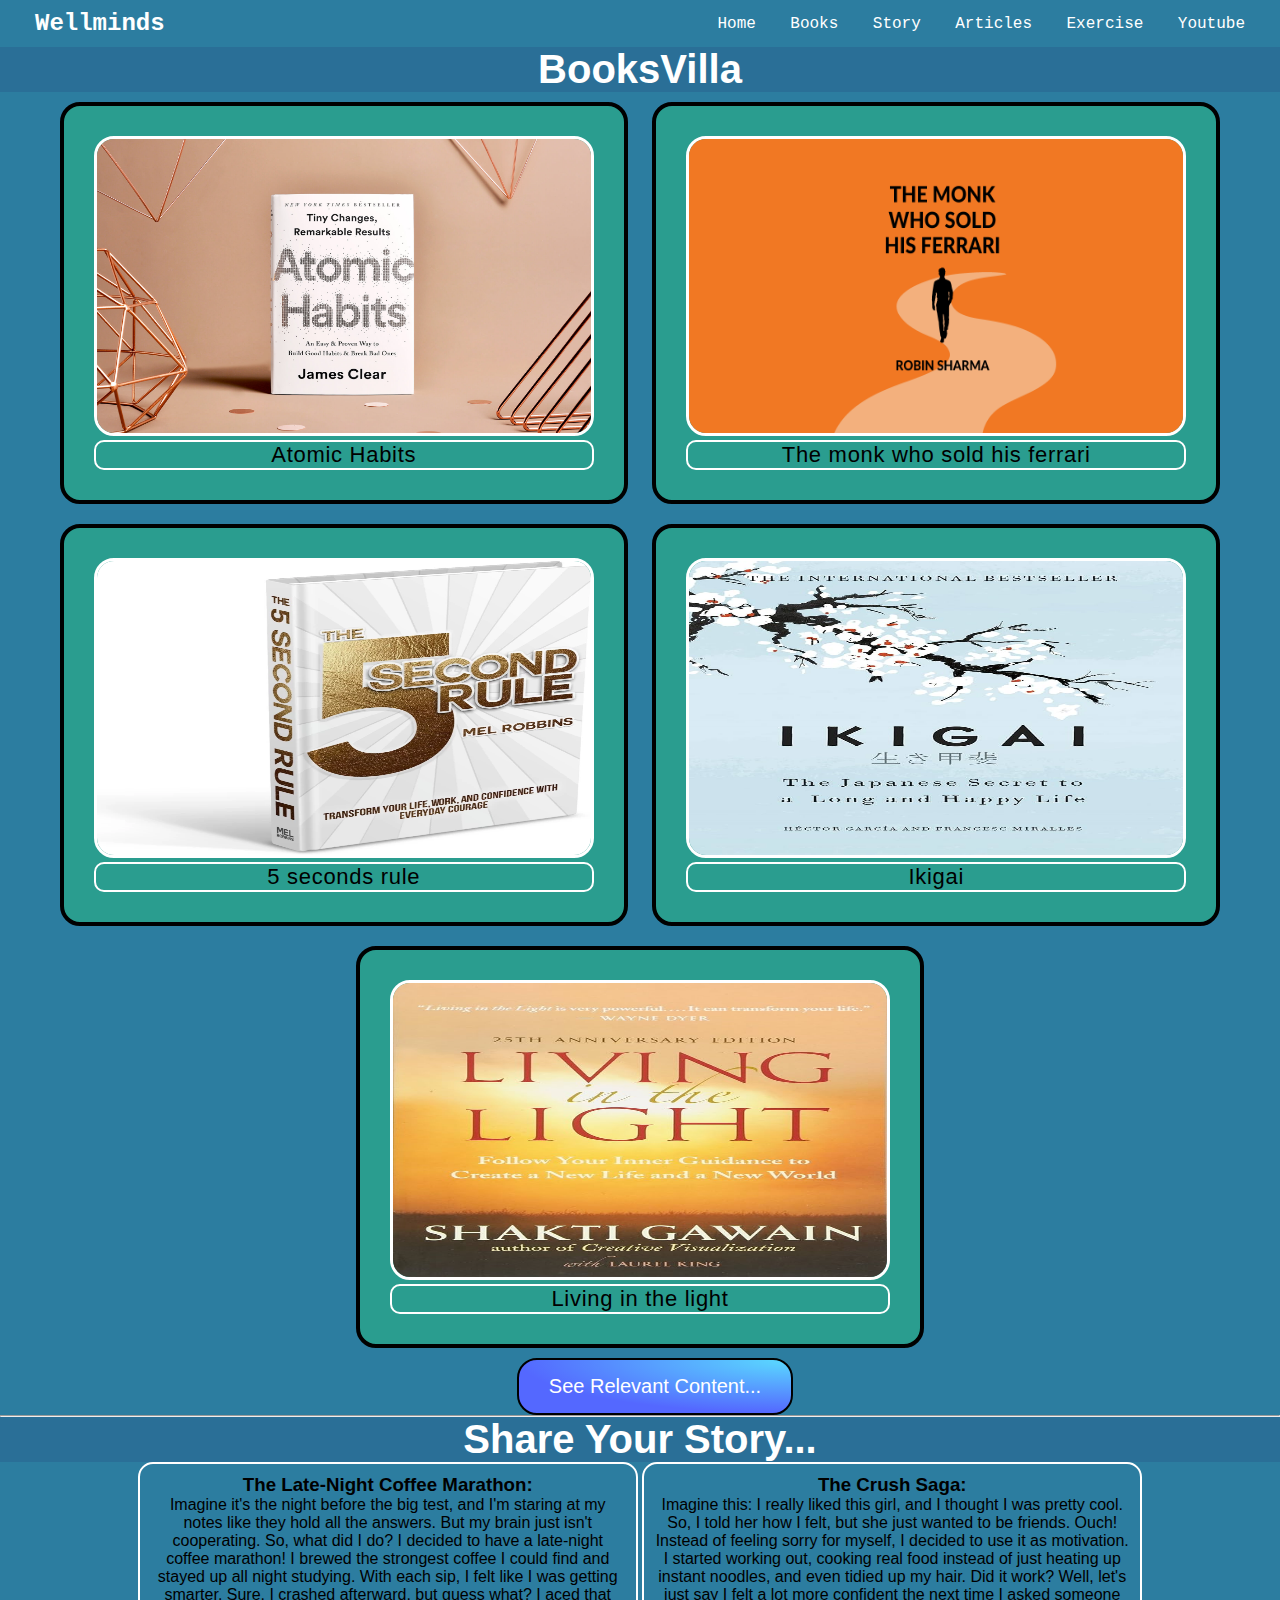
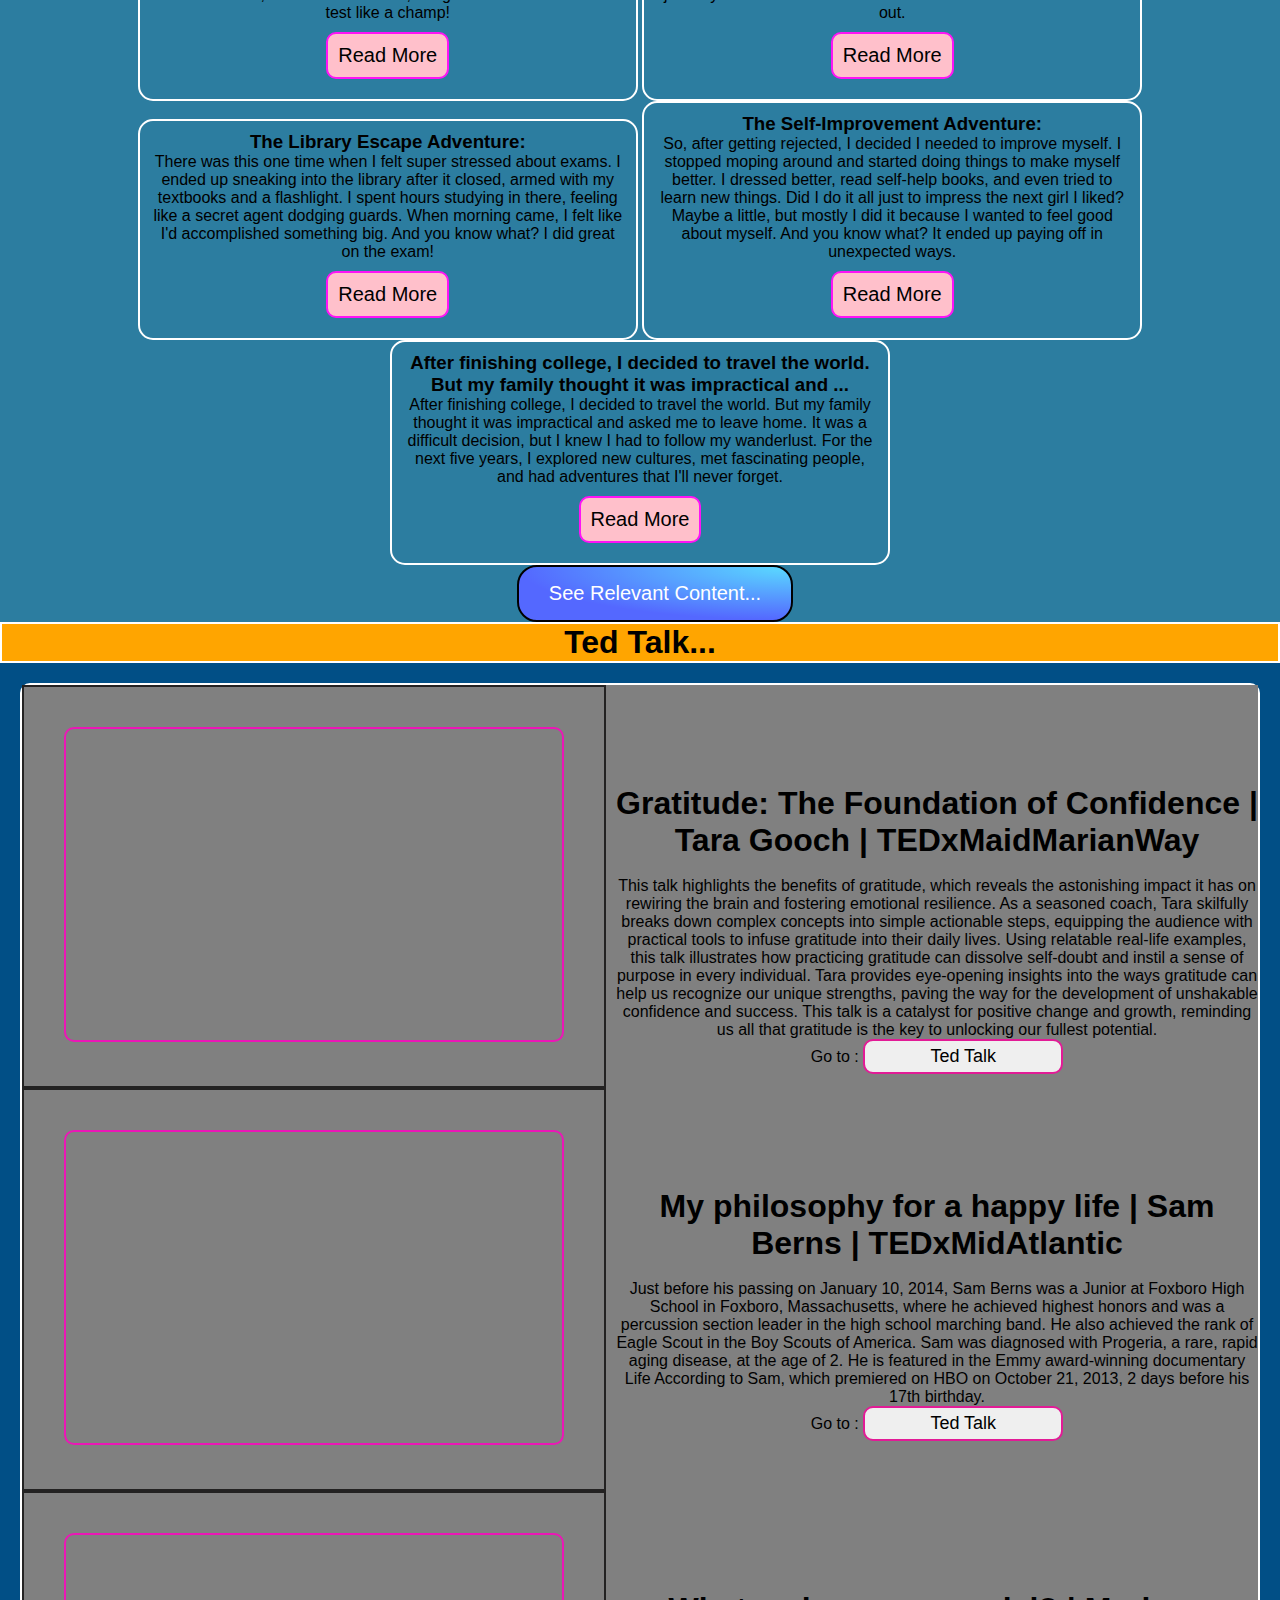
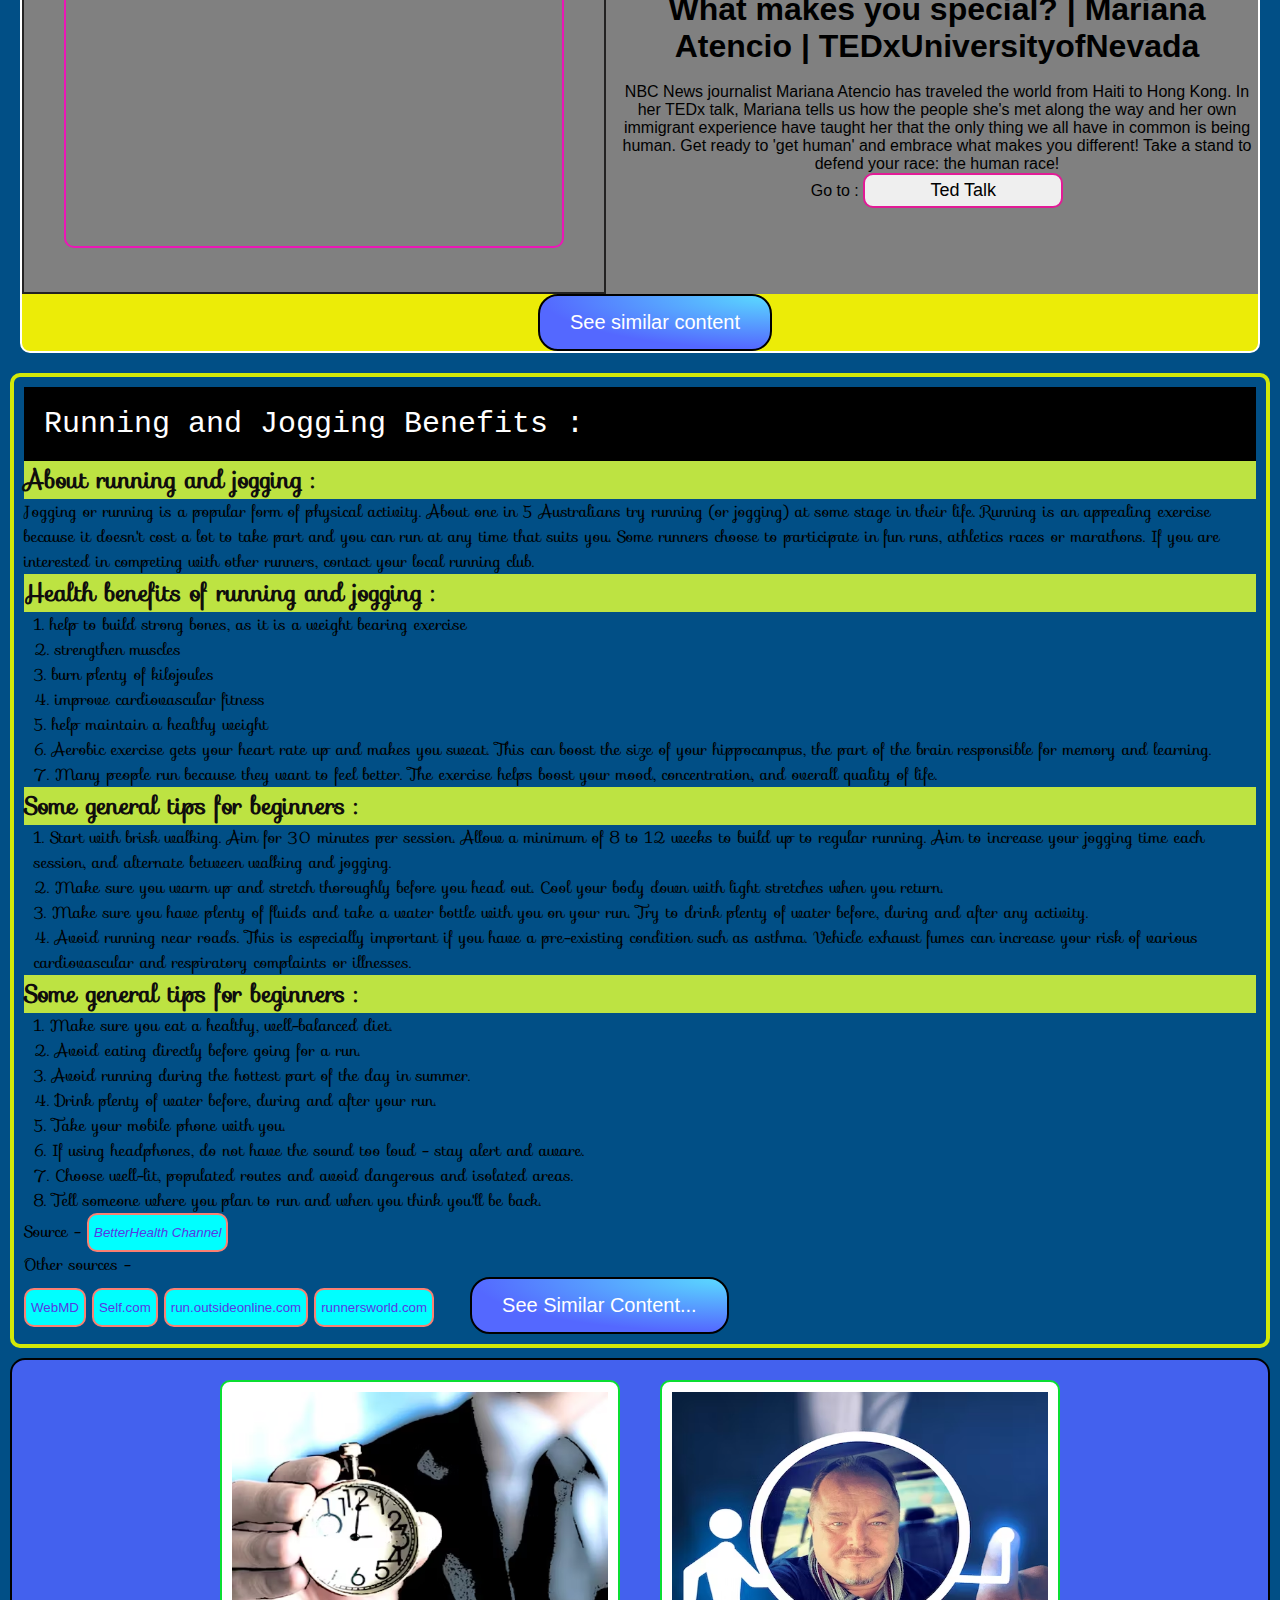
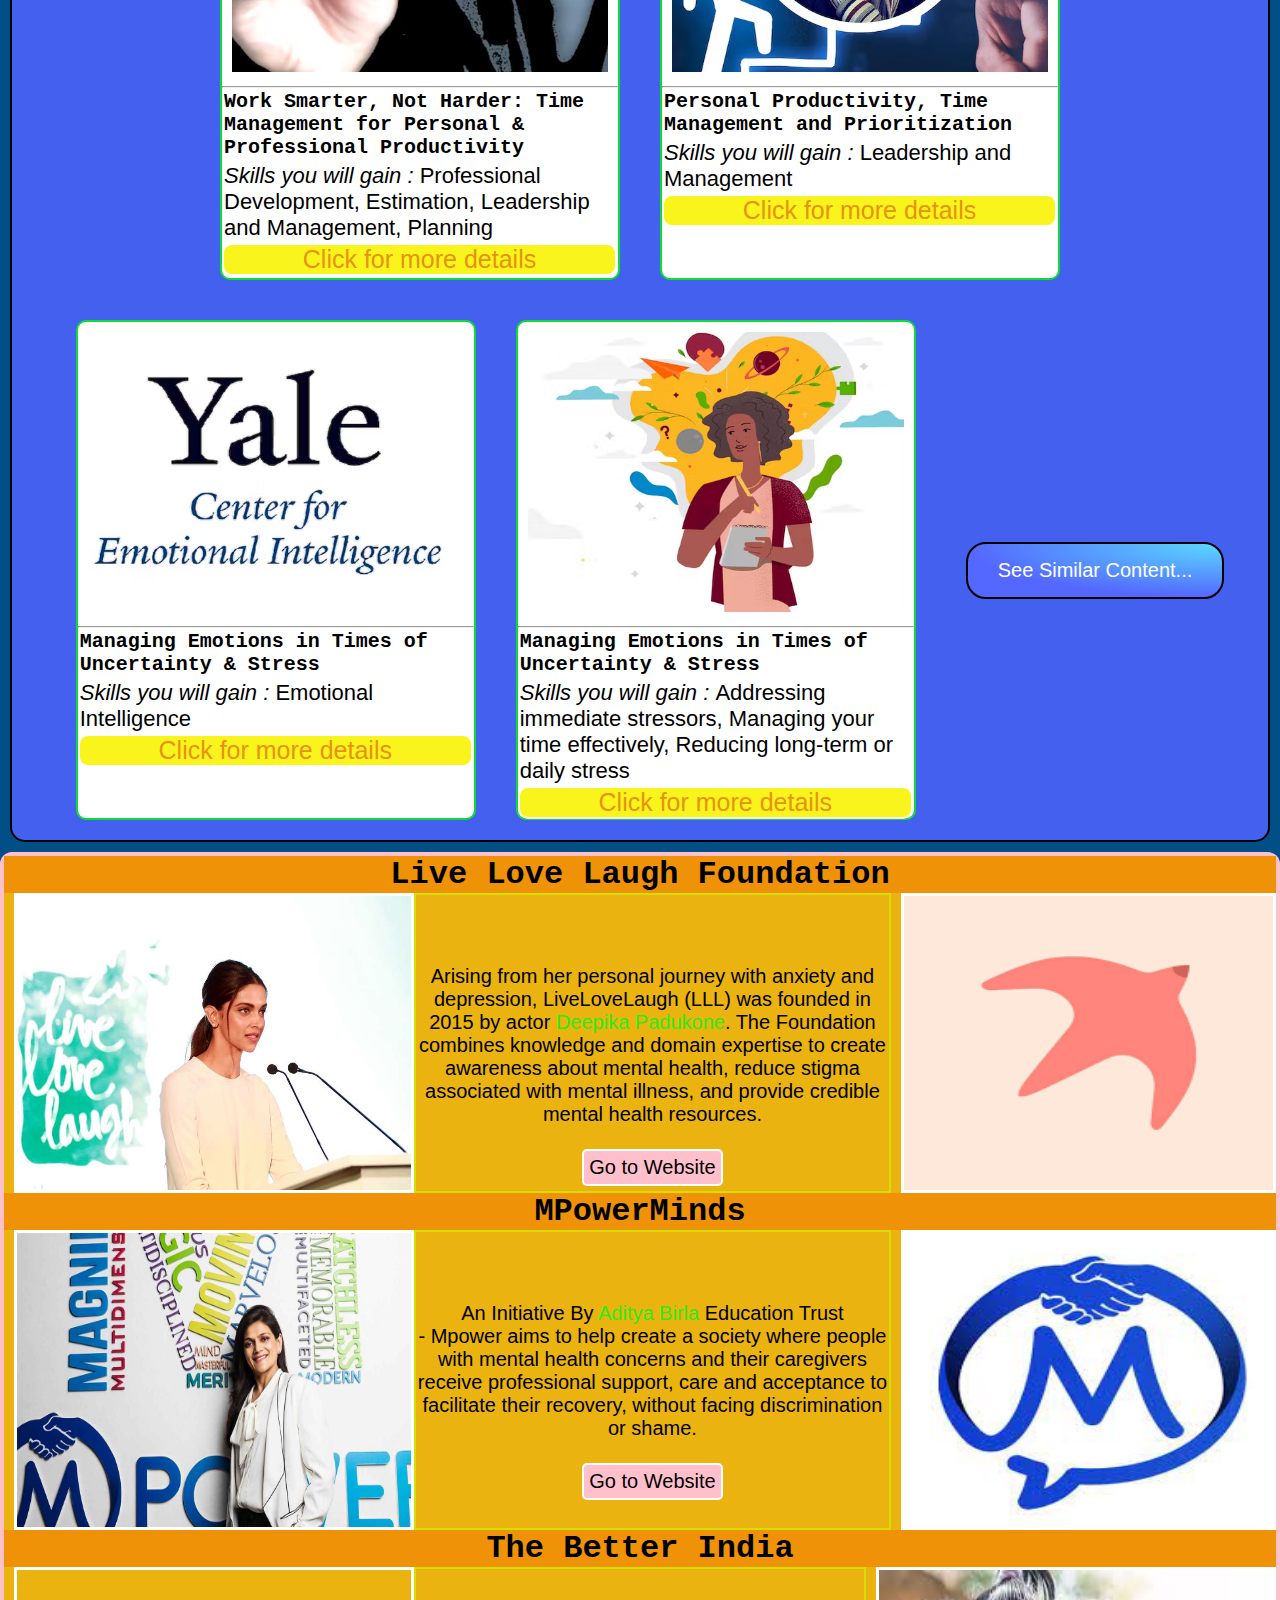
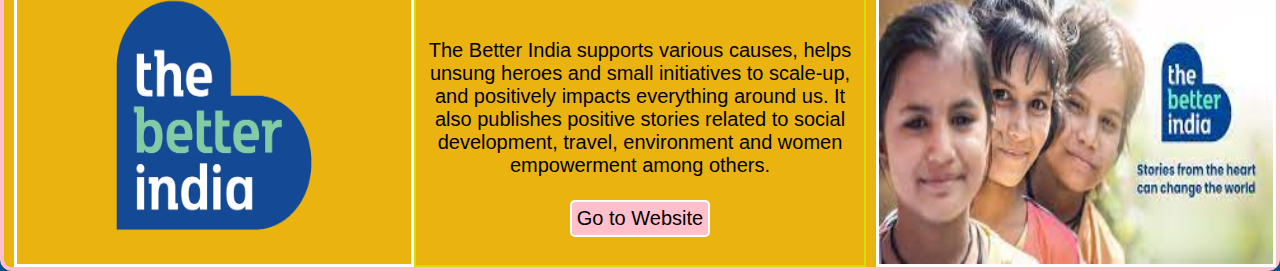
<file: index.html>
<!DOCTYPE html>
<html lang="en">
<head>
    <meta charset="UTF-8">
    <meta name="viewport" content="width=device-width, initial-scale=1.0">
    <title>Wellminds</title>
    <link rel="stylesheet" href="./styles/index.css">
<link rel="stylesheet" href="https://fonts.googleapis.com/css?family=Sofia&effect=fire">
</head>
<body>

    <!--Header Section Begins -->
    <div class="navbar">
        <p class="logo">Wellminds</p>
        <nav>
            <a href="index.html"><p>Home</p></a>
            <a href="books.html" ><p>Books</p></a>
            <a href="story.html" ><p>Story</p></a>
            <a href="articles.html" ><p>Articles</p></a>
            <a href="exercise.html" ><p>Exercise</p></a>
            <a href="youtube.html" ><p>Youtube</p></a>
        </nav>
    </div>
    <!-- Header Section Ends -->

    <!-- Books Section -->
    <div class="container" id="#Book">
    <a href="/Book.html" style="text-decoration: none;"><h1 class="Book_Header">BooksVilla</h1></a>
    <div class="Section_01">
        <div class="Book_Images">
            <a href="https://drive.google.com/file/d/1URWxEuLdFiRDvE5aaz0aENNU5XQ3g_mj/view?usp=drive_link" target="_blank"><img src="./images/Atomic Habits.jpeg" width="500px" height="300px" ></a>
            <p class="Book_Heading">Atomic Habits</p>
        </div>
        <div class="Book_Images">
            <a href="https://drive.google.com/file/d/1eBRNIz6HZnlWg3HPE60-om9QnyN0DNZw/view?usp=drive_link" target="_blank"><img src="./images/TheMonk.webp" width="500px" height="300px"></a>
            <p class="Book_Heading">The monk who sold his ferrari</p>
        </div>
        <div class="Book_Images">
            <a href="https://drive.google.com/file/d/1_wgImA2ObLiQQekksBLWP6S3Df6arzdn/view?usp=drive_link" target="_blank"><img src="./images/5SecondsRule.webp" width="500px" ></a>
            <p class="Book_Heading">5 seconds rule</p>
        </div>
        <div class="Book_Images">
            <a href="https://drive.google.com/file/d/11tJAy9Ji2hKU7uFgMa5s0LJ4Hq3rhPtG/view?usp=drive_link" target="_blank"><img src="./images/Ikigai.jpg" width="500px" ></a>
            <p class="Book_Heading">Ikigai</p>
        </div>
        <div class="Book_Images">
            <a href="https://drive.google.com/file/d/1zoNwwrT6aYhUopwZjQowEY0Xh40WQUf1/view?usp=drive_link" target="_blank"><img src="./images/Living.jpg" width="500px" ></a>
            <p class="Book_Heading">Living in the light</p>
        </div>
        <br>
        <a href="/Book.html" target="_blank"><button class="Book_links">See Relevant Content...</button></a>
    </div>
    </div>
    <hr>
    <!-- Book Section ends -->


    <!-- Share your Story-->
    <div class="container container_story">
    <a href="/Story.html" style="text-decoration: none;"><h1 class="Book_Header">Share Your Story...</h1></a>
    <div class="Story">
        <h3 id="story2">The Late-Night Coffee Marathon:</h3>
        <p>Imagine it's the night before the big test, and I'm staring at my notes like they hold all the answers. But my 
            brain just isn't cooperating. So, what did I do? I decided to have a late-night coffee marathon! I brewed the 
            strongest coffee I could find and stayed up all night studying. With each sip, I felt like I was getting smarter.
             Sure, I crashed afterward, but guess what? I aced that test like a champ!</p>
             <a href="/Story.html#story2" target="_blank"><button class="Read_btn">Read More</button></a>
    </div>
    <div class="Story">
        <h3 id="story3">The Crush Saga:</h3>
        <p>Imagine this: I really liked this girl, and I thought I was pretty cool. So, I told her how I felt, but she just 
            wanted to be friends. Ouch! Instead of feeling sorry for myself, I decided to use it as motivation. I started 
            working out, cooking real food instead of just heating up instant noodles, and even tidied up my hair. 
            Did it work? Well, let's just say I felt a lot more confident the next time I asked someone out.</p>
            <a href="/Story.html#story3" target="_blank"><button  class="Read_btn">Read More</button></a>
    </div>
    <div class="Story">
        <h3 id="story4">The Library Escape Adventure:</h3>
        <p>
            There was this one time when I felt super stressed about exams. I ended up sneaking into the library after it closed, 
            armed with my textbooks and a flashlight. I spent hours studying in there, feeling like a secret agent dodging guards. 
            When morning came, I felt like I'd accomplished something big. And you know what? I did great on the exam!
        </p>
        <a href="/Story.html#story4" target="_blank"><button  class="Read_btn">Read More</button></a>
    </div>
    <div class="Story">
        <h3 id="story5">The Self-Improvement Adventure:</h3>
        <p>So, after getting rejected, I decided I needed to improve myself. I stopped moping around and started doing things
             to make myself better. I dressed better, read self-help books, and even tried to learn new things. Did I do it all 
             just to impress the next girl I liked? Maybe a little, but mostly I did it because I wanted to feel good about
              myself. And you know what? It ended up paying off in unexpected ways.
        </p>
        <a href="/Story.html#story5" target="_blank"><button  class="Read_btn">Read More</button></a>
    </div>
    <div class="Story">
        <h3 id="story12">After finishing college, I decided to travel the world. But my family thought it was impractical and ...</h3>
        <p>After finishing college, I decided to travel the world. But my family thought it was impractical and asked me to leave home. It was a difficult decision, but I knew I had to follow my wanderlust.

            For the next five years, I explored new cultures, met fascinating people, and had adventures that I'll never forget. 
            </p>
            <a href="/Story.html#story12" target="_blank"><button  class="Read_btn">Read More</button></a>
    </div>
    <br>
    <a href="/Story.html" target="_blank"><button class="Book_links">See Relevant Content...</button></a>
    </div>
    <!-- Share your story section ends-->

<!-- Ted talk section begins-->
    <h1 class = "Ted-Talk-Heading">Ted Talk...</h1>
    <div class="Ted-Talk">
        <div class="Ted-content">
        <div class="videos">
        <iframe width="560" height="315" src="https://www.youtube.com/embed/Vuq-HJb_Qds?si=038oqFXigfzWy-P1" title="YouTube video player" frameborder="0" allow="accelerometer; autoplay; clipboard-write; encrypted-media; gyroscope; picture-in-picture; web-share" allowfullscreen></iframe>
        </div>
        <div class="text1">
        <h1>Gratitude: The Foundation of Confidence | Tara Gooch | TEDxMaidMarianWay</h1><br>
        <p>This talk highlights the benefits of gratitude, which reveals the astonishing impact it has on rewiring the brain and fostering emotional resilience. As a seasoned coach, Tara skilfully breaks down complex concepts into simple actionable steps, equipping the audience with practical tools to infuse gratitude into their daily lives. Using relatable real-life examples, this talk illustrates how practicing gratitude can dissolve self-doubt and instil a sense of purpose in every individual. Tara provides eye-opening insights into the ways gratitude can help us recognize our unique strengths, paving the way for the development of unshakable confidence and success. This talk is a catalyst for positive change and growth, reminding us all that gratitude is the key to unlocking our fullest potential.</p>
        <p>Go to :     <a href="https://www.ted.com/watch/tedx-talks" target="_blank"><button class="ted-btn">Ted Talk</button></a></p>
        </div>
        </div>

        <div class="Ted-content">
        <div class="videos">
            <iframe width="560" height="315" src="https://www.youtube.com/embed/36m1o-tM05g?si=g9N-DjZ29kFmZT3D" title="YouTube video player" frameborder="0" allow="accelerometer; autoplay; clipboard-write; encrypted-media; gyroscope; picture-in-picture; web-share" allowfullscreen></iframe>
        </div>
        <div class="text1">
        <h1>My philosophy for a happy life | Sam Berns | TEDxMidAtlantic</h1><br>
        <p>Just before his passing on January 10, 2014, Sam Berns was a Junior at Foxboro High School in Foxboro, Massachusetts, where he achieved highest honors and was a percussion section leader in the high school marching band. He also achieved the rank of Eagle Scout in the Boy Scouts of America. Sam was diagnosed with Progeria, a rare, rapid aging disease, at the age of 2. He is featured in the Emmy award-winning documentary Life According to Sam, which premiered on HBO on October 21, 2013, 2 days before his 17th birthday.</p>
        <p>Go to :     <a href="https://www.ted.com/watch/tedx-talks" target="_blank"><button class="ted-btn">Ted Talk</button></a></p>
        </div>
        </div>

        <div class="Ted-content">
        <div class="videos">
            <iframe width="560" height="315" src="https://www.youtube.com/embed/MY5SatbZMAo?si=I27pM_EnYlRwJJXN" title="YouTube video player" frameborder="0" allow="accelerometer; autoplay; clipboard-write; encrypted-media; gyroscope; picture-in-picture; web-share" allowfullscreen></iframe>
        </div>
        <div class="text1">
        <h1>What makes you special? | Mariana Atencio | TEDxUniversityofNevada</h1><br>
        <p>NBC News journalist Mariana Atencio has traveled the world from Haiti to Hong Kong. In her TEDx talk, Mariana tells us how the people she's met along the way and her own immigrant experience have taught her that the only thing we all have in common is being human. Get ready to 'get human' and embrace what makes you different! Take a stand to defend your race: the human race!</p>
        <p>Go to :     <a href="https://www.ted.com/watch/tedx-talks" target="_blank"><button class="ted-btn">Ted Talk</button></a></p>
        </div>
        </div>
        <br>
    <a href="/youtube.html#tedtalk" target="_blank"><button class="Book_links">See similar content</button></a>  
    </div>


    <!--ted talk section ends-->

    <!--Exercise section begins-->

    <div class="exercise">
    <p class="Article_Heading">Running and Jogging Benefits : </p>
    <h2 class="Article-subheading">About running and jogging : </h2>
    <p>Jogging or running is a popular form of physical activity. About one in 5 Australians try running
         (or jogging) at some stage in their life. Running is an appealing exercise because it doesn't cost
          a lot to take part and you can run at any time that suits you.
    Some runners choose to participate in fun runs, athletics races or marathons. If you are interested 
    in competing with other runners, contact your local running club.
    </p>
    <h2 class="Article-subheading">Health benefits of running and jogging : </h2>
    <ul>
        <li>1. help to build strong bones, as it is a weight bearing exercise</li>
        <li>2. strengthen muscles</li>
        <li>3. burn plenty of kilojoules</li>
        <li>4. improve cardiovascular fitness</li>
        <li>5. help maintain a healthy weight</li>
        <li>6. Aerobic exercise gets your heart rate up and makes you sweat. This can boost the size of your hippocampus, the part of the brain responsible for memory and learning.</li>
        <li>7. Many people run because they want to feel better. The exercise helps boost your mood, concentration, and overall quality of life.</li>
    </ul>
    <h2 class="Article-subheading">Some general tips for beginners : </h2>
    <ul>
        <li>1. Start with brisk walking. Aim for 30 minutes per session. Allow a minimum of 8 to 12 weeks to build up to regular running. Aim to increase your jogging time each session, and alternate between walking and jogging.</li>
        <li>2. Make sure you warm up and stretch thoroughly before you head out. Cool your body down with light stretches when you return.</li>
        <li>3. Make sure you have plenty of fluids and take a water bottle with you on your run. Try to drink plenty of water before, during and after any activity.</li>
        <li>4. Avoid running near roads. This is especially important if you have a pre-existing condition such as asthma. Vehicle exhaust fumes can increase your risk of various cardiovascular and respiratory complaints or illnesses.</li>
    </ul>
    <h2 class="Article-subheading">Some general tips for beginners : </h2>
    <ul>
        <li>1. Make sure you eat a healthy, well-balanced diet.</li>
        <li>2. Avoid eating directly before going for a run.</li>
        <li>3. Avoid running during the hottest part of the day in summer.</li>
        <li>4. Drink plenty of water before, during and after your run.</li>
        <li>5. Take your mobile phone with you.</li>
        <li>6. If using headphones, do not have the sound too loud - stay alert and aware.</li>
        <li>7. Choose well-lit, populated routes and avoid dangerous and isolated areas.</li>
        <li>8. Tell someone where you plan to run and when you think you'll be back.</li>
    </ul>
    <p>Source - <a href="https://www.betterhealth.vic.gov.au/health/healthyliving/running-and-jogging-health-benefits"><button class="exercise-btn"><i>BetterHealth Channel</i></button></a></p>
    <p>Other sources - </p>
    <a href="https://www.webmd.com/fitness-exercise/health-benefits-running"><button class="exercise-btn">WebMD</button></a>
    <a href="https://www.self.com/story/benefits-of-running"><button class="exercise-btn">Self.com</button></a>
    <a href="https://run.outsideonline.com/training/getting-started/10-amazing-benefits-running-might-not-known/"><button class="exercise-btn">run.outsideonline.com</button></a>
    <a href="https://www.runnersworld.com/uk/health/a40162605/benefits-of-running/"><button class="exercise-btn">runnersworld.com</button></a>
    <a href="/exercise.html" target="_blank"><button class="Book_links">See Similar Content...</button></a>
</div>

</div>

    <!--Exercise section ends-->



    <!--Courses section begins-->
    <div class="Course-container">
        <div class="course">
            <img src="./images/Work.png"><hr>
            <p class="course-heading">Work Smarter, Not Harder: Time Management for Personal & Professional Productivity</p>
            <p class="skills"><i>Skills you will gain : </i>Professional Development, Estimation, Leadership and Management, Planning</p>
            <a href="https://www.coursera.org/learn/work-smarter-not-harder" target="_blank"><button class="btn">Click for more details</button></a>
        </div>
        <div class="course">
            <img src="./images/PersonalProductivity.png"><hr>
            <p class="course-heading">Personal Productivity, Time Management and Prioritization</p>
            <p class="skills"><i>Skills you will gain : </i>Leadership and Management</p>
            <a href="https://www.coursera.org/learn/personal-productivity-time-management-and-prioritization" target="_blank"><button class="btn">Click for more details</button></a>
        </div>
        <div class="course">
            <img src="./images/Yale.png"><hr>
            <p class="course-heading">Managing Emotions in Times of Uncertainty & Stress</p>
            <p class="skills"><i>Skills you will gain : </i>Emotional Intelligence</p>
            <a href="https://www.coursera.org/learn/managing-emotions-uncertainty-stress" target="_blank"><button class="btn">Click for more details</button></a>
        </div>
        <div class="course">
            <img src="./images/ManagingStress.png"><hr>
            <p class="course-heading">Managing Emotions in Times of Uncertainty & Stress</p>
            <p class="skills"><i>Skills you will gain : </i>Addressing immediate stressors, Managing your time effectively, Reducing long-term or daily stress</p>
            <a href="https://www.coursera.org/learn/managingstressandtime" target="_blank"><button class="btn">Click for more details</button></a>
        </div>
        <div>
            <a href="/courses.html" target="_blank"><button class="Book_links">See Similar Content...</button></a>
        </div>
    </div>
    <!--Courses section ends-->



    <!--Help-Line Section Starts-->



    <div class="Helpline">
        <h1 class="help-heading">Live Love Laugh Foundation</h1>
        <div class="source-01">
            <img src="./images/Live_01.jpeg">
            <p>Arising from her personal journey with anxiety and depression, LiveLoveLaugh (LLL) was founded
                in 2015 by actor   <span> Deepika Padukone</span>. The Foundation combines knowledge and domain expertise to
                 create awareness about mental health, reduce stigma associated with mental illness, and 
                 provide credible mental health resources.
                 <br>
                 <br>
                 <a href="https://www.thelivelovelaughfoundation.org/" target="_blank"><button class="help-btn">Go to Website</button></a>
               </p>
            <img src="./images/Live_02.png">
        </div>
        <h1 class="help-heading">MPowerMinds</h1>
        <div class="source-01">
            <img src="./images/Mpowerminds_01.jpeg">
            <p>An Initiative By <span>Aditya Birla</span> Education Trust<br>
            - Mpower aims to help create a society where people with mental health concerns and their caregivers receive professional support, care and acceptance to facilitate their recovery, without facing discrimination or shame.
                 <br>
                 <br>
                 <a href="https://mpowerminds.com" target="_blank"><button class="help-btn">Go to Website</button></a>
               </p>
            <img src="./images/MpowerMinds_02.jpeg">
        </div>
        <h1 class="help-heading">The Better India </h1>
        <div class="source-01">
            <img src="./images/BetterIndia_01.webp">
            <p>The Better India supports various causes, helps unsung heroes and small initiatives to scale-up, and positively impacts everything around us.
                It also publishes positive stories related to social development, travel, environment and women empowerment among others.
                 <br>
                 <br>
                 <a href="https://www.thebetterindia.com/" target="_blank"><button class="help-btn">Go to Website</button></a>
               </p>
            <img src="./images/TheBetterIndia_02.jpeg">
        </div>
    </div>




    <!--Help-Line Section Ends-->
</body>
</html>
</file>
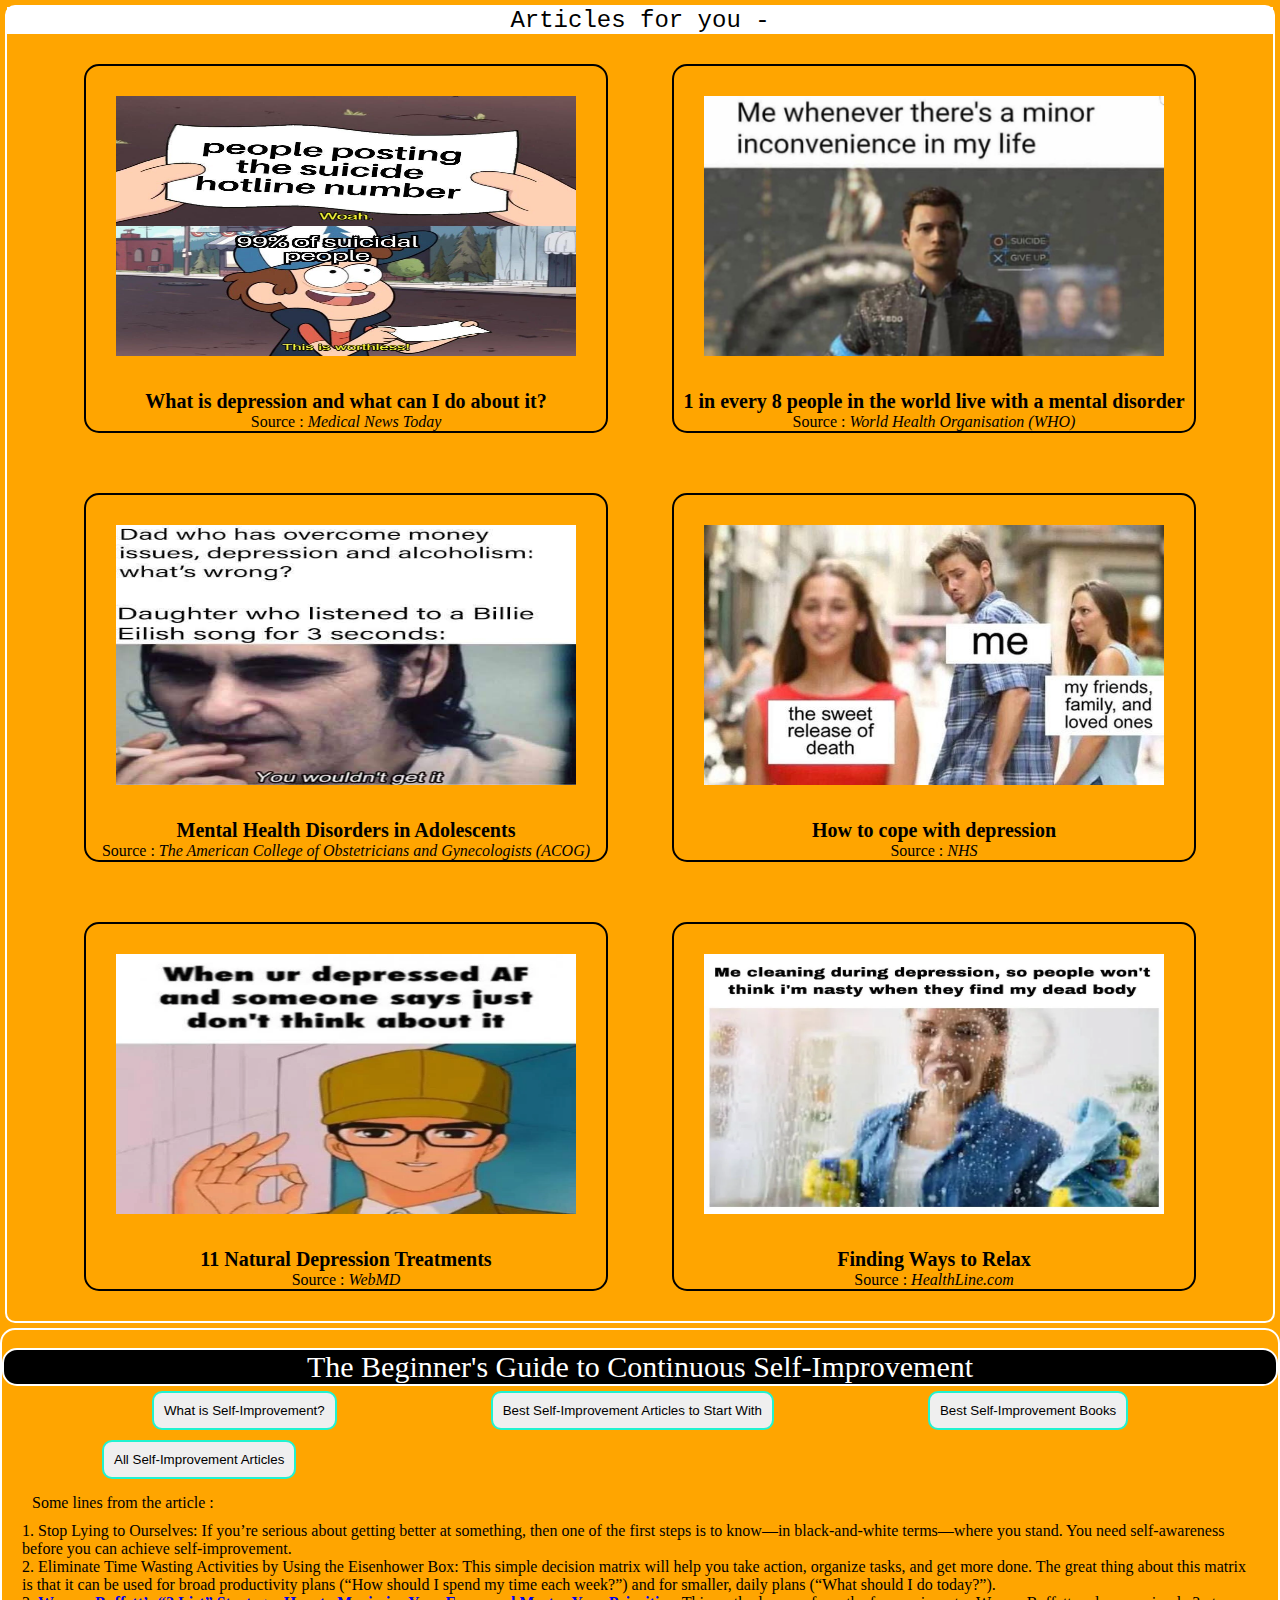
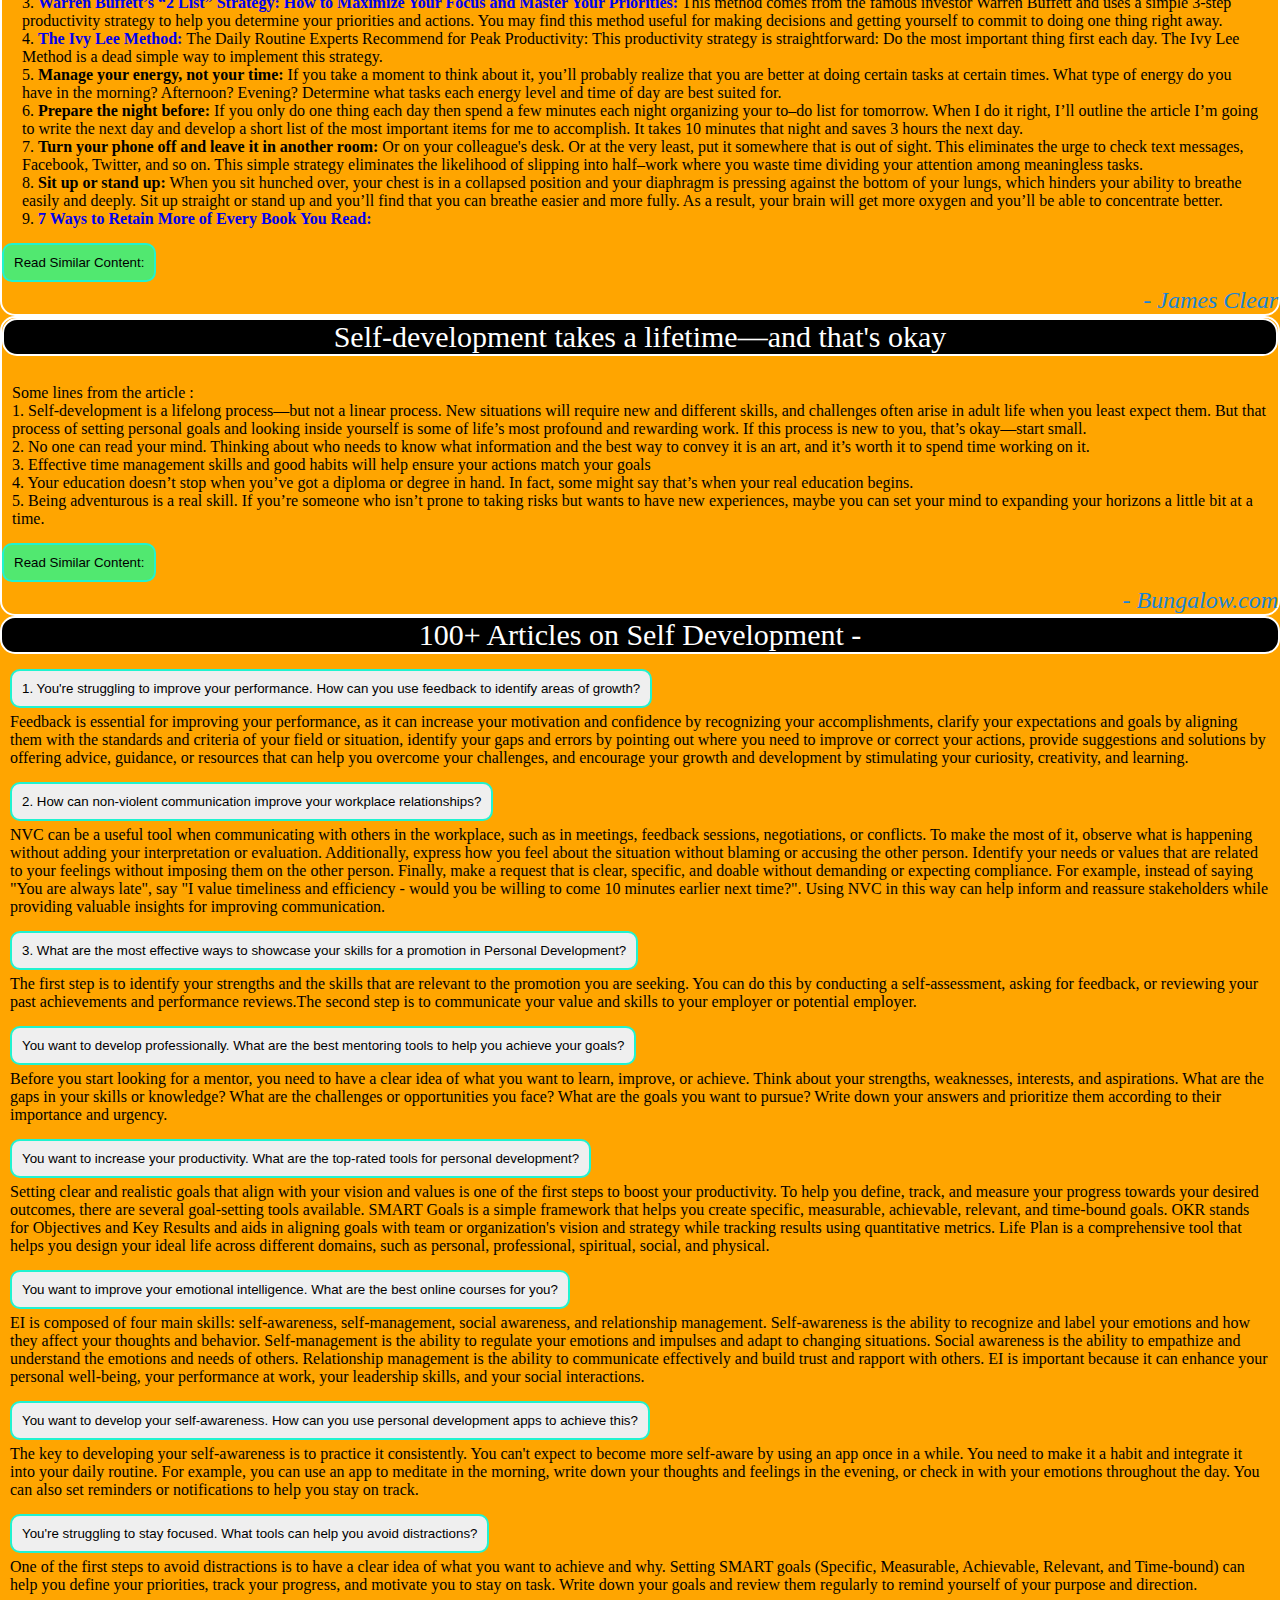
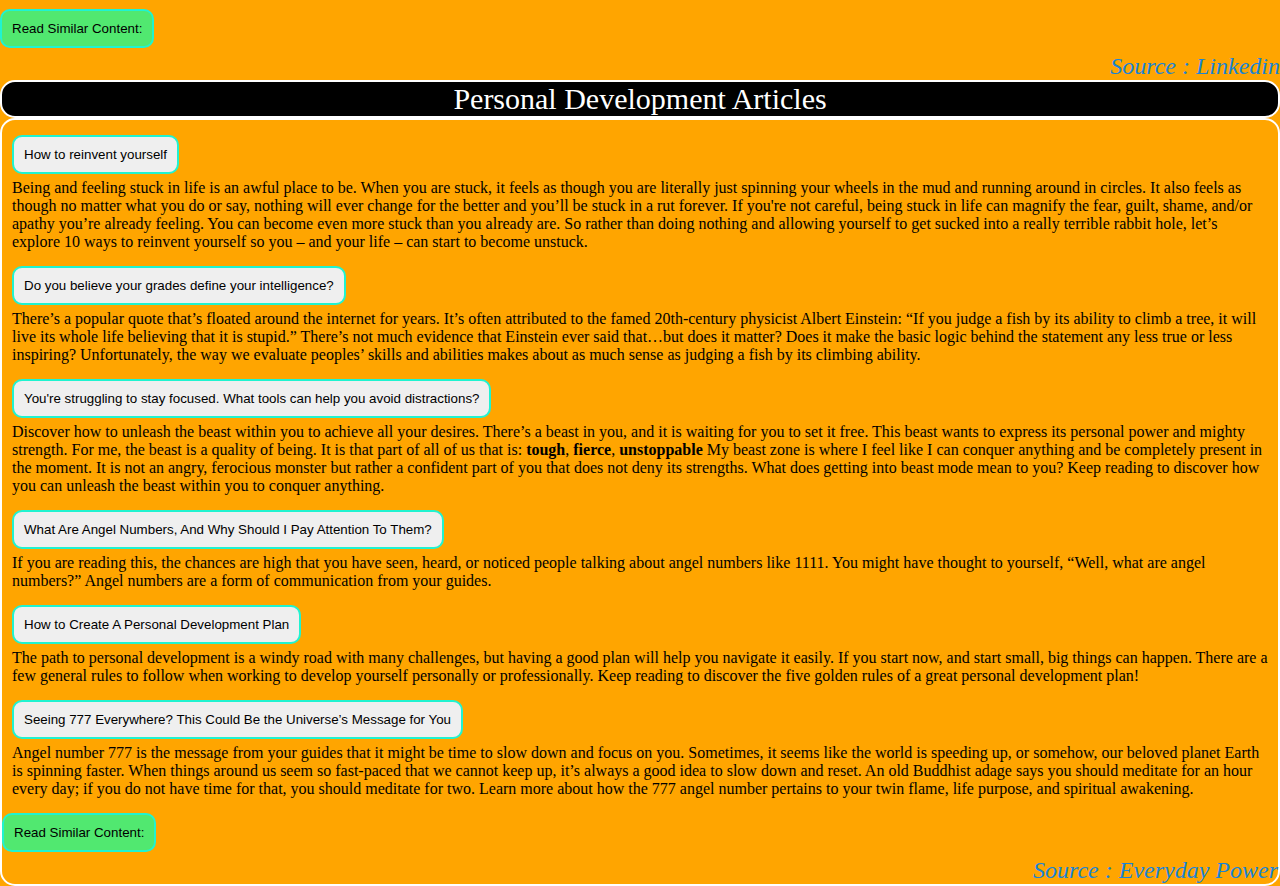
<file: articles.html>
<!DOCTYPE html>
<html>
  <head>
    <meta charset="UTF-8" />
    <meta name="viewport" content="width=device-width, initial-scale=1.0" />
    <link rel="stylesheet" href="./styles/articles.css" />
    <body>
      <div class="container">
        <p class="ArticleHeading">Articles for you -</p>
        <div class="Article">
          <a
            href="https://www.medicalnewstoday.com/articles/8933"
            target="_blank"
            ><img src="./images/Meme01.jpeg"
          /></a>
          <p class="heading">What is depression and what can I do about it?</p>
          <p>Source : <i>Medical News Today</i></p>
        </div>
        <div class="Article">
          <a
            href="https://www.who.int/news-room/fact-sheets/detail/mental-disorders"
            target="_blank"
            ><img src="./images/Meme02.png"
          /></a>
          <p class="heading">
            1 in every 8 people in the world live with a mental disorder
          </p>
          <p>Source : <i>World Health Organisation (WHO) </i></p>
        </div>
        <div class="Article">
          <a
            href="https://www.acog.org/clinical/clinical-guidance/committee-opinion/articles/2017/07/mental-health-disorders-in-adolescents"
            target="_blank"
            ><img src="./images/Meme03.jpeg"
          /></a>
          <p class="heading">Mental Health Disorders in Adolescents</p>
          <p>
            Source :
            <i
              >The American College of Obstetricians and Gynecologists (ACOG)
            </i>
          </p>
        </div>
        <div class="Article">
          <a
            href="https://www.nhs.uk/mental-health/self-help/tips-and-support/cope-with-depression/"
            target="_blank"
            ><img src="./images/Meme04.jpeg"
          /></a>
          <p class="heading">How to cope with depression</p>
          <p>Source : <i>NHS</i></p>
        </div>
        <div class="Article">
          <a
            href="https://www.webmd.com/depression/features/natural-treatments"
            target="_blank"
            ><img src="./images/Meme05.webp"
          /></a>
          <p class="heading">11 Natural Depression Treatments</p>
          <p>Source : <i>WebMD</i></p>
        </div>
        <div class="Article">
          <a
            href="https://www.healthline.com/health/beating-depression-naturally#ways-to-relax"
            target="_blank"
            ><img src="./images/Meme06.webp"
          /></a>
          <p class="heading">Finding Ways to Relax</p>
          <p>Source : <i>HealthLine.com</i></p>
        </div>
      </div>
      <div class="Webs">
        <div class="links">
          <a href="https://jamesclear.com/self-improvement" target="_blank"
            ><p class="WebsHeading">
              The Beginner's Guide to Continuous Self-Improvement
            </p></a
          >
          <a
            href="https://jamesclear.com/self-improvement#title_0"
            target="_blank"
            ><button class="btn">What is Self-Improvement?</button></a
          >
          <a
            href="https://jamesclear.com/self-improvement#title_1"
            target="_blank"
            ><button class="btn">
              Best Self-Improvement Articles to Start With
            </button></a
          >
          <a
            href="https://jamesclear.com/self-improvement#title_2"
            target="_blank"
            ><button class="btn">Best Self-Improvement Books</button></a
          >
          <a
            href="https://jamesclear.com/self-improvement#title_3"
            target="_blank"
            ><button class="btn">All Self-Improvement Articles</button></a
          >
        </div>
        <div class="content">
          <ul>
            <ul>
              Some lines from the article :
            </ul>
            <li>
              1. Stop Lying to Ourselves: If you’re serious about getting better
              at something, then one of the first steps is to know—in
              black-and-white terms—where you stand. You need self-awareness
              before you can achieve self-improvement.
            </li>
            <li>
              2. Eliminate Time Wasting Activities by Using the Eisenhower Box:
              This simple decision matrix will help you take action, organize
              tasks, and get more done. The great thing about this matrix is
              that it can be used for broad productivity plans (“How should I
              spend my time each week?”) and for smaller, daily plans (“What
              should I do today?”).
            </li>
            <li>
              3.
              <a href="https://jamesclear.com/buffett-focus" target="_blank"
                ><b
                  >Warren Buffett’s “2 List” Strategy: How to Maximize Your
                  Focus and Master Your Priorities:</b
                ></a
              >
              This method comes from the famous investor Warren Buffett and uses
              a simple 3-step productivity strategy to help you determine your
              priorities and actions. You may find this method useful for making
              decisions and getting yourself to commit to doing one thing right
              away.
            </li>
            <li>
              4.
              <a href="https://jamesclear.com/ivy-lee" target="_blank"
                ><b>The Ivy Lee Method:</b></a
              >
              The Daily Routine Experts Recommend for Peak Productivity: This
              productivity strategy is straightforward: Do the most important
              thing first each day. The Ivy Lee Method is a dead simple way to
              implement this strategy.
            </li>
            <li>
              5. <b>Manage your energy, not your time:</b> If you take a moment
              to think about it, you’ll probably realize that you are better at
              doing certain tasks at certain times. What type of energy do you
              have in the morning? Afternoon? Evening? Determine what tasks each
              energy level and time of day are best suited for.
            </li>
            <li>
              6. <b> Prepare the night before:</b> If you only do one thing each
              day then spend a few minutes each night organizing your to–do list
              for tomorrow. When I do it right, I’ll outline the article I’m
              going to write the next day and develop a short list of the most
              important items for me to accomplish. It takes 10 minutes that
              night and saves 3 hours the next day.
            </li>
            <li>
              7. <b> Turn your phone off and leave it in another room:</b> Or on
              your colleague's desk. Or at the very least, put it somewhere that
              is out of sight. This eliminates the urge to check text messages,
              Facebook, Twitter, and so on. This simple strategy eliminates the
              likelihood of slipping into half–work where you waste time
              dividing your attention among meaningless tasks.
            </li>
            <li>
              8. <b> Sit up or stand up:</b> When you sit hunched over, your
              chest is in a collapsed position and your diaphragm is pressing
              against the bottom of your lungs, which hinders your ability to
              breathe easily and deeply. Sit up straight or stand up and you’ll
              find that you can breathe easier and more fully. As a result, your
              brain will get more oxygen and you’ll be able to concentrate
              better.
            </li>
            <li>
              9.
              <a
                href="https://jamesclear.com/reading-comprehension-strategies"
                target="_blank"
                ><b>7 Ways to Retain More of Every Book You Read:</b></a
              >
            </li>
          </ul>
        </div>
        <a href="https://jamesclear.com/self-improvement" target="_blank"
          ><button class="btn btn-2">Read Similar Content:</button></a
        ><br />
        <p class="credit"><i> - James Clear</i></p>
      </div>
      <div class="Webs">
        <a
          href="https://bungalow.com/articles/self-development-takes-a-lifetime-and-thats-okay"
          target="_blank"
          ><p class="WebsHeading">
            Self-development takes a lifetime—and that's okay
          </p></a
        >
        <br />

        <ul>
          <li>Some lines from the article :</li>
          <li>
            1. Self-development is a lifelong process—but not a linear process.
            New situations will require new and different skills, and challenges
            often arise in adult life when you least expect them. But that
            process of setting personal goals and looking inside yourself is
            some of life’s most profound and rewarding work. If this process is
            new to you, that’s okay—start small.
          </li>
          <li>
            2. No one can read your mind. Thinking about who needs to know what
            information and the best way to convey it is an art, and it’s worth
            it to spend time working on it.
          </li>
          <li>
            3. Effective time management skills and good habits will help ensure
            your actions match your goals
          </li>
          <li>
            4. Your education doesn’t stop when you’ve got a diploma or degree
            in hand. In fact, some might say that’s when your real education
            begins.
          </li>
          <li>
            5. Being adventurous is a real skill. If you’re someone who isn’t
            prone to taking risks but wants to have new experiences, maybe you
            can set your mind to expanding your horizons a little bit at a time.
          </li>
        </ul>
        <a
          href="https://bungalow.com/articles/self-development-takes-a-lifetime-and-thats-okay"
          target="_blank"
          ><button class="btn btn-2">Read Similar Content:</button></a
        ><br />

        <p class="credit"><i> - Bungalow.com</i></p>
      </div>

      <a
        href="https://www.linkedin.com/pulse/topics/education-s124/personal-development-s1278/"
        target="_blank"
        ><p class="WebsHeading">100+ Articles on Self Development -</p></a
      >
      <div class="Linkedin">
        <div class="content">
          <a
            href="https://www.linkedin.com/advice/3/youre-struggling-improve-your-performance-1xo7f?trk=cah2"
            target="_blank"
            ><button class="btn">
              1. You're struggling to improve your performance. How can you use
              feedback to identify areas of growth?
            </button></a
          >
          <p>
            Feedback is essential for improving your performance, as it can
            increase your motivation and confidence by recognizing your
            accomplishments, clarify your expectations and goals by aligning
            them with the standards and criteria of your field or situation,
            identify your gaps and errors by pointing out where you need to
            improve or correct your actions, provide suggestions and solutions
            by offering advice, guidance, or resources that can help you
            overcome your challenges, and encourage your growth and development
            by stimulating your curiosity, creativity, and learning.
          </p>
        </div>
        <div class="content">
          <a
            href="https://www.linkedin.com/advice/0/how-can-non-violent-communication-improve-b4hnf?trk=cah2"
            target="_blank"
            ><button class="btn">
              2. How can non-violent communication improve your workplace
              relationships?
            </button></a
          ><br />
          <p>
            NVC can be a useful tool when communicating with others in the
            workplace, such as in meetings, feedback sessions, negotiations, or
            conflicts. To make the most of it, observe what is happening without
            adding your interpretation or evaluation. Additionally, express how
            you feel about the situation without blaming or accusing the other
            person. Identify your needs or values that are related to your
            feelings without imposing them on the other person. Finally, make a
            request that is clear, specific, and doable without demanding or
            expecting compliance. For example, instead of saying "You are always
            late", say "I value timeliness and efficiency - would you be willing
            to come 10 minutes earlier next time?". Using NVC in this way can
            help inform and reassure stakeholders while providing valuable
            insights for improving communication.
          </p>
        </div>
        <div class="content">
          <a
            href="https://www.linkedin.com/advice/0/what-most-effective-ways-showcase-your-skills-4wmvf?trk=cah2"
            target="_blank"
            ><button class="btn">
              3. What are the most effective ways to showcase your skills for a
              promotion in Personal Development?
            </button></a
          ><br />
          <p>
            The first step is to identify your strengths and the skills that are
            relevant to the promotion you are seeking. You can do this by
            conducting a self-assessment, asking for feedback, or reviewing your
            past achievements and performance reviews.The second step is to
            communicate your value and skills to your employer or potential
            employer.
          </p>
        </div>
        <div class="content">
          <a
            href="https://www.linkedin.com/advice/1/you-want-develop-professionally-what-best-prbtc?trk=cah2"
            target="_blank"
            ><button class="btn">
              You want to develop professionally. What are the best mentoring
              tools to help you achieve your goals?
            </button></a
          ><br />
          <p>
            Before you start looking for a mentor, you need to have a clear idea
            of what you want to learn, improve, or achieve. Think about your
            strengths, weaknesses, interests, and aspirations. What are the gaps
            in your skills or knowledge? What are the challenges or
            opportunities you face? What are the goals you want to pursue? Write
            down your answers and prioritize them according to their importance
            and urgency.
          </p>
        </div>
        <div class="content">
          <a
            href="https://www.linkedin.com/advice/1/you-want-increase-your-productivity-what-top-rated-adnfe?trk=cah2"
            target="_blank"
            ><button class="btn">
              You want to increase your productivity. What are the top-rated
              tools for personal development?
            </button></a
          ><br />
          <p>
            Setting clear and realistic goals that align with your vision and
            values is one of the first steps to boost your productivity. To help
            you define, track, and measure your progress towards your desired
            outcomes, there are several goal-setting tools available. SMART
            Goals is a simple framework that helps you create specific,
            measurable, achievable, relevant, and time-bound goals. OKR stands
            for Objectives and Key Results and aids in aligning goals with team
            or organization's vision and strategy while tracking results using
            quantitative metrics. Life Plan is a comprehensive tool that helps
            you design your ideal life across different domains, such as
            personal, professional, spiritual, social, and physical.
          </p>
        </div>
        <div class="content">
          <a
            href="https://www.linkedin.com/advice/3/you-want-improve-your-emotional-intelligence-rqxse?trk=cah2"
            target="_blank"
            ><button class="btn">
              You want to improve your emotional intelligence. What are the best
              online courses for you?
            </button></a
          ><br />
          <p>
            EI is composed of four main skills: self-awareness, self-management,
            social awareness, and relationship management. Self-awareness is the
            ability to recognize and label your emotions and how they affect
            your thoughts and behavior. Self-management is the ability to
            regulate your emotions and impulses and adapt to changing
            situations. Social awareness is the ability to empathize and
            understand the emotions and needs of others. Relationship management
            is the ability to communicate effectively and build trust and
            rapport with others. EI is important because it can enhance your
            personal well-being, your performance at work, your leadership
            skills, and your social interactions.
          </p>
        </div>
        <div class="content">
          <a
            href="https://www.linkedin.com/advice/3/you-want-develop-your-self-awareness-how-can-pxjhf?trk=cah2"
            target="_blank"
            ><button class="btn">
              You want to develop your self-awareness. How can you use personal
              development apps to achieve this?
            </button></a
          ><br />
          <p>
            The key to developing your self-awareness is to practice it
            consistently. You can't expect to become more self-aware by using an
            app once in a while. You need to make it a habit and integrate it
            into your daily routine. For example, you can use an app to meditate
            in the morning, write down your thoughts and feelings in the
            evening, or check in with your emotions throughout the day. You can
            also set reminders or notifications to help you stay on track.
          </p>
        </div>
        <div class="content">
          <a
            href="https://www.linkedin.com/advice/3/youre-struggling-stay-focused-what-tools-can-hguvc?trk=cah2"
            target="_blank"
            ><button class="btn">
              You're struggling to stay focused. What tools can help you avoid
              distractions?
            </button></a
          ><br />
          <p>
            One of the first steps to avoid distractions is to have a clear idea
            of what you want to achieve and why. Setting SMART goals (Specific,
            Measurable, Achievable, Relevant, and Time-bound) can help you
            define your priorities, track your progress, and motivate you to
            stay on task. Write down your goals and review them regularly to
            remind yourself of your purpose and direction.
          </p>
        </div>

        <a
          href="https://www.linkedin.com/pulse/topics/education-s124/personal-development-s1278/"
          target="_blank"
          ><button class="btn btn-2">Read Similar Content:</button></a
        ><br />
        <p class="credit">Source : <i>Linkedin</i></p>
      </div>

      <a
        href="https://everydaypower.com/category/self-improvement/"
        target="_blank"
        ><p class="WebsHeading">Personal Development Articles</p></a
      >
      <div class="Webs">
        <div class="content">
          <a href="https://everydaypower.com/reinvent-yourself/" target="_blank"
            ><button class="btn">How to reinvent yourself</button></a
          ><br />
          <p>
            Being and feeling stuck in life is an awful place to be. When you
            are stuck, it feels as though you are literally just spinning your
            wheels in the mud and running around in circles. It also feels as
            though no matter what you do or say, nothing will ever change for
            the better and you’ll be stuck in a rut forever. If you're not
            careful, being stuck in life can magnify the fear, guilt, shame,
            and/or apathy you’re already feeling. You can become even more stuck
            than you already are. So rather than doing nothing and allowing
            yourself to get sucked into a really terrible rabbit hole, let’s
            explore 10 ways to reinvent yourself so you – and your life – can
            start to become unstuck.
          </p>
        </div>
        <div class="content">
          <a
            href="https://everydaypower.com/grades-dont-define-your-intelligence/"
            target="_blank"
            ><button class="btn">
              Do you believe your grades define your intelligence?
            </button></a
          ><br />
          <p>
            There’s a popular quote that’s floated around the internet for
            years. It’s often attributed to the famed 20th-century physicist
            Albert Einstein: “If you judge a fish by its ability to climb a
            tree, it will live its whole life believing that it is stupid.”
            There’s not much evidence that Einstein ever said that…but does it
            matter? Does it make the basic logic behind the statement any less
            true or less inspiring? Unfortunately, the way we evaluate peoples’
            skills and abilities makes about as much sense as judging a fish by
            its climbing ability.
          </p>
        </div>
        <div class="content">
          <a
            href="https://everydaypower.com/10-ways-unleash-beast/"
            target="_blank"
            ><button class="btn">
              You're struggling to stay focused. What tools can help you avoid
              distractions?
            </button></a
          ><br />
          <p>
            Discover how to unleash the beast within you to achieve all your
            desires. There’s a beast in you, and it is waiting for you to set it
            free. This beast wants to express its personal power and mighty
            strength. For me, the beast is a quality of being. It is that part
            of all of us that is: <b>tough</b>, <b>fierce</b>,
            <b>unstoppable</b>
            My beast zone is where I feel like I can conquer anything and be
            completely present in the moment. It is not an angry, ferocious
            monster but rather a confident part of you that does not deny its
            strengths. What does getting into beast mode mean to you? Keep
            reading to discover how you can unleash the beast within you to
            conquer anything.
          </p>
        </div>
        <div class="content">
          <a
            href="https://everydaypower.com/what-are-angel-numbers/"
            target="_blank"
            ><button class="btn">
              What Are Angel Numbers, And Why Should I Pay Attention To Them?
            </button></a
          ><br />
          <p>
            If you are reading this, the chances are high that you have seen,
            heard, or noticed people talking about angel numbers like 1111. You
            might have thought to yourself, “Well, what are angel numbers?”
            Angel numbers are a form of communication from your guides.
          </p>
        </div>
        <div class="content">
          <a
            href="https://everydaypower.com/personal-development/"
            target="_blank"
            ><button class="btn">
              How to Create A Personal Development Plan
            </button></a
          ><br />
          <p>
            The path to personal development is a windy road with many
            challenges, but having a good plan will help you navigate it easily.
            If you start now, and start small, big things can happen. There are
            a few general rules to follow when working to develop yourself
            personally or professionally. Keep reading to discover the five
            golden rules of a great personal development plan!
          </p>
        </div>
        <div class="content">
          <a href="https://everydaypower.com/angel-number-777/" target="_blank"
            ><button class="btn">
              Seeing 777 Everywhere? This Could Be the Universe’s Message for
              You
            </button></a
          ><br />
          <p>
            Angel number 777 is the message from your guides that it might be
            time to slow down and focus on you. Sometimes, it seems like the
            world is speeding up, or somehow, our beloved planet Earth is
            spinning faster. When things around us seem so fast-paced that we
            cannot keep up, it’s always a good idea to slow down and reset. An
            old Buddhist adage says you should meditate for an hour every day;
            if you do not have time for that, you should meditate for two. Learn
            more about how the 777 angel number pertains to your twin flame,
            life purpose, and spiritual awakening.
          </p>
        </div>
        <a
          href="https://everydaypower.com/category/self-improvement/"
          target="_blank"
          ><button class="btn btn-2">Read Similar Content:</button></a
        ><br />
        <p class="credit">Source : <i>Everyday Power</i></p>
      </div>
    </body>
  </head>
</html>
</file>
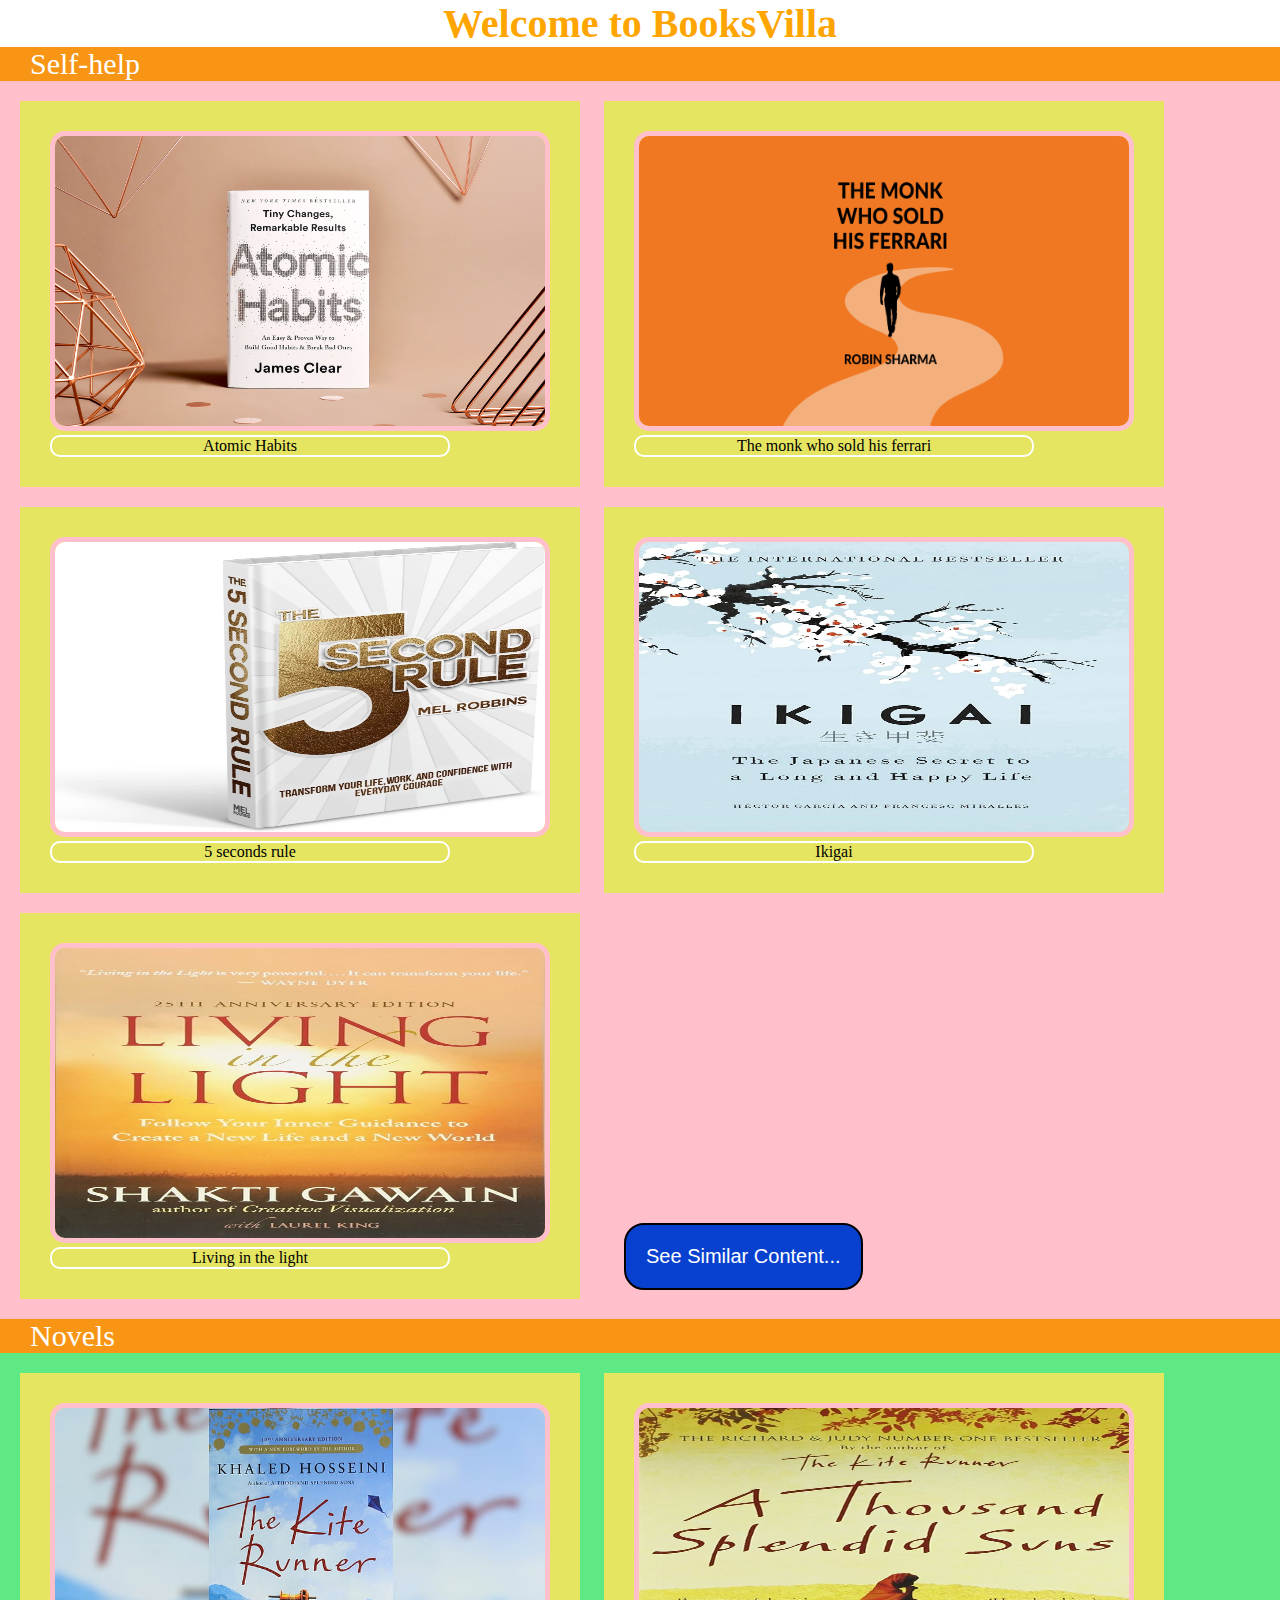
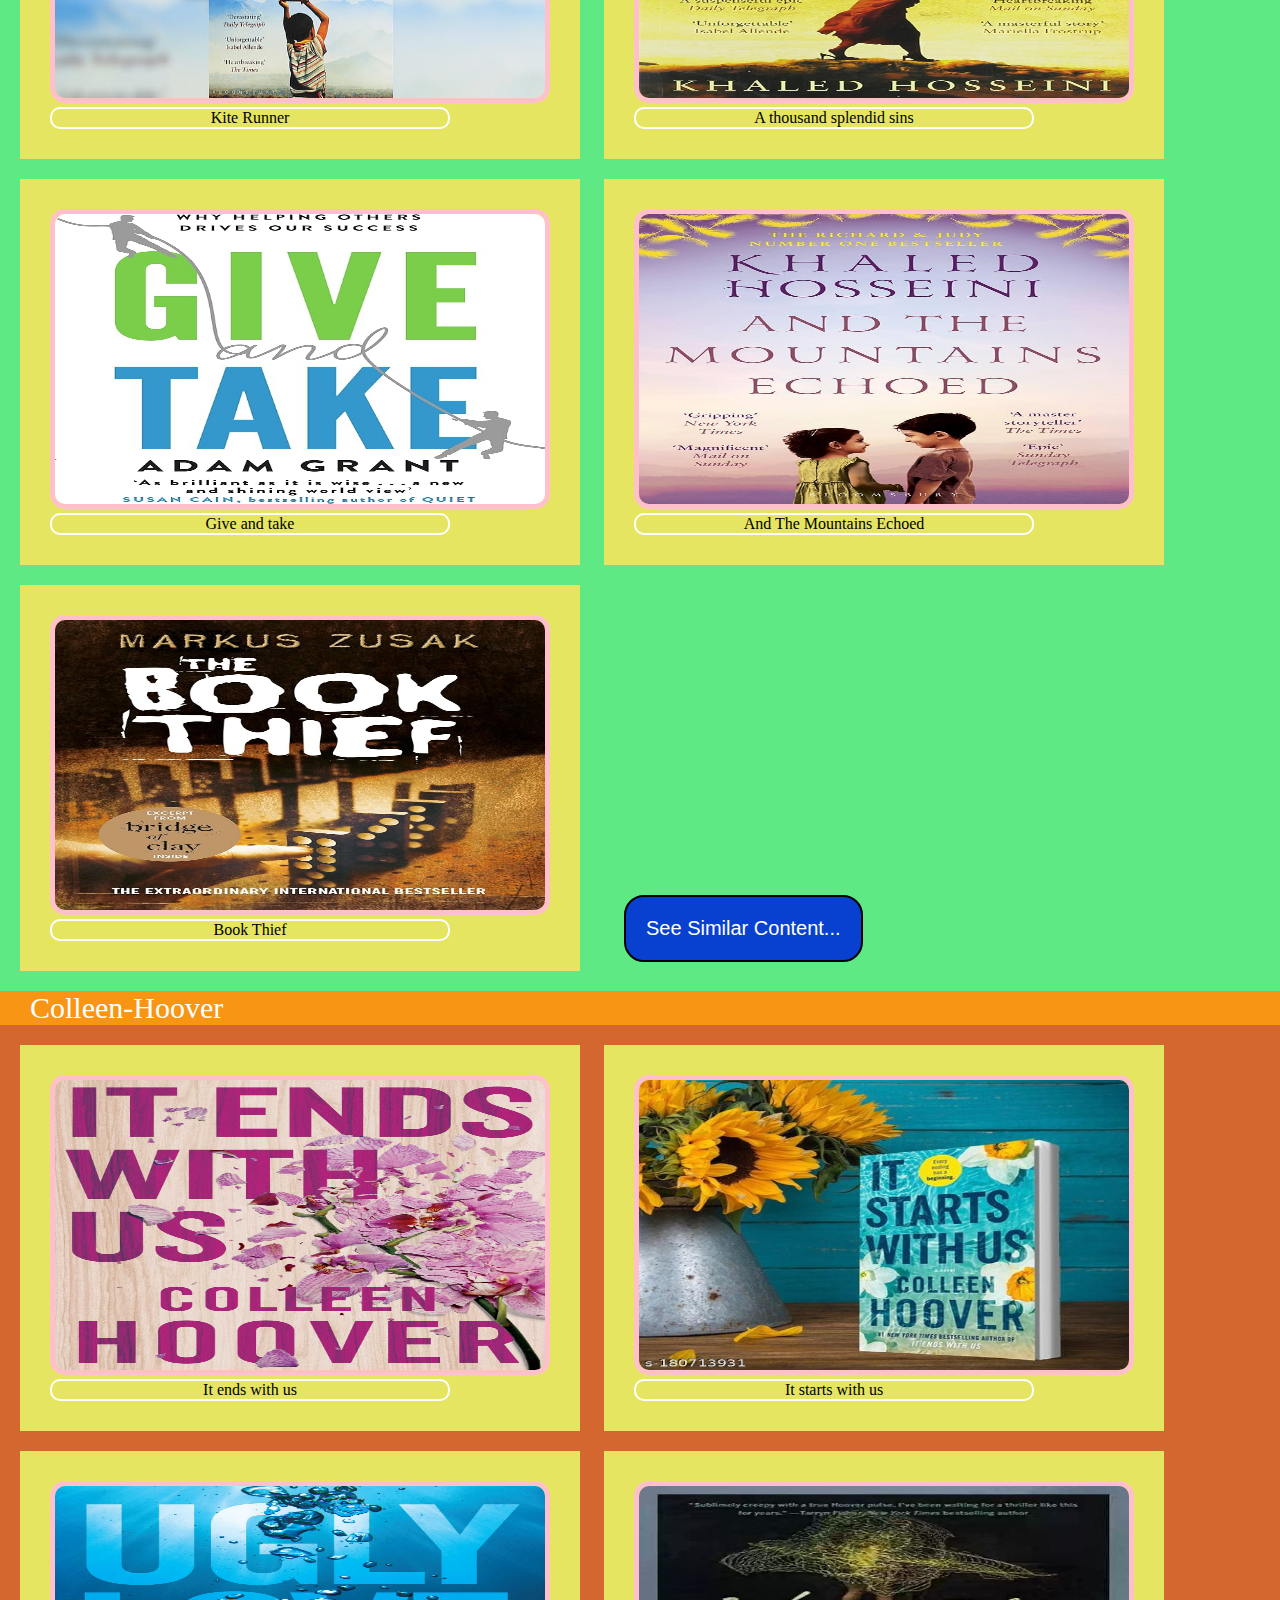
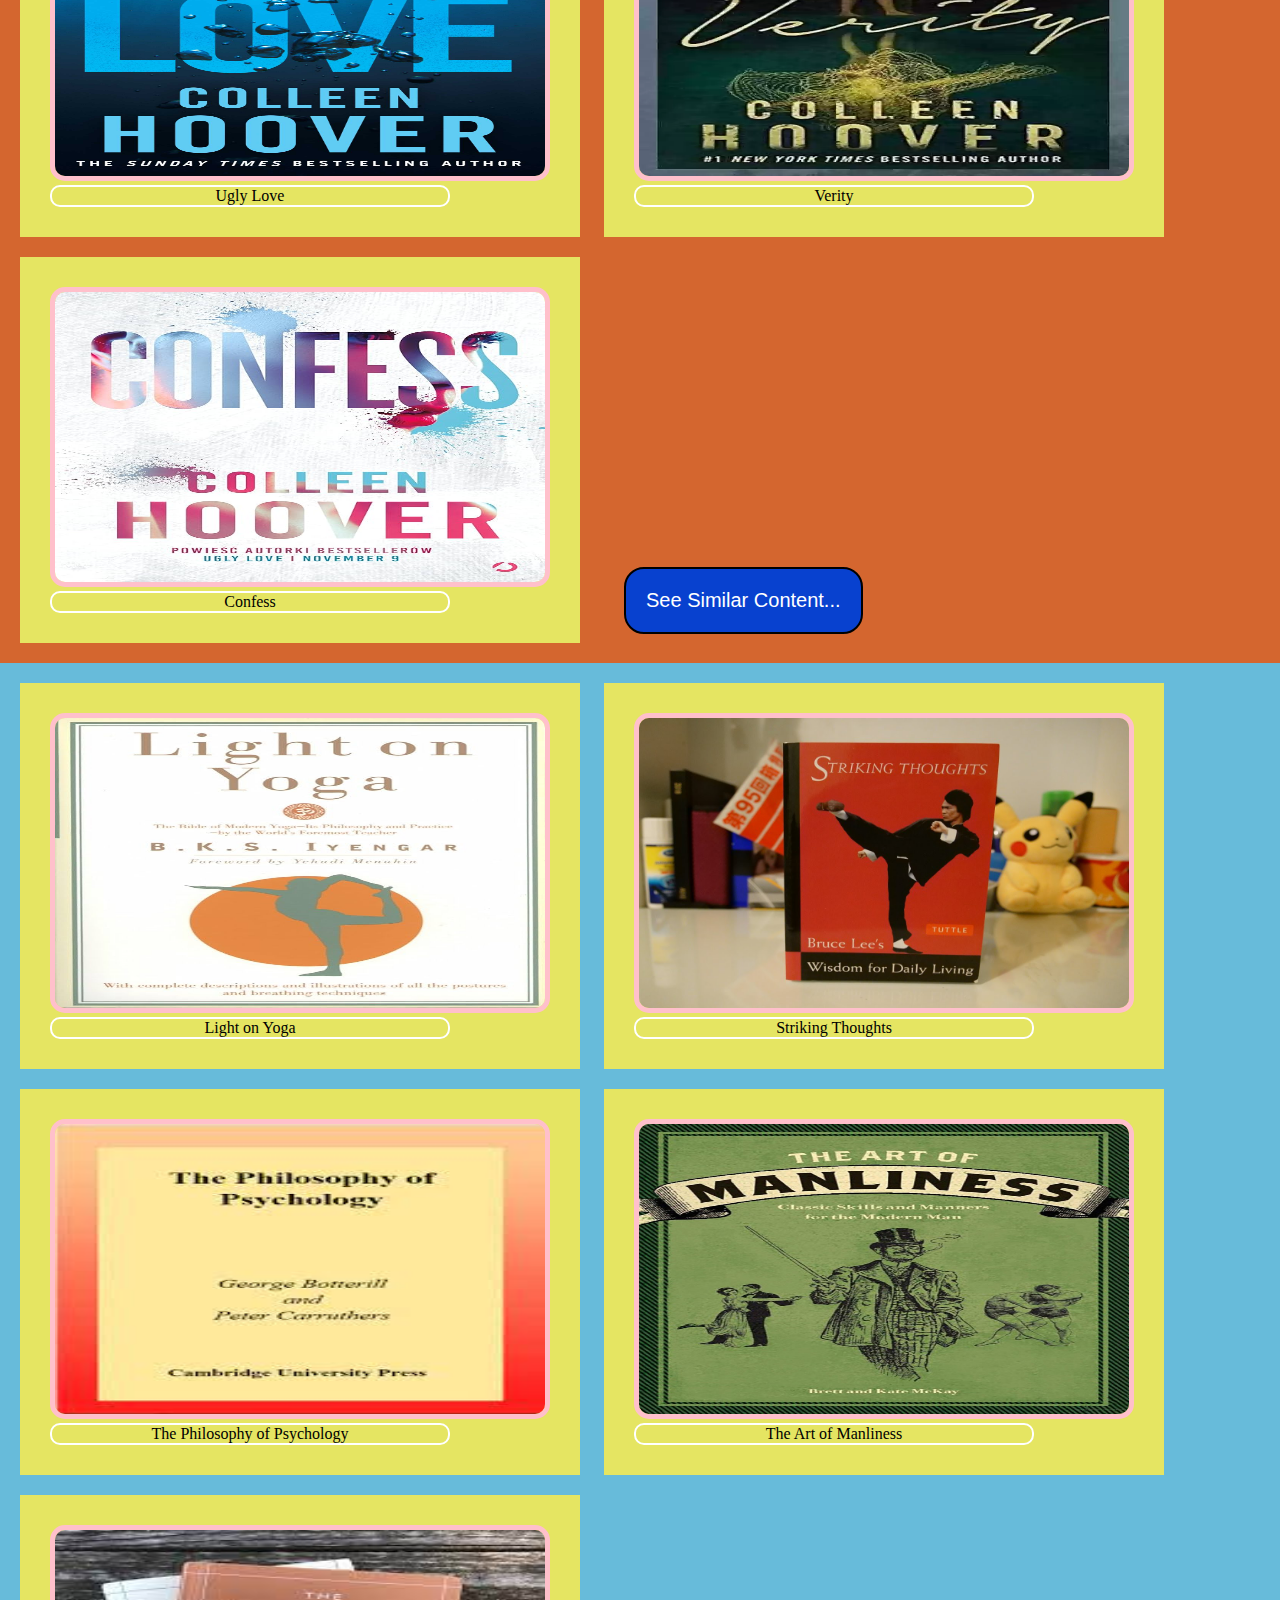
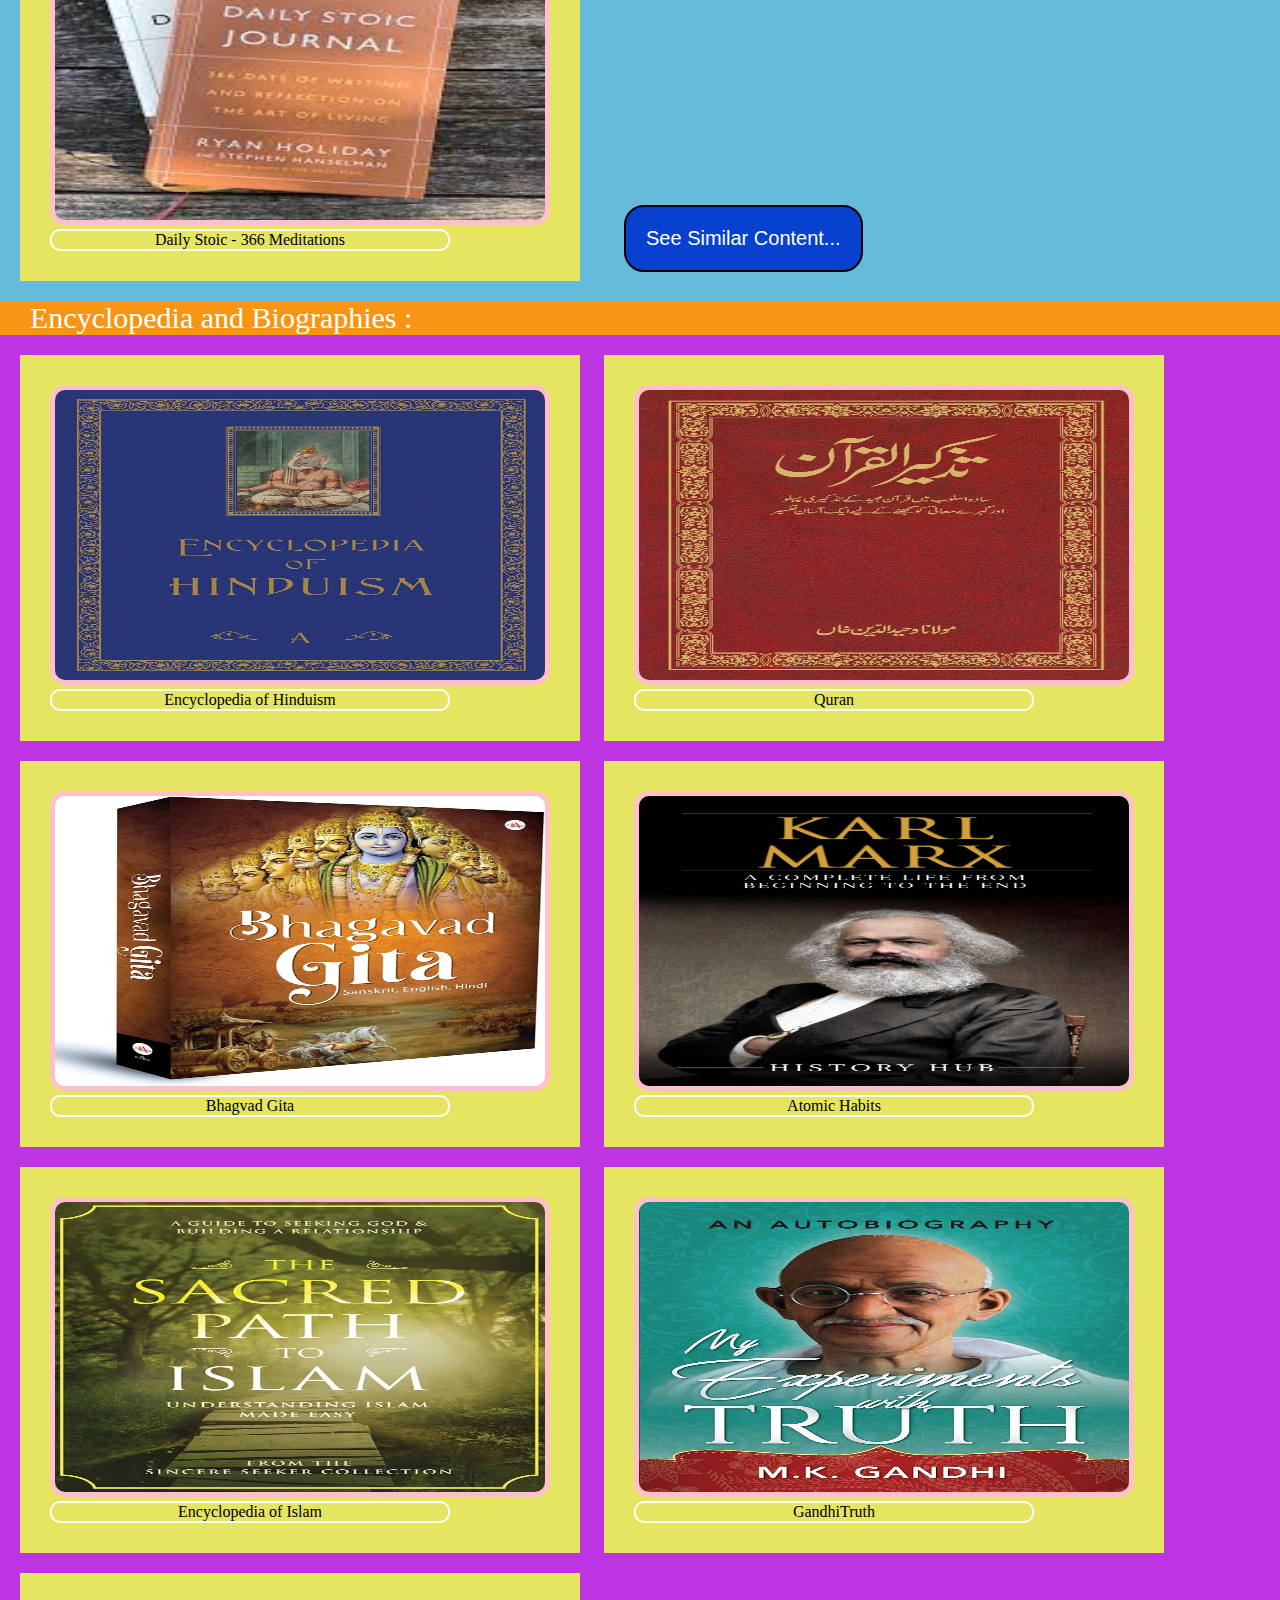
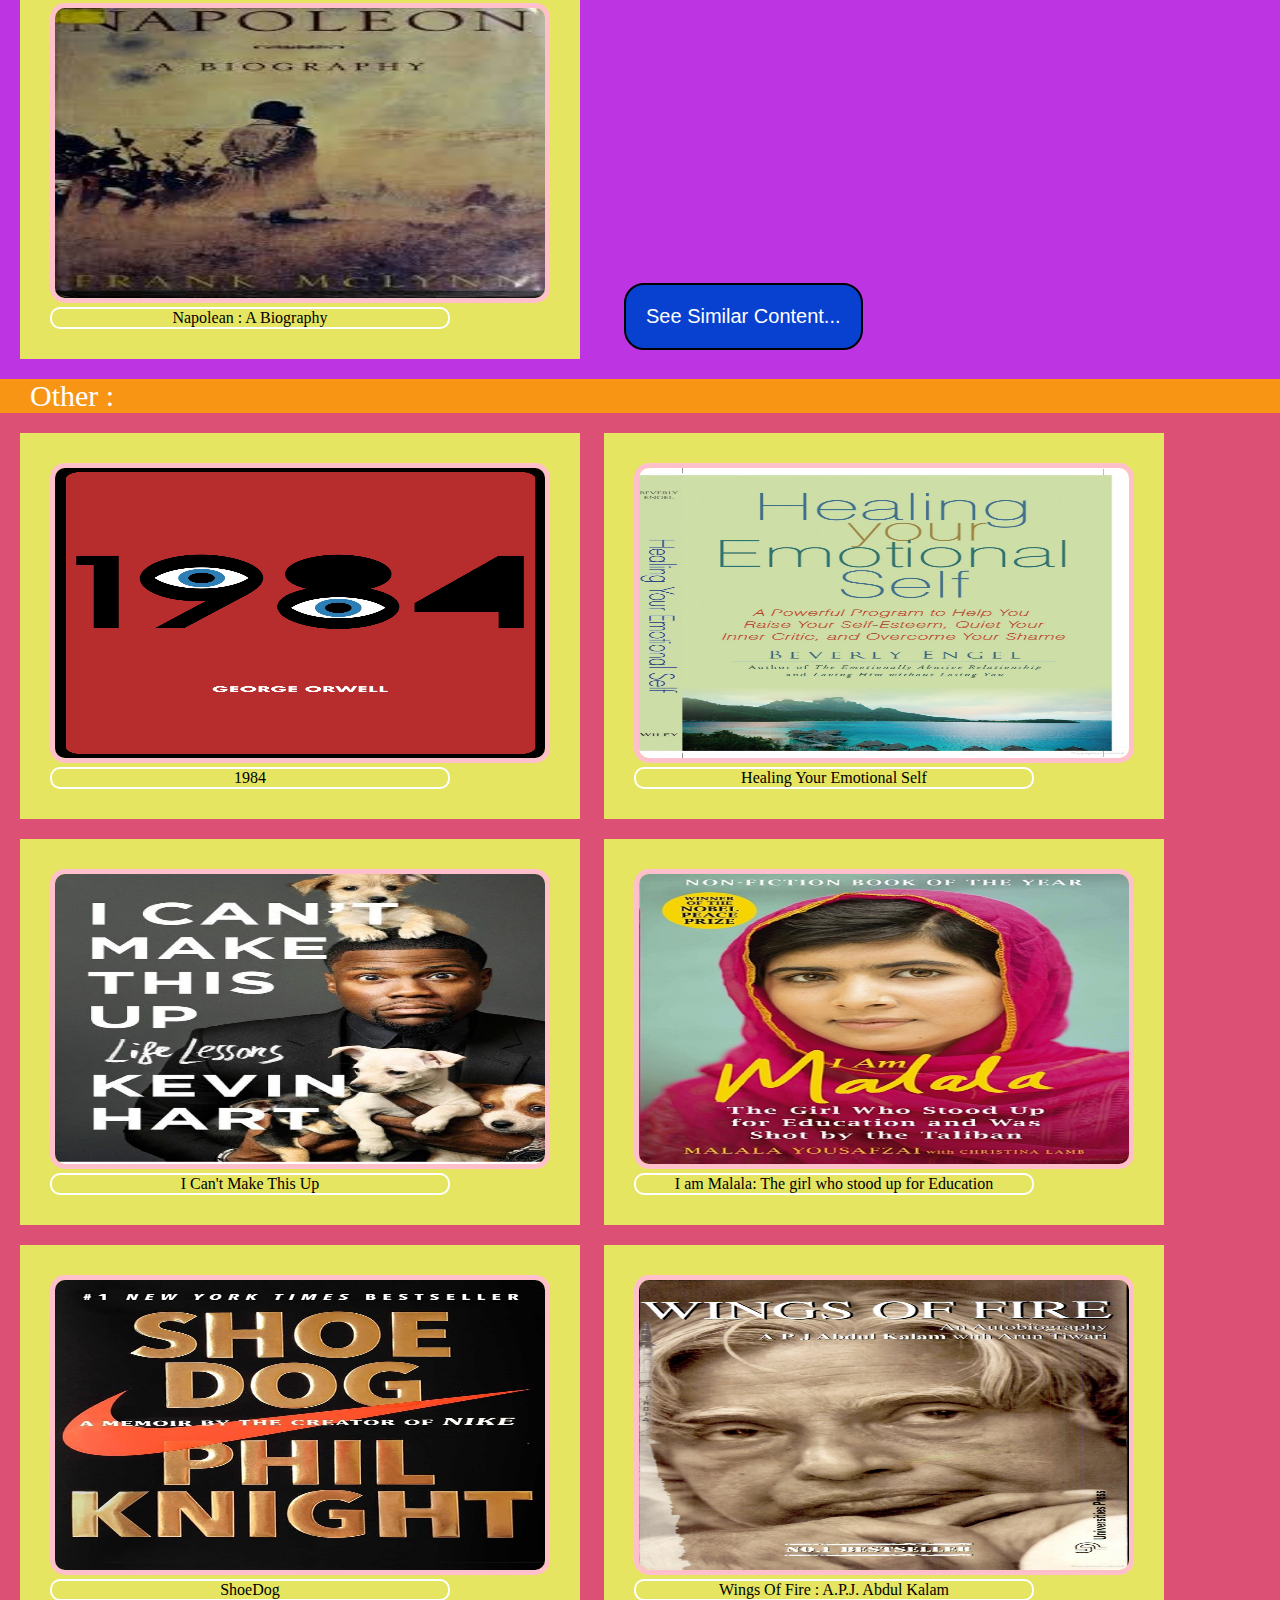
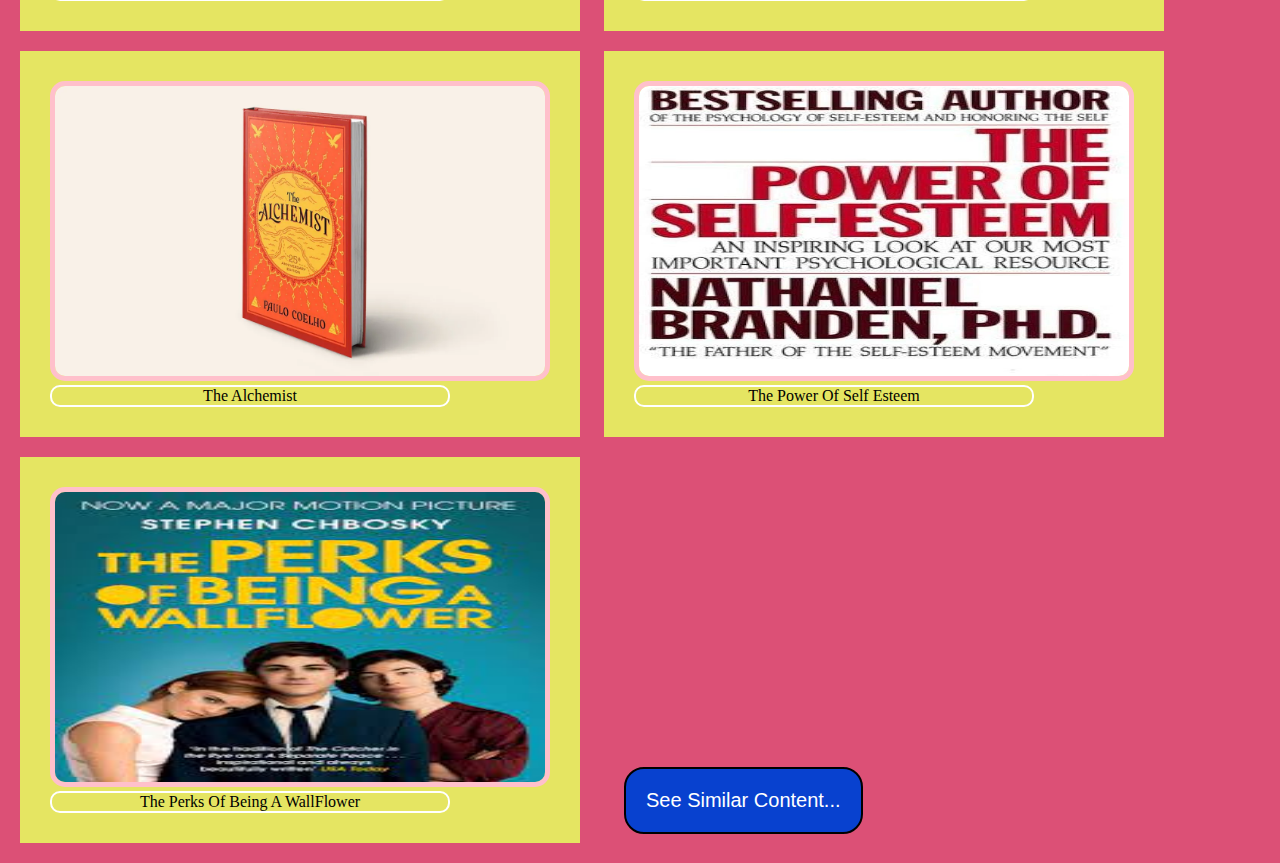
<file: books.html>
<!DOCTYPE html>
<html lang="en">
  <head>
    <meta charset="UTF-8" />
    <meta name="viewport" content="width=device-width, initial-scale=1.0" />
    <title>BooksVilla</title>
    <link rel="stylesheet" href="./styles/books.css" />
  </head>
  <body>
    <h1 class="Book_Header">Welcome to BooksVilla</h1>
    <p class="Heading">Self-help</p>
    <div class="Books_Section_01">
      <div class="Book_Images">
        <a
          href="https://drive.google.com/file/d/1URWxEuLdFiRDvE5aaz0aENNU5XQ3g_mj/view?usp=drive_link"
          target="_blank"
          ><img src="./images/Atomic Habits.jpeg" width="500px" height="300px"
        /></a>
        <p class="Book_Heading">Atomic Habits</p>
      </div>
      <div class="Book_Images">
        <a
          href="https://drive.google.com/file/d/1eBRNIz6HZnlWg3HPE60-om9QnyN0DNZw/view?usp=drive_link"
          target="_blank"
          ><img src="./images/TheMonk.webp" width="500px" height="300px"
        /></a>
        <p class="Book_Heading">The monk who sold his ferrari</p>
      </div>
      <div class="Book_Images">
        <a
          href="https://drive.google.com/file/d/1_wgImA2ObLiQQekksBLWP6S3Df6arzdn/view?usp=drive_link"
          target="_blank"
          ><img src="./images/5SecondsRule.webp" width="500px"
        /></a>
        <p class="Book_Heading">5 seconds rule</p>
      </div>
      <div class="Book_Images">
        <a
          href="https://drive.google.com/file/d/11tJAy9Ji2hKU7uFgMa5s0LJ4Hq3rhPtG/view?usp=drive_link"
          target="_blank"
          ><img src="./images/Ikigai.jpg" width="500px"
        /></a>
        <p class="Book_Heading">Ikigai</p>
      </div>
      <div class="Book_Images">
        <a
          href="https://drive.google.com/file/d/1zoNwwrT6aYhUopwZjQowEY0Xh40WQUf1/view?usp=drive_link"
          target="_blank"
          ><img src="./images/Living.jpg" width="500px"
        /></a>
        <p class="Book_Heading">Living in the light</p>
      </div>
      <a
        href="https://drive.google.com/drive/folders/1pUbtN-eKtoqSxNzHi7w8rrTTrkHgZz5p?usp=sharing"
        target="_blank"
        ><button class="links">See Similar Content...</button></a
      >
    </div>

    <p class="Heading">Novels</p>
    <div class="Books_Section_02">
      <div class="Book_Images">
        <a
          href="https://drive.google.com/file/d/1vTdaUGJ-4Oa5oajy022oJ3xGHkDpyO65/view?usp=drive_link"
          target="_blank"
          ><img src="./images/KiteRunner.jpeg" width="500px"
        /></a>
        <p class="Book_Heading">Kite Runner</p>
      </div>
      <div class="Book_Images">
        <a
          href="https://drive.google.com/file/d/1F2TskMQWa171YxLCh-V7iwS7uQl1lxIM/view?usp=drive_link"
          target="_blank"
          ><img src="./images/AThousand.jpg" width="500px"
        /></a>
        <p class="Book_Heading">A thousand splendid sins</p>
      </div>
      <div class="Book_Images">
        <a
          href="https://drive.google.com/file/d/1LqG2cwvKO9Hvl5URvM1kwvLAZKAb922Z/view?usp=sharing"
          target="_blank"
          ><img src="./images/GiveAndTake.jpg" width="500px"
        /></a>
        <p class="Book_Heading">Give and take</p>
      </div>
      <div class="Book_Images">
        <a
          href="https://drive.google.com/file/d/1GMHNjgDVgiLKKExNx4pj7o4GbVCKvDvI/view?usp=sharing"
          target="_blank"
          ><img src="./images/AndTheMountains.jpg" width="500px"
        /></a>
        <p class="Book_Heading">And The Mountains Echoed</p>
      </div>
      <div class="Book_Images">
        <a
          href="https://drive.google.com/file/d/11tLkc3gRgzI3RdWgG_K7MCuOHFdvLU9a/view?usp=drive_link"
          target="_blank"
          ><img src="./images/BookThief.jpg" width="500px"
        /></a>
        <p class="Book_Heading">Book Thief</p>
      </div>
      <a
        href="https://drive.google.com/drive/folders/1pUbtN-eKtoqSxNzHi7w8rrTTrkHgZz5p?usp=sharing"
        target="_blank"
        ><button class="links">See Similar Content...</button></a
      >
    </div>

    <p class="Heading">Colleen-Hoover</p>
    <div class="Books_Section_03">
      <div class="Book_Images">
        <a
          href="https://drive.google.com/file/d/1O1k5YoPuSHUhDDphLbH3fEsr-PdIRzAe/view?usp=sharing"
          target="_blank"
          ><img src="./images/ItEndsWithUs.jpeg" width="500px"
        /></a>
        <p class="Book_Heading">It ends with us</p>
      </div>
      <div class="Book_Images">
        <a
          href="https://drive.google.com/file/d/1cDAKtgXLLpXkwFXVKoLauC4Y3s3njM30/view?usp=drive_link"
          target="_blank"
          ><img src="./images/ItStartsWithUs.jpeg" width="500px"
        /></a>
        <p class="Book_Heading">It starts with us</p>
      </div>
      <div class="Book_Images">
        <a
          href="https://drive.google.com/file/d/1qazytsXNauFN-TSZyUyBOJOun-8r70zE/view?usp=sharing"
          target="_blank"
          ><img src="./images/UglyLove.jpeg" width="500px"
        /></a>
        <p class="Book_Heading">Ugly Love</p>
      </div>
      <div class="Book_Images">
        <a
          href="https://drive.google.com/file/d/1eld_u1FFIpbffkZL7YGJNID4b34QcRk8/view?usp=sharing"
          target="_blank"
          ><img src="./images/Verity.webp" width="500px"
        /></a>
        <p class="Book_Heading">Verity</p>
      </div>
      <div class="Book_Images">
        <a
          href="https://drive.google.com/file/d/16RdM5xrmwYy02IHkV7zx7vFvm09p-2HV/view?usp=sharing"
          target="_blank"
          ><img src="./images/Confess.jpg" width="500px"
        /></a>
        <p class="Book_Heading">Confess</p>
      </div>
      <a
        href="https://drive.google.com/drive/folders/1pUbtN-eKtoqSxNzHi7w8rrTTrkHgZz5p?usp=sharing"
        target="_blank"
        ><button class="links">See Similar Content...</button></a
      >
    </div>

    <p class="Heading"></p>
    <div class="Books_Section_04">
      <div class="Book_Images">
        <a
          href="https://drive.google.com/file/d/1d9jGgU81ELYBwcVm0yeoiGDm7vHOUO3e/view?usp=sharing"
          target="_blank"
          ><img src="./images/LightOnYoga.jpg" width="500px"
        /></a>
        <p class="Book_Heading">Light on Yoga</p>
      </div>
      <div class="Book_Images">
        <a
          href="https://drive.google.com/file/d/12BcxrLA7uEg1J53u3Z252CrQvZXuWCSc/view?usp=sharing"
          target="_blank"
          ><img src="./images/StrikingThoughts.jpeg" width="500px"
        /></a>
        <p class="Book_Heading">Striking Thoughts</p>
      </div>
      <div class="Book_Images">
        <a
          href="https://drive.google.com/file/d/1svAQ89QfONAjUKXJBK0zsNU-VskZsMnS/view?usp=sharing"
          target="_blank"
          ><img src="./images/ThePhiloshophy.jpeg" width="500px"
        /></a>
        <p class="Book_Heading">The Philosophy of Psychology</p>
      </div>
      <div class="Book_Images">
        <a
          href="https://drive.google.com/file/d/1x68UM2hhxTgoSjzEdk9-iubP0mgCeFvu/view?usp=sharing"
          target="_blank"
          ><img src="./images/TheArtOfManliness.jpeg" width="500px"
        /></a>
        <p class="Book_Heading">The Art of Manliness</p>
      </div>
      <div class="Book_Images">
        <a
          href="https://drive.google.com/file/d/1EAbomPDbD8Ohf8SJhNgbKUwyRXuMhR4E/view?usp=sharing"
          target="_blank"
          ><img src="./images/DailyStoic.jpeg" width="500px"
        /></a>
        <p class="Book_Heading">Daily Stoic - 366 Meditations</p>
      </div>
      <a
        href="https://drive.google.com/drive/folders/1pUbtN-eKtoqSxNzHi7w8rrTTrkHgZz5p?usp=sharing"
        target="_blank"
        ><button class="links">See Similar Content...</button></a
      >
    </div>

    <p class="Heading">Encyclopedia and Biographies :</p>
    <div class="Books_Section_05">
      <div class="Book_Images">
        <a
          href="https://drive.google.com/file/d/1NaKoV4tUjSUphmiCtuAL8RpKKCXVRUHJ/view?usp=sharing"
          target="_blank"
          ><img src="./images/Hinduism.jpg" width="500px"
        /></a>
        <p class="Book_Heading">Encyclopedia of Hinduism</p>
      </div>
      <div class="Book_Images">
        <a
          href="https://drive.google.com/file/d/1w0CgdYTNFy29u63djJWGfurRUrF8zM2b/view?usp=sharing"
          target="_blank"
          ><img src="./images/Quran.jpeg" width="500px"
        /></a>
        <p class="Book_Heading">Quran</p>
      </div>
      <div class="Book_Images">
        <a
          href="https://drive.google.com/file/d/1fdf0EzYuB1xep6EzLqlWsD5Az-K7ERMG/view?usp=sharing"
          target="_blank"
          ><img src="./images/BhagvadGita.jpg" width="500px"
        /></a>
        <p class="Book_Heading">Bhagvad Gita</p>
      </div>
      <div class="Book_Images">
        <a
          href="https://drive.google.com/file/d/1z00UvZB_VqxQLZeFTL1hTe3GW86CoIll/view?usp=sharing"
          target="_blank"
          ><img src="./images/KarlMarx.jpeg" width="500px"
        /></a>
        <p class="Book_Heading">Atomic Habits</p>
      </div>
      <div class="Book_Images">
        <a
          href="https://drive.google.com/file/d/1G5w_BwIn8_7mPX5rMNUa4QdnW4iNY_po/view?usp=sharing"
          target="_blank"
          ><img src="./images/Islam.jpg" width="500px"
        /></a>
        <p class="Book_Heading">Encyclopedia of Islam</p>
      </div>
      <div class="Book_Images">
        <a
          href="https://drive.google.com/file/d/1TboDeJlvqgjmyrBXo0wVL28lM3KWoS8u/view?usp=sharing"
          target="_blank"
          ><img src="./images/GandhiTruth.jpg" width="500px"
        /></a>
        <p class="Book_Heading">GandhiTruth</p>
      </div>
      <div class="Book_Images">
        <a
          href="https://drive.google.com/file/d/1OXjyidxhsNgD4Qgni5T7CWH79MpwjU57/view?usp=sharing"
          target="_blank"
          ><img src="./images/Napolean.jpeg" width="500px"
        /></a>
        <p class="Book_Heading">Napolean : A Biography</p>
      </div>
      <a
        href="https://drive.google.com/drive/folders/1pUbtN-eKtoqSxNzHi7w8rrTTrkHgZz5p?usp=sharing"
        target="_blank"
        ><button class="links">See Similar Content...</button></a
      >
    </div>

    <p class="Heading">Other :</p>
    <div class="Books_Section_06">
      <div class="Book_Images">
        <a
          href="https://drive.google.com/file/d/1MMPksfgW7SB8aPSqJHNSxHXb5htuwS8L/view?usp=sharing"
          target="_blank"
          ><img src="./images/1984.png" width="500px"
        /></a>
        <p class="Book_Heading">1984</p>
      </div>
      <div class="Book_Images">
        <a
          href="https://drive.google.com/file/d/1GmiWGPFhoFfch1yRPHokldDoN5C7LRMu/view?usp=sharing"
          target="_blank"
          ><img src="./images/HealingYour.jpeg" width="500px"
        /></a>
        <p class="Book_Heading">Healing Your Emotional Self</p>
      </div>
      <div class="Book_Images">
        <a
          href="https://drive.google.com/file/d/1SslxEnFrRJmYsnIRwRlq3E7NmDPu0mAT/view?usp=sharing"
          target="_blank"
          ><img src="./images/ICan'tMakeThisUp.jpeg" width="500px"
        /></a>
        <p class="Book_Heading">I Can't Make This Up</p>
      </div>
      <div class="Book_Images">
        <a
          href="https://drive.google.com/file/d/1K2LoXb7Y01QrRkpVwwsu3SUf9q0zJSOg/view?usp=sharing"
          target="_blank"
          ><img src="./images/IAmMalala.jpeg" width="500px"
        /></a>
        <p class="Book_Heading">
          I am Malala: The girl who stood up for Education
        </p>
      </div>
      <div class="Book_Images">
        <a
          href="https://drive.google.com/file/d/16T_qCA-yKXjxwHDcnbaHERbO31BTZnoa/view?usp=sharing"
          target="_blank"
          ><img src="./images/ShoeDog.jpg" width="500px"
        /></a>
        <p class="Book_Heading">ShoeDog</p>
      </div>
      <div class="Book_Images">
        <a
          href="https://drive.google.com/file/d/16s2rBzOasQLPDXk5fPQArHoIp9USurip/view?usp=sharing"
          target="_blank"
          ><img src="./images/WingsOfFire.jpeg" width="500px"
        /></a>
        <p class="Book_Heading">Wings Of Fire : A.P.J. Abdul Kalam</p>
      </div>
      <div class="Book_Images">
        <a
          href="https://drive.google.com/file/d/1KrEWdvUUqBfXRLl_Z3SuvWl9q3R7wvkL/view?usp=sharing"
          target="_blank"
          ><img src="./images/TheAlchemist.webp" width="500px"
        /></a>
        <p class="Book_Heading">The Alchemist</p>
      </div>
      <div class="Book_Images">
        <a
          href="https://drive.google.com/file/d/1gjl0e7G1lNb-tk1r0hNfBc7Q8GFerFkb/view?usp=sharing"
          target="_blank"
          ><img src="./images/ThePowerOfSelfEsteem.jpg" width="500px"
        /></a>
        <p class="Book_Heading">The Power Of Self Esteem</p>
      </div>
      <div class="Book_Images">
        <a
          href="https://drive.google.com/file/d/1V5NS0_HdcWwrlA1-v5_C9septLyO_Cx_/view?usp=sharing"
          target="_blank"
          ><img src="./images/ThePerksofBeingAWallFlower.jpeg" width="500px"
        /></a>
        <p class="Book_Heading">The Perks Of Being A WallFlower</p>
      </div>
      <a
        href="https://drive.google.com/drive/folders/1pUbtN-eKtoqSxNzHi7w8rrTTrkHgZz5p?usp=sharing"
        target="_blank"
        ><button class="links">See Similar Content...</button></a
      >
    </div>
  </body>
</html>
</file>
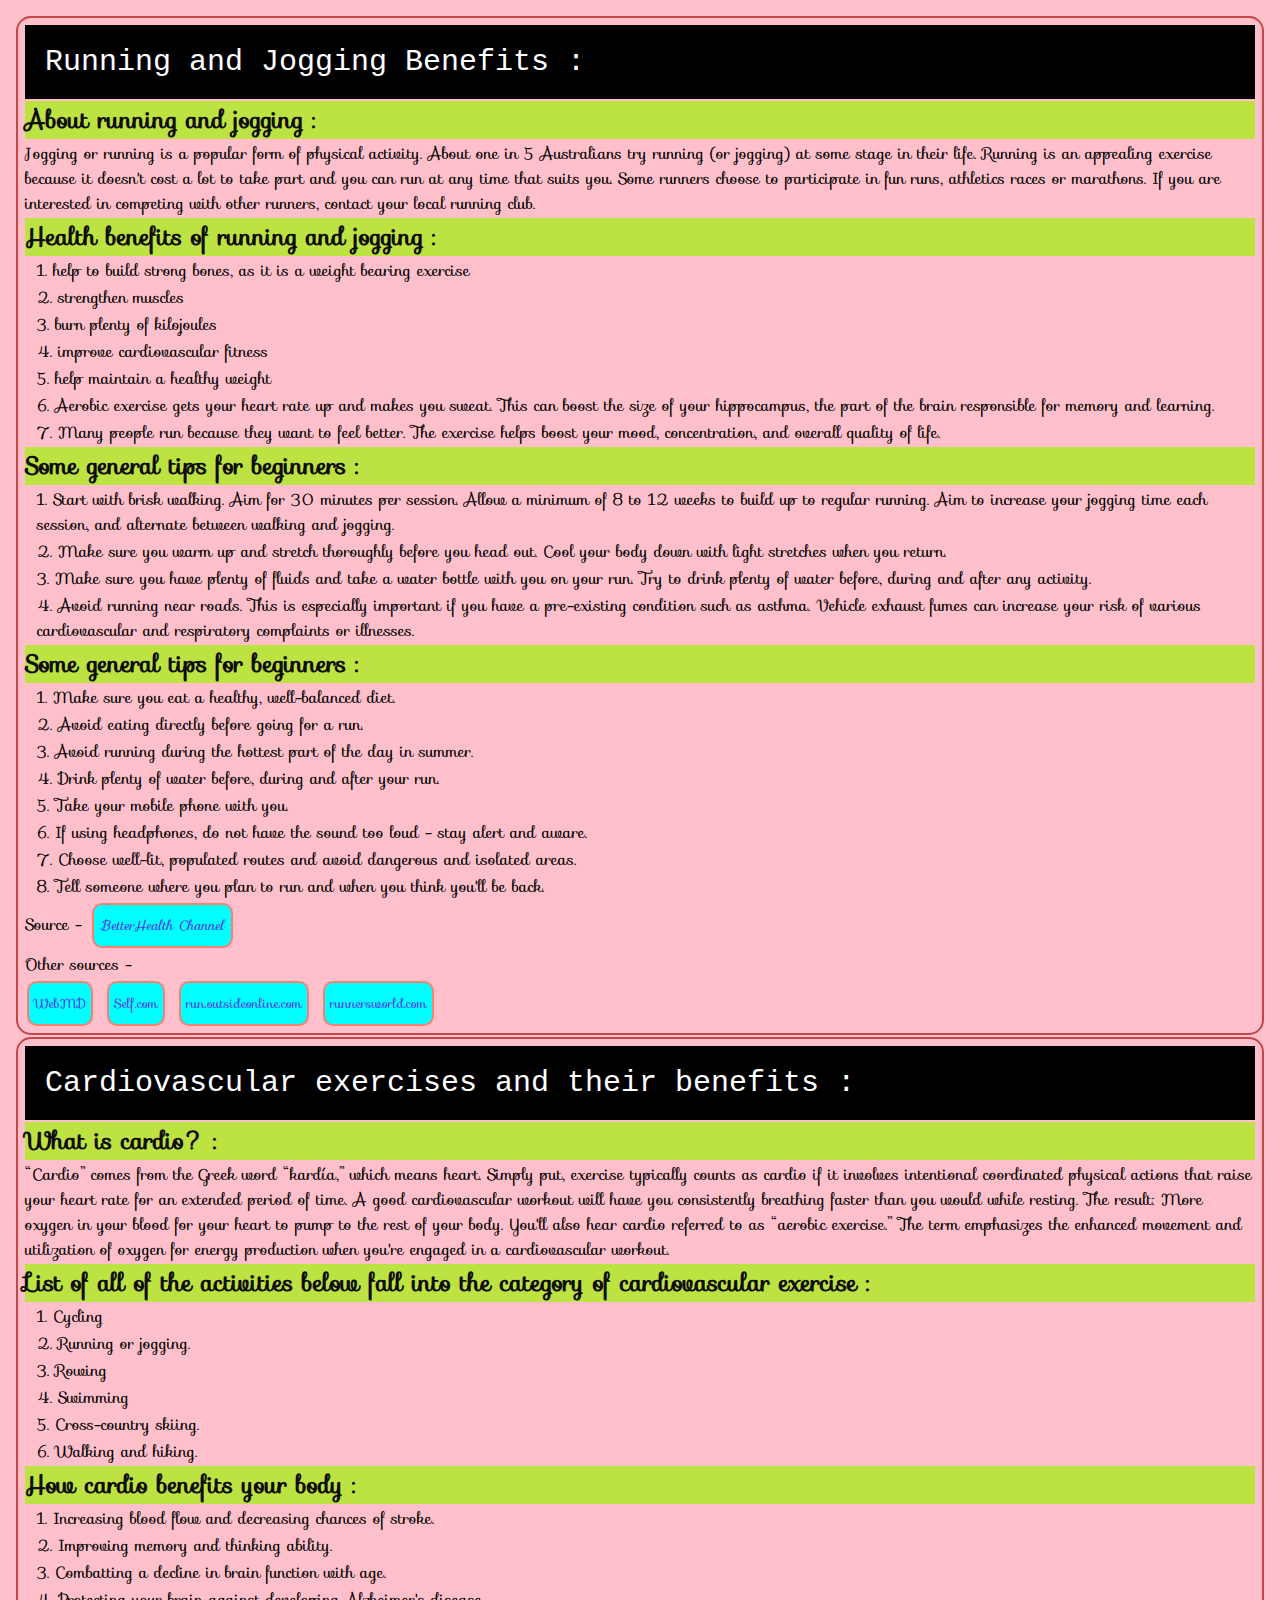
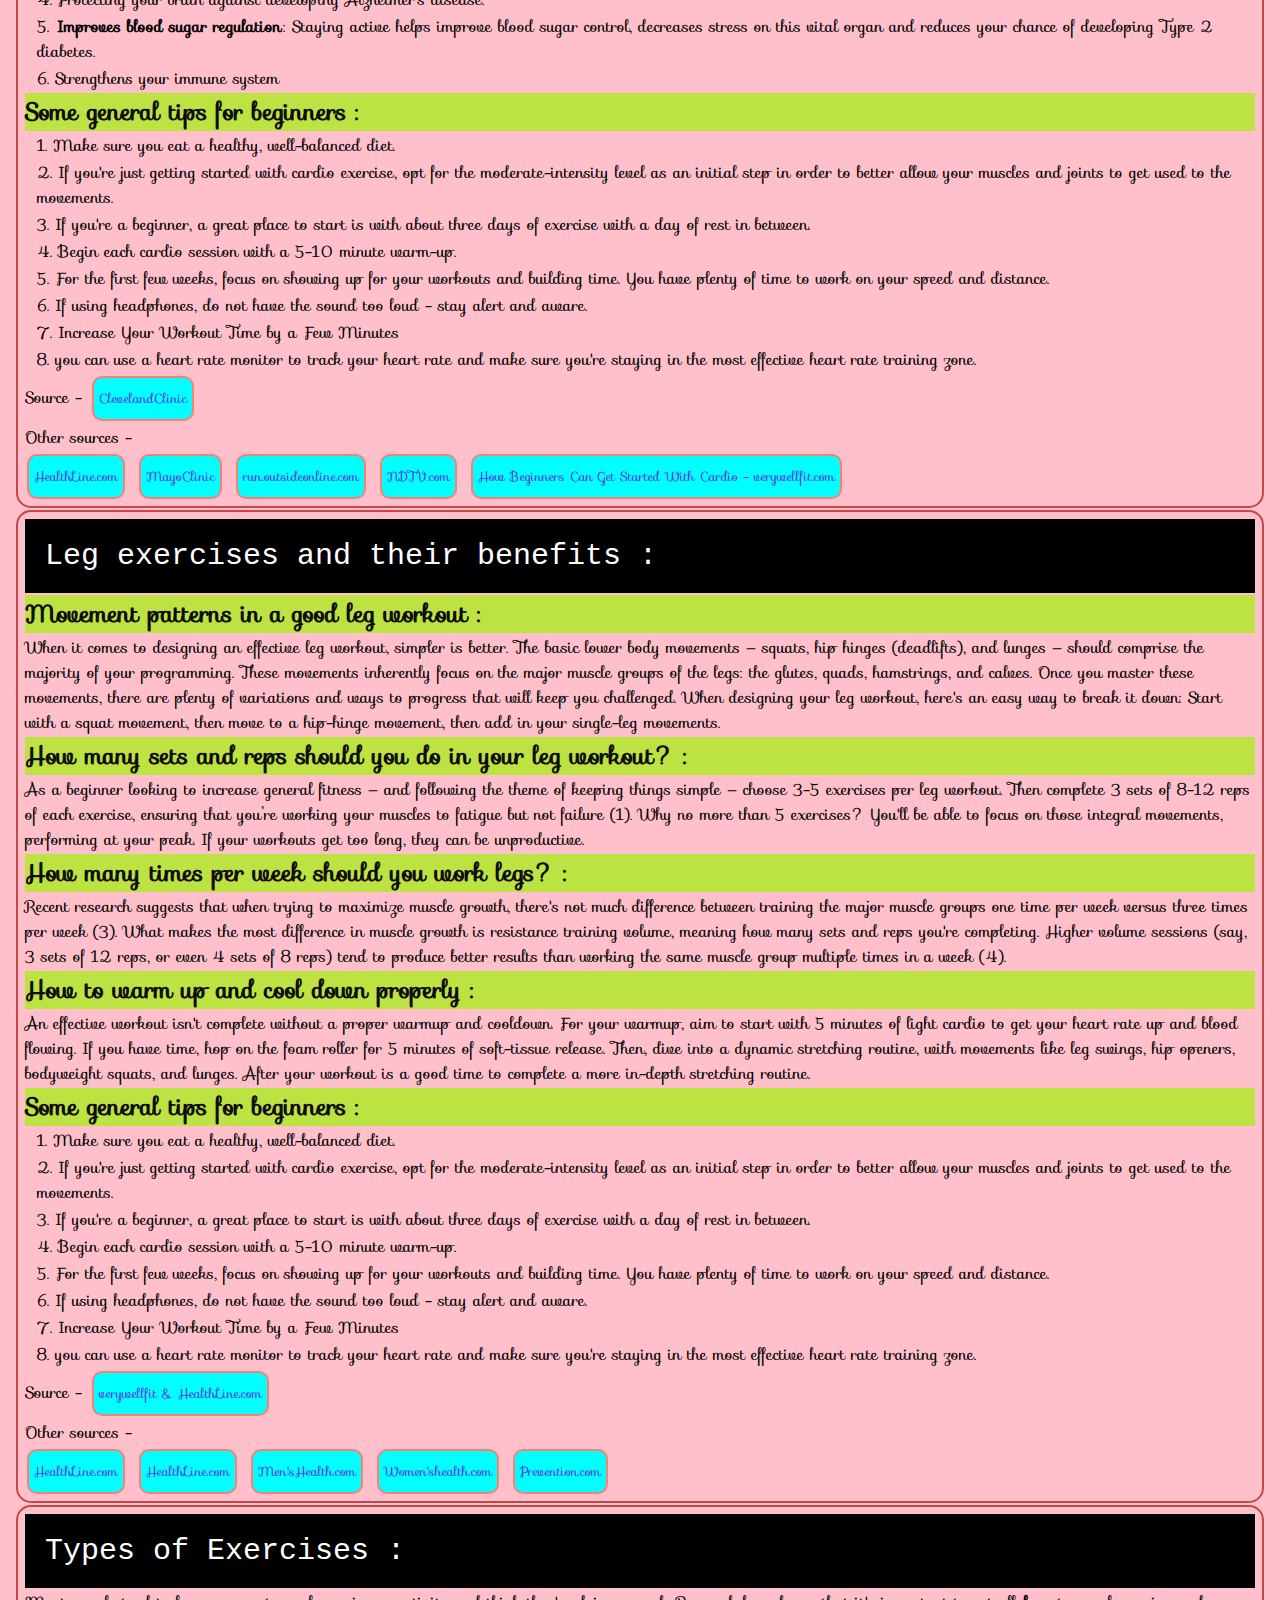
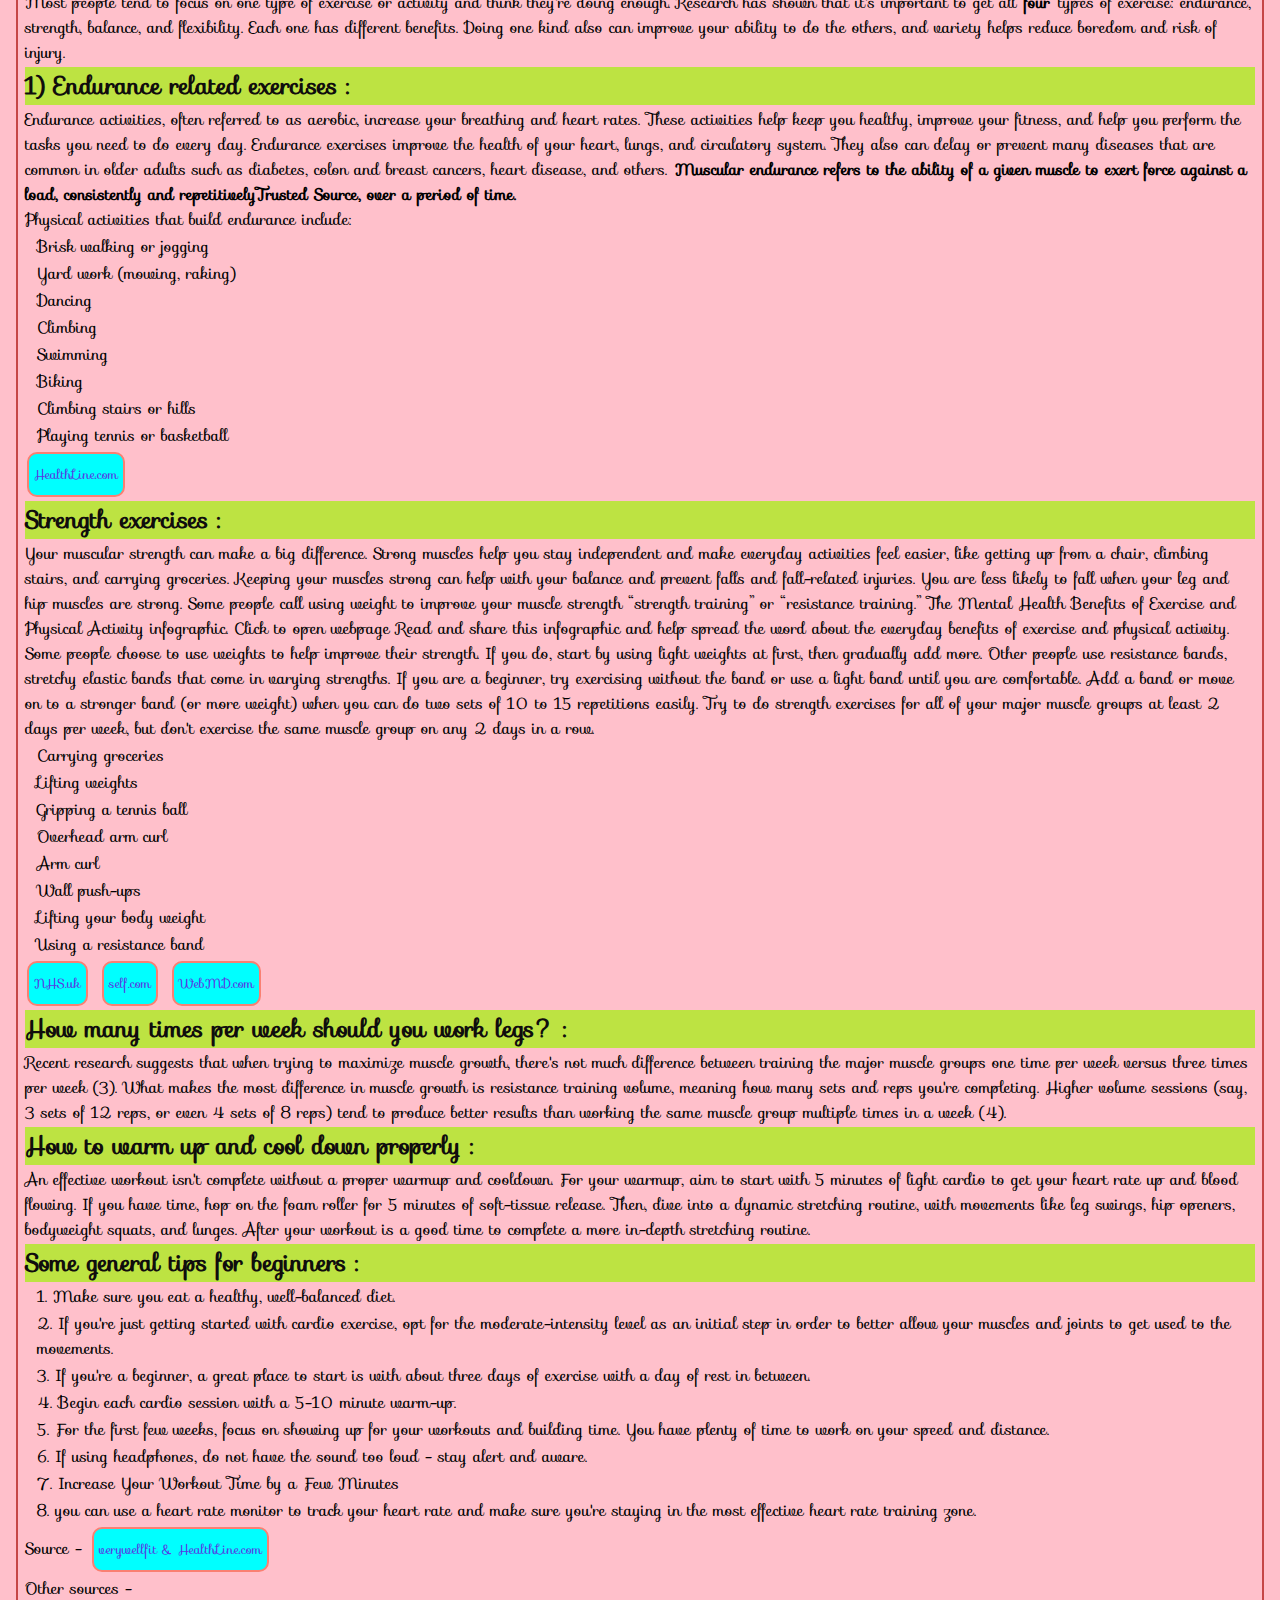
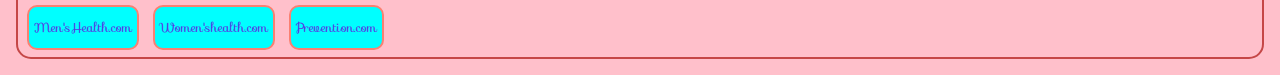
<file: exercise.html>
<!DOCTYPE html>
<html>
  <head>
    <meta charset="UTF-8" />
    <meta name="viewport" content="width=device-width, initial-scale=1.0" />
    <link rel="stylesheet" href="./styles/exercise.css" />
    <link
      rel="stylesheet"
      href="https://fonts.googleapis.com/css?family=Sofia&effect=fire"
    />
  </head>
  <body>
    <div class="Articles">
      <p class="Article_Heading">Running and Jogging Benefits :</p>
      <h2 class="subheading">About running and jogging :</h2>
      <p>
        Jogging or running is a popular form of physical activity. About one in
        5 Australians try running (or jogging) at some stage in their life.
        Running is an appealing exercise because it doesn't cost a lot to take
        part and you can run at any time that suits you. Some runners choose to
        participate in fun runs, athletics races or marathons. If you are
        interested in competing with other runners, contact your local running
        club.
      </p>
      <h2 class="subheading">Health benefits of running and jogging :</h2>
      <ul>
        <li>
          1. help to build strong bones, as it is a weight bearing exercise
        </li>
        <li>2. strengthen muscles</li>
        <li>3. burn plenty of kilojoules</li>
        <li>4. improve cardiovascular fitness</li>
        <li>5. help maintain a healthy weight</li>
        <li>
          6. Aerobic exercise gets your heart rate up and makes you sweat. This
          can boost the size of your hippocampus, the part of the brain
          responsible for memory and learning.
        </li>
        <li>
          7. Many people run because they want to feel better. The exercise
          helps boost your mood, concentration, and overall quality of life.
        </li>
      </ul>
      <h2 class="subheading">Some general tips for beginners :</h2>
      <ul>
        <li>
          1. Start with brisk walking. Aim for 30 minutes per session. Allow a
          minimum of 8 to 12 weeks to build up to regular running. Aim to
          increase your jogging time each session, and alternate between walking
          and jogging.
        </li>
        <li>
          2. Make sure you warm up and stretch thoroughly before you head out.
          Cool your body down with light stretches when you return.
        </li>
        <li>
          3. Make sure you have plenty of fluids and take a water bottle with
          you on your run. Try to drink plenty of water before, during and after
          any activity.
        </li>
        <li>
          4. Avoid running near roads. This is especially important if you have
          a pre-existing condition such as asthma. Vehicle exhaust fumes can
          increase your risk of various cardiovascular and respiratory
          complaints or illnesses.
        </li>
      </ul>
      <h2 class="subheading">Some general tips for beginners :</h2>
      <ul>
        <li>1. Make sure you eat a healthy, well-balanced diet.</li>
        <li>2. Avoid eating directly before going for a run.</li>
        <li>3. Avoid running during the hottest part of the day in summer.</li>
        <li>4. Drink plenty of water before, during and after your run.</li>
        <li>5. Take your mobile phone with you.</li>
        <li>
          6. If using headphones, do not have the sound too loud - stay alert
          and aware.
        </li>
        <li>
          7. Choose well-lit, populated routes and avoid dangerous and isolated
          areas.
        </li>
        <li>
          8. Tell someone where you plan to run and when you think you'll be
          back.
        </li>
      </ul>
      <p>
        Source -
        <a
          href="https://www.betterhealth.vic.gov.au/health/healthyliving/running-and-jogging-health-benefits"
          ><button class="btn"><i>BetterHealth Channel</i></button></a
        >
      </p>
      <p>Other sources -</p>
      <a href="https://www.webmd.com/fitness-exercise/health-benefits-running"
        ><button class="btn">WebMD</button></a
      >
      <a href="https://www.self.com/story/benefits-of-running"
        ><button class="btn">Self.com</button></a
      >
      <a
        href="https://run.outsideonline.com/training/getting-started/10-amazing-benefits-running-might-not-known/"
        ><button class="btn">run.outsideonline.com</button></a
      >
      <a
        href="https://www.runnersworld.com/uk/health/a40162605/benefits-of-running/"
        ><button class="btn">runnersworld.com</button></a
      >
    </div>

    <div class="Articles">
      <p class="Article_Heading">
        Cardiovascular exercises and their benefits :
      </p>
      <h2 class="subheading">What is cardio? :</h2>
      <p>
        “Cardio” comes from the Greek word “kardía,” which means heart. Simply
        put, exercise typically counts as cardio if it involves intentional
        coordinated physical actions that raise your heart rate for an extended
        period of time. A good cardiovascular workout will have you consistently
        breathing faster than you would while resting. The result: More oxygen
        in your blood for your heart to pump to the rest of your body. You'll
        also hear cardio referred to as “aerobic exercise.” The term emphasizes
        the enhanced movement and utilization of oxygen for energy production
        when you're engaged in a cardiovascular workout.
      </p>
      <h2 class="subheading">
        List of all of the activities below fall into the category of
        cardiovascular exercise :
      </h2>
      <ul>
        <li>1. Cycling</li>
        <li>2. Running or jogging.</li>
        <li>3. Rowing</li>
        <li>4. Swimming</li>
        <li>5. Cross-country skiing.</li>
        <li>6. Walking and hiking.</li>
      </ul>
      <h2 class="subheading">How cardio benefits your body :</h2>
      <ul>
        <li>1. Increasing blood flow and decreasing chances of stroke.</li>
        <li>2. Improving memory and thinking ability.</li>
        <li>3. Combatting a decline in brain function with age.</li>
        <li>
          4. Protecting your brain against developing Alzheimer's disease.
        </li>
        <li>
          5. <b>Improves blood sugar regulation</b>: Staying active helps
          improve blood sugar control, decreases stress on this vital organ and
          reduces your chance of developing Type 2 diabetes.
        </li>
        <li>6. Strengthens your immune system</li>
      </ul>
      <h2 class="subheading">Some general tips for beginners :</h2>
      <ul>
        <li>1. Make sure you eat a healthy, well-balanced diet.</li>
        <li>
          2. If you're just getting started with cardio exercise, opt for the
          moderate-intensity level as an initial step in order to better allow
          your muscles and joints to get used to the movements.
        </li>
        <li>
          3. If you're a beginner, a great place to start is with about three
          days of exercise with a day of rest in between.
        </li>
        <li>4. Begin each cardio session with a 5-10 minute warm-up.</li>
        <li>
          5. For the first few weeks, focus on showing up for your workouts and
          building time. You have plenty of time to work on your speed and
          distance.
        </li>
        <li>
          6. If using headphones, do not have the sound too loud - stay alert
          and aware.
        </li>
        <li>7. Increase Your Workout Time by a Few Minutes</li>
        <li>
          8. you can use a heart rate monitor to track your heart rate and make
          sure you're staying in the most effective heart rate training zone.
        </li>
      </ul>
      <p>
        Source -
        <a
          href="https://health.clevelandclinic.org/the-many-benefits-of-a-cardio-workout"
          ><button class="btn">ClevelandClinic</button></a
        >
      </p>
      <p>Other sources -</p>
      <a
        href="https://www.healthline.com/health/fitness-exercise/aerobic-exercise-examples"
        ><button class="btn">HealthLine.com</button></a
      >
      <a
        href="https://www.mayoclinic.org/healthy-lifestyle/fitness/in-depth/aerobic-exercise/art-20045541"
        ><button class="btn">MayoClinic</button></a
      >
      <a
        href="https://run.outsideonline.com/training/getting-started/10-amazing-benefits-running-might-not-known/"
        ><button class="btn">run.outsideonline.com</button></a
      >
      <a
        href="https://www.ndtv.com/health/9-benefits-of-performing-cardio-exercises-daily-4015957"
        ><button class="btn">NDTV.com</button></a
      >
      <a
        href="https://www.verywellfit.com/exercise-for-beginners-cardio-exercise-1229578#:~:text=Include%20a%20Warm%2DUp%20and%20Cool%20Down&text=Start%20with%20some%20light%20cardio,and%20keep%20your%20muscles%20flexible"
        target="_blank"
        ><button class="btn">
          How Beginners Can Get Started With Cardio - verywellfit.com
        </button></a
      >
    </div>

    <div class="Articles">
      <p class="Article_Heading">Leg exercises and their benefits :</p>
      <h2 class="subheading">Movement patterns in a good leg workout :</h2>
      <p>
        When it comes to designing an effective leg workout, simpler is better.
        The basic lower body movements — squats, hip hinges (deadlifts), and
        lunges — should comprise the majority of your programming. These
        movements inherently focus on the major muscle groups of the legs: the
        glutes, quads, hamstrings, and calves. Once you master these movements,
        there are plenty of variations and ways to progress that will keep you
        challenged. When designing your leg workout, here's an easy way to break
        it down: Start with a squat movement, then move to a hip-hinge movement,
        then add in your single-leg movements.
      </p>
      <h2 class="subheading">
        How many sets and reps should you do in your leg workout? :
      </h2>
      <p>
        As a beginner looking to increase general fitness — and following the
        theme of keeping things simple — choose 3-5 exercises per leg workout.
        Then complete 3 sets of 8-12 reps of each exercise, ensuring that you’re
        working your muscles to fatigue but not failure (1). Why no more than 5
        exercises? You'll be able to focus on those integral movements,
        performing at your peak. If your workouts get too long, they can be
        unproductive.
      </p>
      <h2 class="subheading">
        How many times per week should you work legs? :
      </h2>
      <p>
        Recent research suggests that when trying to maximize muscle growth,
        there's not much difference between training the major muscle groups one
        time per week versus three times per week (3). What makes the most
        difference in muscle growth is resistance training volume, meaning how
        many sets and reps you're completing. Higher volume sessions (say, 3
        sets of 12 reps, or even 4 sets of 8 reps) tend to produce better
        results than working the same muscle group multiple times in a week (4).
      </p>
      <h2 class="subheading">How to warm up and cool down properly :</h2>
      <p>
        An effective workout isn't complete without a proper warmup and
        cooldown. For your warmup, aim to start with 5 minutes of light cardio
        to get your heart rate up and blood flowing. If you have time, hop on
        the foam roller for 5 minutes of soft-tissue release. Then, dive into a
        dynamic stretching routine, with movements like leg swings, hip openers,
        bodyweight squats, and lunges. After your workout is a good time to
        complete a more in-depth stretching routine.
      </p>
      <h2 class="subheading">Some general tips for beginners :</h2>
      <ul>
        <li>1. Make sure you eat a healthy, well-balanced diet.</li>
        <li>
          2. If you're just getting started with cardio exercise, opt for the
          moderate-intensity level as an initial step in order to better allow
          your muscles and joints to get used to the movements.
        </li>
        <li>
          3. If you're a beginner, a great place to start is with about three
          days of exercise with a day of rest in between.
        </li>
        <li>4. Begin each cardio session with a 5-10 minute warm-up.</li>
        <li>
          5. For the first few weeks, focus on showing up for your workouts and
          building time. You have plenty of time to work on your speed and
          distance.
        </li>
        <li>
          6. If using headphones, do not have the sound too loud - stay alert
          and aware.
        </li>
        <li>7. Increase Your Workout Time by a Few Minutes</li>
        <li>
          8. you can use a heart rate monitor to track your heart rate and make
          sure you're staying in the most effective heart rate training zone.
        </li>
      </ul>
      <p>
        Source -
        <a href="https://www.verywellfit.com/beginner-leg-day-workout-5323162"
          ><button class="btn">verywellfit & HealthLine.com</button></a
        >
      </p>
      <p>Other sources -</p>
      <a
        href="https://www.healthline.com/health/exercise-fitness/lunges-benefits#how-to-get-results"
        ><button class="btn">HealthLine.com</button></a
      >
      <a href="https://www.healthline.com/health/fitness/leg-workout"
        ><button class="btn">HealthLine.com</button></a
      >
      <a href="https://www.menshealth.com/fitness/a29459907/best-leg-exercises/"
        ><button class="btn">Men'sHealth.com</button></a
      >
      <a
        href="https://www.womenshealthmag.com/fitness/a19982843/best-leg-exercises/"
        ><button class="btn">Women'shealth.com</button></a
      >
      <a
        href="https://www.prevention.com/fitness/workouts/g35800345/best-leg-exercises/"
        ><button class="btn">Prevention.com</button></a
      >
    </div>

    <div class="Articles">
      <p class="Article_Heading">Types of Exercises :</p>
      <p>
        Most people tend to focus on one type of exercise or activity and think
        they're doing enough. Research has shown that it's important to get all
        <b>four</b> types of exercise: endurance, strength, balance, and
        flexibility. Each one has different benefits. Doing one kind also can
        improve your ability to do the others, and variety helps reduce boredom
        and risk of injury.
      </p>
      <h2 class="subheading">1) Endurance related exercises :</h2>
      <p>
        Endurance activities, often referred to as aerobic, increase your
        breathing and heart rates. These activities help keep you healthy,
        improve your fitness, and help you perform the tasks you need to do
        every day. Endurance exercises improve the health of your heart, lungs,
        and circulatory system. They also can delay or prevent many diseases
        that are common in older adults such as diabetes, colon and breast
        cancers, heart disease, and others.
        <b
          >Muscular endurance refers to the ability of a given muscle to exert
          force against a load, consistently and repetitivelyTrusted Source,
          over a period of time.</b
        ><br />
        Physical activities that build endurance include:
      </p>
      <ul>
        <li>Brisk walking or jogging</li>
        <li>Yard work (mowing, raking)</li>
        <li>Dancing</li>
        <li>Climbing</li>
        <li>Swimming</li>
        <li>Biking</li>
        <li>Climbing stairs or hills</li>
        <li>Playing tennis or basketball</li>
      </ul>
      <a
        href="https://www.healthline.com/health/fitness-exercise/muscular-endurance-exercises#faq"
        ><button class="btn">HealthLine.com</button></a
      >
      <h2 class="subheading">Strength exercises :</h2>
      <p>
        Your muscular strength can make a big difference. Strong muscles help
        you stay independent and make everyday activities feel easier, like
        getting up from a chair, climbing stairs, and carrying groceries.
        Keeping your muscles strong can help with your balance and prevent falls
        and fall-related injuries. You are less likely to fall when your leg and
        hip muscles are strong. Some people call using weight to improve your
        muscle strength “strength training” or “resistance training.” The Mental
        Health Benefits of Exercise and Physical Activity infographic. Click to
        open webpage Read and share this infographic and help spread the word
        about the everyday benefits of exercise and physical activity. Some
        people choose to use weights to help improve their strength. If you do,
        start by using light weights at first, then gradually add more. Other
        people use resistance bands, stretchy elastic bands that come in varying
        strengths. If you are a beginner, try exercising without the band or use
        a light band until you are comfortable. Add a band or move on to a
        stronger band (or more weight) when you can do two sets of 10 to 15
        repetitions easily. Try to do strength exercises for all of your major
        muscle groups at least 2 days per week, but don't exercise the same
        muscle group on any 2 days in a row.
      </p>
      <ul>
        <li>Carrying groceries</li>
        <li>Lifting weights</li>
        <li>Gripping a tennis ball</li>
        <li>Overhead arm curl</li>
        <li>Arm curl</li>
        <li>Wall push-ups</li>
        <li>Lifting your body weight</li>
        <li>Using a resistance band</li>
      </ul>
      <a
        href="https://www.nhs.uk/live-well/exercise/how-to-improve-strength-flexibility/"
        ><button class="btn">NHS.uk</button></a
      >
      <a href="https://www.self.com/story/8-strength-exercises"
        ><button class="btn">self.com</button></a
      >
      <a href="https://www.webmd.com/"
        ><button class="btn">WebMD.com</button></a
      >

      <h2 class="subheading">
        How many times per week should you work legs? :
      </h2>
      <p>
        Recent research suggests that when trying to maximize muscle growth,
        there's not much difference between training the major muscle groups one
        time per week versus three times per week (3). What makes the most
        difference in muscle growth is resistance training volume, meaning how
        many sets and reps you're completing. Higher volume sessions (say, 3
        sets of 12 reps, or even 4 sets of 8 reps) tend to produce better
        results than working the same muscle group multiple times in a week (4).
      </p>
      <h2 class="subheading">How to warm up and cool down properly :</h2>
      <p>
        An effective workout isn't complete without a proper warmup and
        cooldown. For your warmup, aim to start with 5 minutes of light cardio
        to get your heart rate up and blood flowing. If you have time, hop on
        the foam roller for 5 minutes of soft-tissue release. Then, dive into a
        dynamic stretching routine, with movements like leg swings, hip openers,
        bodyweight squats, and lunges. After your workout is a good time to
        complete a more in-depth stretching routine.
      </p>
      <h2 class="subheading">Some general tips for beginners :</h2>
      <ul>
        <li>1. Make sure you eat a healthy, well-balanced diet.</li>
        <li>
          2. If you're just getting started with cardio exercise, opt for the
          moderate-intensity level as an initial step in order to better allow
          your muscles and joints to get used to the movements.
        </li>
        <li>
          3. If you're a beginner, a great place to start is with about three
          days of exercise with a day of rest in between.
        </li>
        <li>4. Begin each cardio session with a 5-10 minute warm-up.</li>
        <li>
          5. For the first few weeks, focus on showing up for your workouts and
          building time. You have plenty of time to work on your speed and
          distance.
        </li>
        <li>
          6. If using headphones, do not have the sound too loud - stay alert
          and aware.
        </li>
        <li>7. Increase Your Workout Time by a Few Minutes</li>
        <li>
          8. you can use a heart rate monitor to track your heart rate and make
          sure you're staying in the most effective heart rate training zone.
        </li>
      </ul>
      <p>
        Source -
        <a href="https://www.verywellfit.com/beginner-leg-day-workout-5323162"
          ><button class="btn">verywellfit & HealthLine.com</button></a
        >
      </p>
      <p>Other sources -</p>
      <a href="https://www.menshealth.com/fitness/a29459907/best-leg-exercises/"
        ><button class="btn">Men'sHealth.com</button></a
      >
      <a
        href="https://www.womenshealthmag.com/fitness/a19982843/best-leg-exercises/"
        ><button class="btn">Women'shealth.com</button></a
      >
      <a
        href="https://www.prevention.com/fitness/workouts/g35800345/best-leg-exercises/"
        ><button class="btn">Prevention.com</button></a
      >
    </div>
  </body>
</html>
</file>
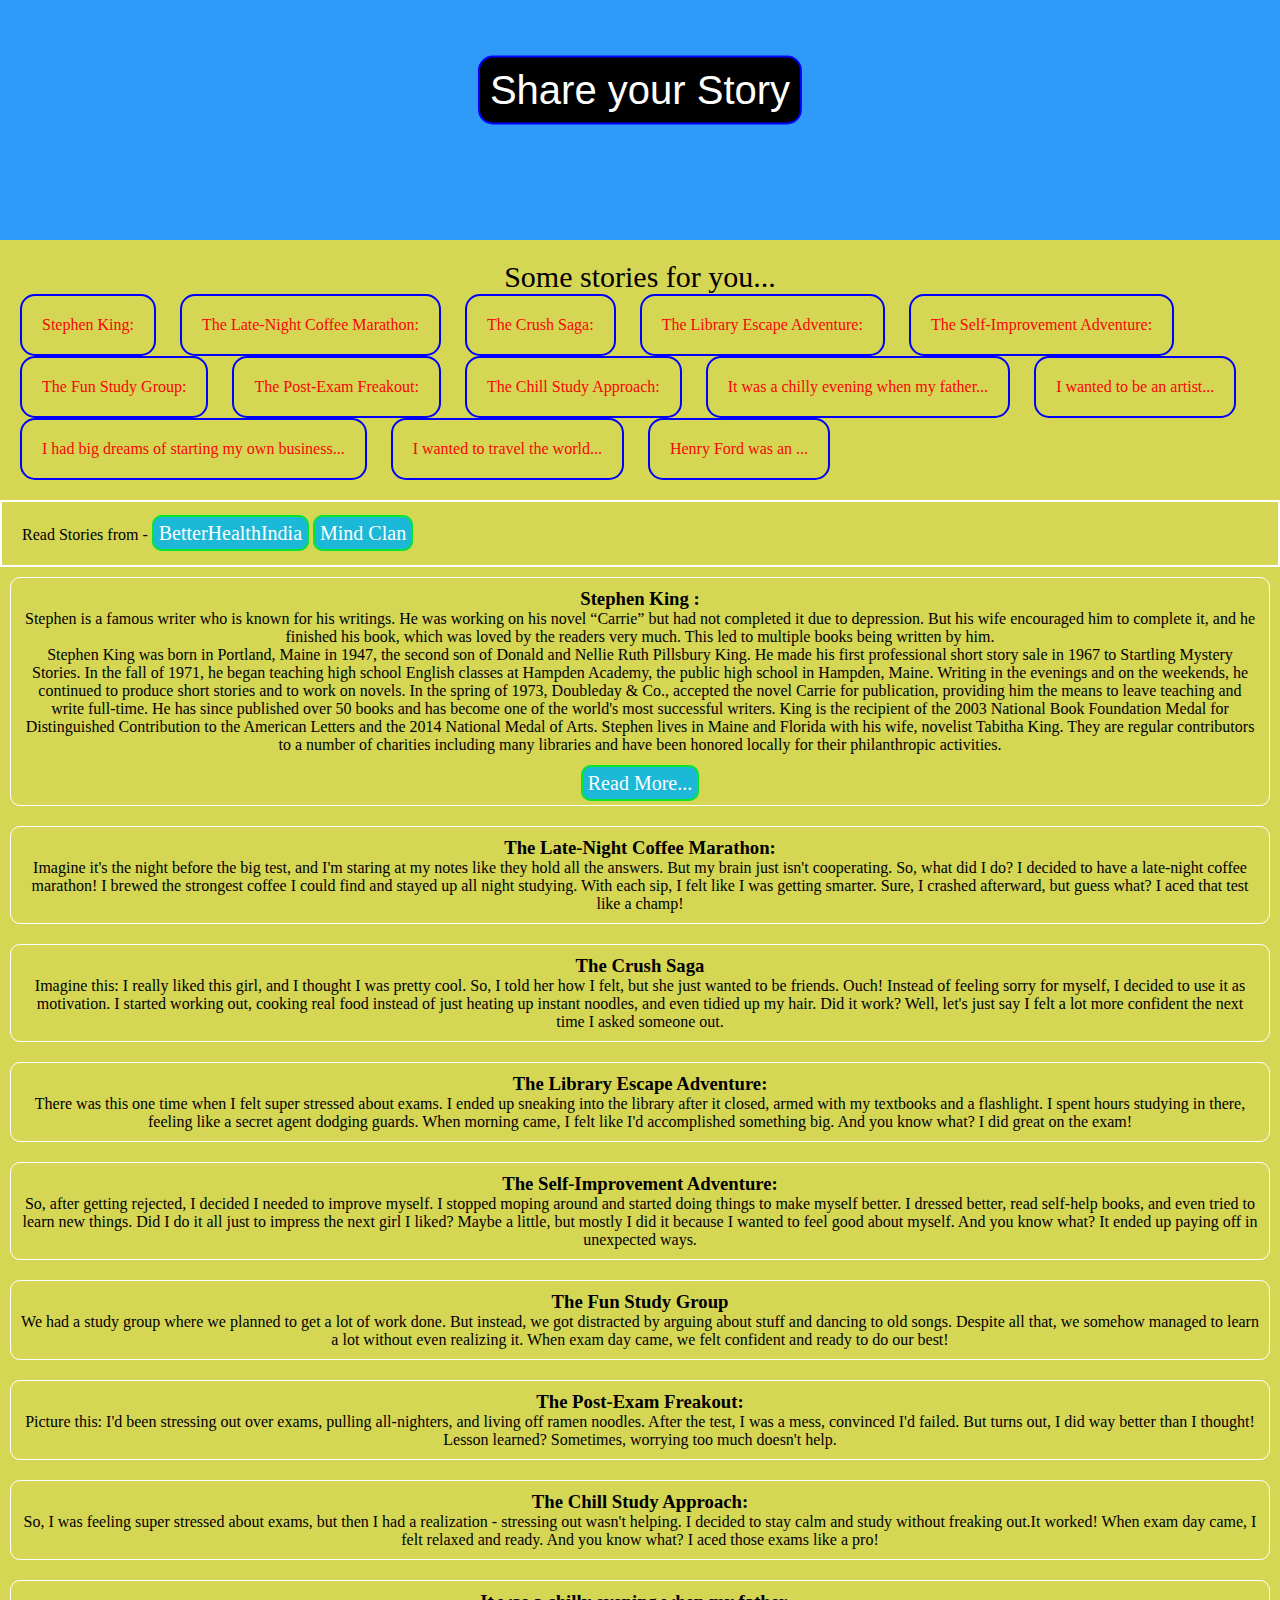
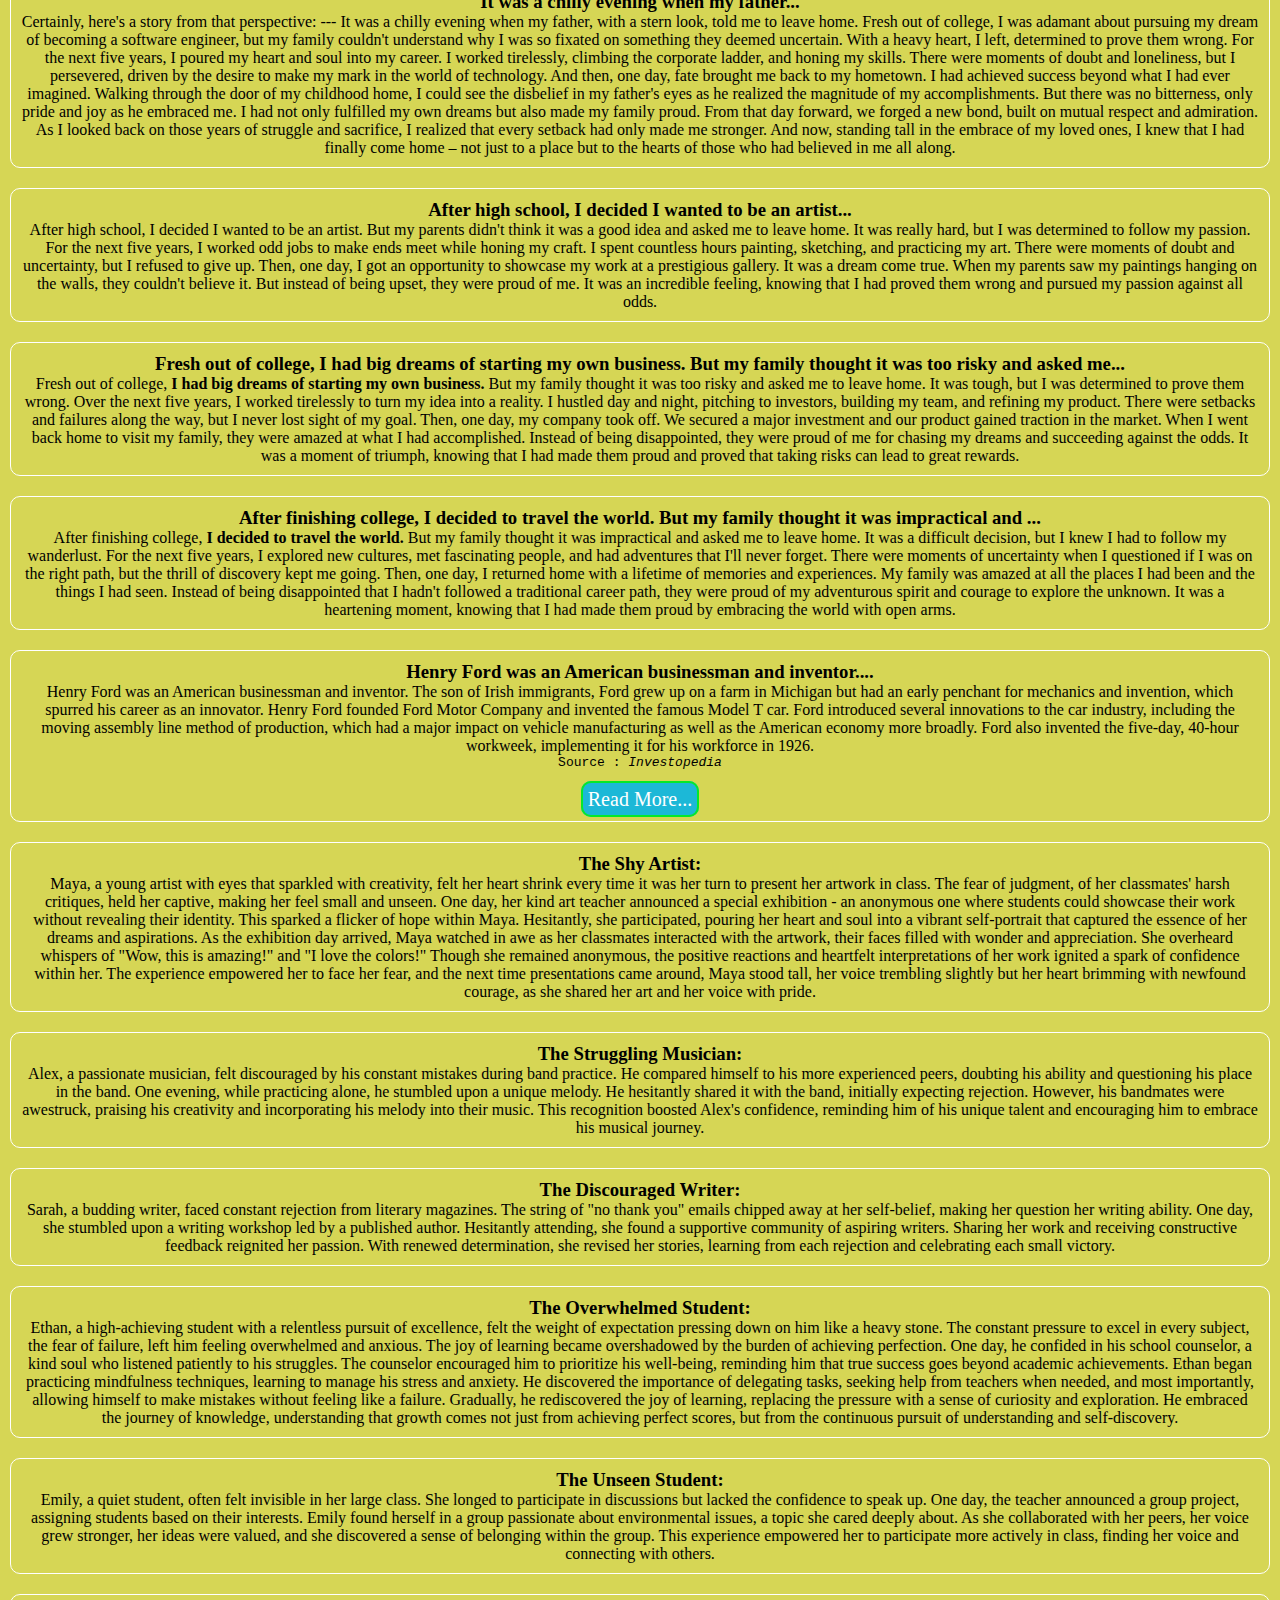
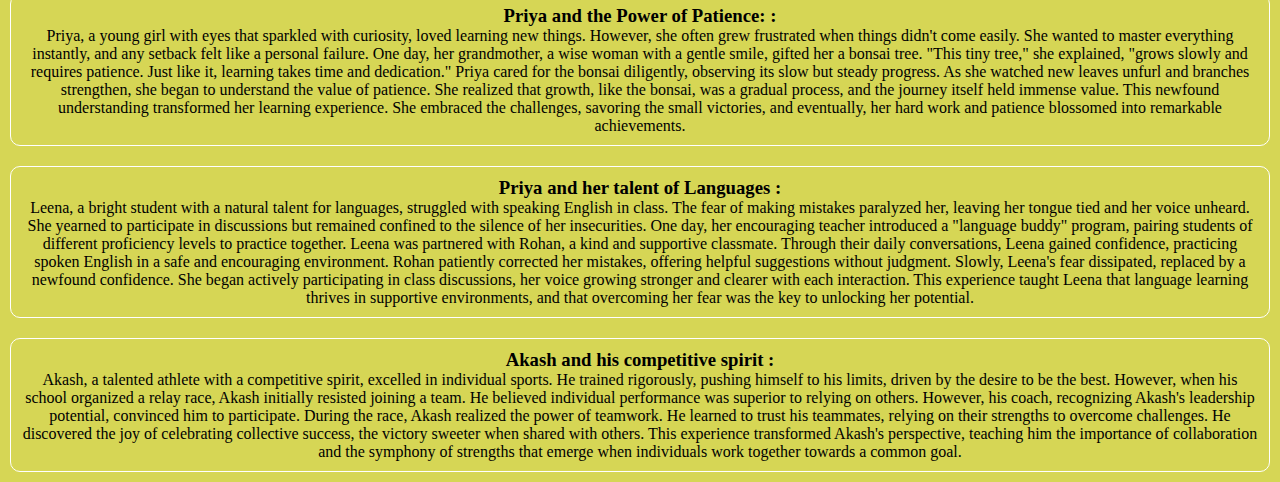
<file: story.html>
<!DOCTYPE html>
<html lang="en">
  <head>
    <meta charset="UTF-8" />
    <meta name="viewport" content="width=device-width, initial-scale=1.0" />
    <title>Share your Story</title>
    <link rel="stylesheet" href="./styles/story.css" />
  </head>
  <body>
    <div class="Link-btn">
      <a href="https://forms.gle/z4CSLSrDrEtTtPD47" target="_blank"
        ><button>Share your Story</button></a
      >
    </div>
    <div class="Linkers">
      <p class="heading">Some stories for you...</p>
      <a href="#story1" class="links">Stephen King: </a>
      <a href="#story2" class="links">The Late-Night Coffee Marathon:</a>
      <a href="#story3" class="links">The Crush Saga:</a>
      <a href="#story4" class="links">The Library Escape Adventure:</a>
      <a href="#story5" class="links">The Self-Improvement Adventure:</a>
      <a href="#story6" class="links">The Fun Study Group:</a>
      <a href="#story7" class="links">The Post-Exam Freakout:</a>
      <a href="#story8" class="links">The Chill Study Approach:</a>
      <a href="#story9" class="links"
        >It was a chilly evening when my father...</a
      >
      <a href="#story10" class="links">I wanted to be an artist...</a>
      <a href="#story11" class="links"
        >I had big dreams of starting my own business...</a
      >
      <a href="#story12" class="links">I wanted to travel the world...</a>
      <a href="#story13" class="links">Henry Ford was an ...</a>
    </div>
    <div class="site-Stories">
      Read Stories from -
      <p class="site-para">
        <a
          href="https://www.thebetterindia.com/stories/"
          target="_blank"
          class="site-btn"
          >BetterHealthIndia</a
        >
      </p>
      <p class="site-para">
        <a href="https://themindclan.com/blog" target="_blank" class="site-btn"
          >Mind Clan</a
        >
      </p>
    </div>
    <div class="Stories">
      <div class="Story">
        <h3 id="story1">Stephen King :</h3>
        <p>
          Stephen is a famous writer who is known for his writings. He was
          working on his novel “Carrie” but had not completed it due to
          depression. But his wife encouraged him to complete it, and he
          finished his book, which was loved by the readers very much. This led
          to multiple books being written by him.
        </p>
        <p>
          Stephen King was born in Portland, Maine in 1947, the second son of
          Donald and Nellie Ruth Pillsbury King. He made his first professional
          short story sale in 1967 to Startling Mystery Stories. In the fall of
          1971, he began teaching high school English classes at Hampden
          Academy, the public high school in Hampden, Maine. Writing in the
          evenings and on the weekends, he continued to produce short stories
          and to work on novels. In the spring of 1973, Doubleday & Co.,
          accepted the novel Carrie for publication, providing him the means to
          leave teaching and write full-time. He has since published over 50
          books and has become one of the world's most successful writers. King
          is the recipient of the 2003 National Book Foundation Medal for
          Distinguished Contribution to the American Letters and the 2014
          National Medal of Arts. Stephen lives in Maine and Florida with his
          wife, novelist Tabitha King. They are regular contributors to a number
          of charities including many libraries and have been honored locally
          for their philanthropic activities.
        </p>
        <br />
        <a
          href="https://stephenking.com/the-author/#:~:text=He%20made%20his%20first%20professional,and%20to%20work%20on%20novels."
          target="_blank"
          class="site-btn"
          >Read More...</a
        >
      </div>
      <div class="Story">
        <h3 id="story2">The Late-Night Coffee Marathon:</h3>
        <p>
          Imagine it's the night before the big test, and I'm staring at my
          notes like they hold all the answers. But my brain just isn't
          cooperating. So, what did I do? I decided to have a late-night coffee
          marathon! I brewed the strongest coffee I could find and stayed up all
          night studying. With each sip, I felt like I was getting smarter.
          Sure, I crashed afterward, but guess what? I aced that test like a
          champ!
        </p>
      </div>
      <div class="Story">
        <h3 id="story3">The Crush Saga</h3>
        <p>
          Imagine this: I really liked this girl, and I thought I was pretty
          cool. So, I told her how I felt, but she just wanted to be friends.
          Ouch! Instead of feeling sorry for myself, I decided to use it as
          motivation. I started working out, cooking real food instead of just
          heating up instant noodles, and even tidied up my hair. Did it work?
          Well, let's just say I felt a lot more confident the next time I asked
          someone out.
        </p>
      </div>
      <div class="Story">
        <h3 id="story4">The Library Escape Adventure:</h3>
        <p>
          There was this one time when I felt super stressed about exams. I
          ended up sneaking into the library after it closed, armed with my
          textbooks and a flashlight. I spent hours studying in there, feeling
          like a secret agent dodging guards. When morning came, I felt like I'd
          accomplished something big. And you know what? I did great on the
          exam!
        </p>
      </div>
      <div class="Story">
        <h3 id="story5">The Self-Improvement Adventure:</h3>
        <p>
          So, after getting rejected, I decided I needed to improve myself. I
          stopped moping around and started doing things to make myself better.
          I dressed better, read self-help books, and even tried to learn new
          things. Did I do it all just to impress the next girl I liked? Maybe a
          little, but mostly I did it because I wanted to feel good about
          myself. And you know what? It ended up paying off in unexpected ways.
        </p>
      </div>
      <div class="Story">
        <h3 id="story6">The Fun Study Group</h3>
        <p>
          We had a study group where we planned to get a lot of work done. But
          instead, we got distracted by arguing about stuff and dancing to old
          songs. Despite all that, we somehow managed to learn a lot without
          even realizing it. When exam day came, we felt confident and ready to
          do our best!
        </p>
      </div>
      <div class="Story">
        <h3 id="stor76">The Post-Exam Freakout:</h3>
        <p>
          Picture this: I'd been stressing out over exams, pulling all-nighters,
          and living off ramen noodles. After the test, I was a mess, convinced
          I'd failed. But turns out, I did way better than I thought! Lesson
          learned? Sometimes, worrying too much doesn't help.
        </p>
      </div>
      <div class="Story">
        <h3 id="story8">The Chill Study Approach:</h3>
        <p>
          So, I was feeling super stressed about exams, but then I had a
          realization - stressing out wasn't helping. I decided to stay calm and
          study without freaking out.It worked! When exam day came, I felt
          relaxed and ready. And you know what? I aced those exams like a pro!
        </p>
      </div>
      <div class="Story">
        <h3 id="story9">It was a chilly evening when my father...</h3>
        <p>
          Certainly, here's a story from that perspective: --- It was a chilly
          evening when my father, with a stern look, told me to leave home.
          Fresh out of college, I was adamant about pursuing my dream of
          becoming a software engineer, but my family couldn't understand why I
          was so fixated on something they deemed uncertain. With a heavy heart,
          I left, determined to prove them wrong. For the next five years, I
          poured my heart and soul into my career. I worked tirelessly, climbing
          the corporate ladder, and honing my skills. There were moments of
          doubt and loneliness, but I persevered, driven by the desire to make
          my mark in the world of technology. And then, one day, fate brought me
          back to my hometown. I had achieved success beyond what I had ever
          imagined. Walking through the door of my childhood home, I could see
          the disbelief in my father's eyes as he realized the magnitude of my
          accomplishments. But there was no bitterness, only pride and joy as he
          embraced me. I had not only fulfilled my own dreams but also made my
          family proud. From that day forward, we forged a new bond, built on
          mutual respect and admiration. As I looked back on those years of
          struggle and sacrifice, I realized that every setback had only made me
          stronger. And now, standing tall in the embrace of my loved ones, I
          knew that I had finally come home – not just to a place but to the
          hearts of those who had believed in me all along.
        </p>
      </div>
      <div class="Story">
        <h3 id="story10">
          After high school, I decided I wanted to be an artist...
        </h3>
        <p>
          After high school, I decided I wanted to be an artist. But my parents
          didn't think it was a good idea and asked me to leave home. It was
          really hard, but I was determined to follow my passion. For the next
          five years, I worked odd jobs to make ends meet while honing my craft.
          I spent countless hours painting, sketching, and practicing my art.
          There were moments of doubt and uncertainty, but I refused to give up.
          Then, one day, I got an opportunity to showcase my work at a
          prestigious gallery. It was a dream come true. When my parents saw my
          paintings hanging on the walls, they couldn't believe it. But instead
          of being upset, they were proud of me. It was an incredible feeling,
          knowing that I had proved them wrong and pursued my passion against
          all odds.
        </p>
      </div>
      <div class="Story">
        <h3 id="stroy11">
          Fresh out of college, I had big dreams of starting my own business.
          But my family thought it was too risky and asked me...
        </h3>
        <p>
          Fresh out of college,
          <b>I had big dreams of starting my own business.</b> But my family
          thought it was too risky and asked me to leave home. It was tough, but
          I was determined to prove them wrong. Over the next five years, I
          worked tirelessly to turn my idea into a reality. I hustled day and
          night, pitching to investors, building my team, and refining my
          product. There were setbacks and failures along the way, but I never
          lost sight of my goal. Then, one day, my company took off. We secured
          a major investment and our product gained traction in the market. When
          I went back home to visit my family, they were amazed at what I had
          accomplished. Instead of being disappointed, they were proud of me for
          chasing my dreams and succeeding against the odds. It was a moment of
          triumph, knowing that I had made them proud and proved that taking
          risks can lead to great rewards.
        </p>
      </div>
      <div class="Story">
        <h3 id="story12">
          After finishing college, I decided to travel the world. But my family
          thought it was impractical and ...
        </h3>
        <p>
          After finishing college, <b>I decided to travel the world.</b> But my
          family thought it was impractical and asked me to leave home. It was a
          difficult decision, but I knew I had to follow my wanderlust. For the
          next five years, I explored new cultures, met fascinating people, and
          had adventures that I'll never forget. There were moments of
          uncertainty when I questioned if I was on the right path, but the
          thrill of discovery kept me going. Then, one day, I returned home with
          a lifetime of memories and experiences. My family was amazed at all
          the places I had been and the things I had seen. Instead of being
          disappointed that I hadn't followed a traditional career path, they
          were proud of my adventurous spirit and courage to explore the
          unknown. It was a heartening moment, knowing that I had made them
          proud by embracing the world with open arms.
        </p>
      </div>
      <div class="Story">
        <h3 id="story13">
          Henry Ford was an American businessman and inventor....
        </h3>
        <p>
          Henry Ford was an American businessman and inventor. The son of Irish
          immigrants, Ford grew up on a farm in Michigan but had an early
          penchant for mechanics and invention, which spurred his career as an
          innovator. Henry Ford founded Ford Motor Company and invented the
          famous Model T car. Ford introduced several innovations to the car
          industry, including the moving assembly line method of production,
          which had a major impact on vehicle manufacturing as well as the
          American economy more broadly. Ford also invented the five-day,
          40-hour workweek, implementing it for his workforce in 1926.
        </p>
        <pre>Source : <i>Investopedia</i></pre>
        <br />
        <a
          href="https://www.investopedia.com/henry-ford-5225035#:~:text=Henry%20Ford%20founded%20Ford%20Motor,the%20American%20economy%20more%20broadly."
          target="_blank"
          class="site-btn"
          >Read More...</a
        >
      </div>
      <div class="Story">
        <h3 id="story14">The Shy Artist:</h3>
        <p>
          Maya, a young artist with eyes that sparkled with creativity, felt her
          heart shrink every time it was her turn to present her artwork in
          class. The fear of judgment, of her classmates' harsh critiques, held
          her captive, making her feel small and unseen. One day, her kind art
          teacher announced a special exhibition - an anonymous one where
          students could showcase their work without revealing their identity.
          This sparked a flicker of hope within Maya. Hesitantly, she
          participated, pouring her heart and soul into a vibrant self-portrait
          that captured the essence of her dreams and aspirations. As the
          exhibition day arrived, Maya watched in awe as her classmates
          interacted with the artwork, their faces filled with wonder and
          appreciation. She overheard whispers of "Wow, this is amazing!" and "I
          love the colors!" Though she remained anonymous, the positive
          reactions and heartfelt interpretations of her work ignited a spark of
          confidence within her. The experience empowered her to face her fear,
          and the next time presentations came around, Maya stood tall, her
          voice trembling slightly but her heart brimming with newfound courage,
          as she shared her art and her voice with pride.
        </p>
      </div>
      <div class="Story">
        <h3 id="story15">The Struggling Musician:</h3>
        <p>
          Alex, a passionate musician, felt discouraged by his constant mistakes
          during band practice. He compared himself to his more experienced
          peers, doubting his ability and questioning his place in the band. One
          evening, while practicing alone, he stumbled upon a unique melody. He
          hesitantly shared it with the band, initially expecting rejection.
          However, his bandmates were awestruck, praising his creativity and
          incorporating his melody into their music. This recognition boosted
          Alex's confidence, reminding him of his unique talent and encouraging
          him to embrace his musical journey.
        </p>
      </div>
      <div class="Story">
        <h3 id="story16">The Discouraged Writer:</h3>
        <p>
          Sarah, a budding writer, faced constant rejection from literary
          magazines. The string of "no thank you" emails chipped away at her
          self-belief, making her question her writing ability. One day, she
          stumbled upon a writing workshop led by a published author. Hesitantly
          attending, she found a supportive community of aspiring writers.
          Sharing her work and receiving constructive feedback reignited her
          passion. With renewed determination, she revised her stories, learning
          from each rejection and celebrating each small victory.
        </p>
      </div>
      <div class="Story">
        <h3 id="story17">The Overwhelmed Student:</h3>
        <p>
          Ethan, a high-achieving student with a relentless pursuit of
          excellence, felt the weight of expectation pressing down on him like a
          heavy stone. The constant pressure to excel in every subject, the fear
          of failure, left him feeling overwhelmed and anxious. The joy of
          learning became overshadowed by the burden of achieving perfection.
          One day, he confided in his school counselor, a kind soul who listened
          patiently to his struggles. The counselor encouraged him to prioritize
          his well-being, reminding him that true success goes beyond academic
          achievements. Ethan began practicing mindfulness techniques, learning
          to manage his stress and anxiety. He discovered the importance of
          delegating tasks, seeking help from teachers when needed, and most
          importantly, allowing himself to make mistakes without feeling like a
          failure. Gradually, he rediscovered the joy of learning, replacing the
          pressure with a sense of curiosity and exploration. He embraced the
          journey of knowledge, understanding that growth comes not just from
          achieving perfect scores, but from the continuous pursuit of
          understanding and self-discovery.
        </p>
      </div>
      <div class="Story">
        <h3 id="story18">The Unseen Student:</h3>
        <p>
          Emily, a quiet student, often felt invisible in her large class. She
          longed to participate in discussions but lacked the confidence to
          speak up. One day, the teacher announced a group project, assigning
          students based on their interests. Emily found herself in a group
          passionate about environmental issues, a topic she cared deeply about.
          As she collaborated with her peers, her voice grew stronger, her ideas
          were valued, and she discovered a sense of belonging within the group.
          This experience empowered her to participate more actively in class,
          finding her voice and connecting with others.
        </p>
      </div>
      <div class="Story">
        <h3 id="story19">Priya and the Power of Patience: :</h3>
        <p>
          Priya, a young girl with eyes that sparkled with curiosity, loved
          learning new things. However, she often grew frustrated when things
          didn't come easily. She wanted to master everything instantly, and any
          setback felt like a personal failure. One day, her grandmother, a wise
          woman with a gentle smile, gifted her a bonsai tree. "This tiny tree,"
          she explained, "grows slowly and requires patience. Just like it,
          learning takes time and dedication." Priya cared for the bonsai
          diligently, observing its slow but steady progress. As she watched new
          leaves unfurl and branches strengthen, she began to understand the
          value of patience. She realized that growth, like the bonsai, was a
          gradual process, and the journey itself held immense value. This
          newfound understanding transformed her learning experience. She
          embraced the challenges, savoring the small victories, and eventually,
          her hard work and patience blossomed into remarkable achievements.
        </p>
      </div>
      <div class="Story">
        <h3 id="story20">Priya and her talent of Languages :</h3>
        <p>
          Leena, a bright student with a natural talent for languages, struggled
          with speaking English in class. The fear of making mistakes paralyzed
          her, leaving her tongue tied and her voice unheard. She yearned to
          participate in discussions but remained confined to the silence of her
          insecurities. One day, her encouraging teacher introduced a "language
          buddy" program, pairing students of different proficiency levels to
          practice together. Leena was partnered with Rohan, a kind and
          supportive classmate. Through their daily conversations, Leena gained
          confidence, practicing spoken English in a safe and encouraging
          environment. Rohan patiently corrected her mistakes, offering helpful
          suggestions without judgment. Slowly, Leena's fear dissipated,
          replaced by a newfound confidence. She began actively participating in
          class discussions, her voice growing stronger and clearer with each
          interaction. This experience taught Leena that language learning
          thrives in supportive environments, and that overcoming her fear was
          the key to unlocking her potential.
        </p>
      </div>
      <div class="Story">
        <h3 id="story21">Akash and his competitive spirit :</h3>
        <p>
          Akash, a talented athlete with a competitive spirit, excelled in
          individual sports. He trained rigorously, pushing himself to his
          limits, driven by the desire to be the best. However, when his school
          organized a relay race, Akash initially resisted joining a team. He
          believed individual performance was superior to relying on others.
          However, his coach, recognizing Akash's leadership potential,
          convinced him to participate. During the race, Akash realized the
          power of teamwork. He learned to trust his teammates, relying on their
          strengths to overcome challenges. He discovered the joy of celebrating
          collective success, the victory sweeter when shared with others. This
          experience transformed Akash's perspective, teaching him the
          importance of collaboration and the symphony of strengths that emerge
          when individuals work together towards a common goal.
        </p>
      </div>
    </div>
  </body>
</html>
</file>
<file: styles/index.css>
@import url('https://fonts.googleapis.com/css2?family=PT+Serif:ital,wght@0,400;0,700;1,400;1,700&family=Sevillana&display=swap');


*{
    margin: 0;
    padding: 0;
    box-sizing: border-box;
}

body {
    margin: 0;
    font-family: Arial, sans-serif;
    background-color: #014F86;
}

/* Header Section Starts */

.navbar {
    display: flex;
    justify-content: space-between;
    align-items: center;
    background-color: #2C7DA0;
    color: #fff;
    padding: 10px 20px;
}
.logo {
    font-family: 'Courier New', Courier, monospace;
    font-size: 24px;
    font-weight: bold;
    margin: 0;
}
.navbar p {
    margin: 0;
    padding: 0 15px;
    cursor: pointer;
    transition: color 0.3s;
}
.navbar p:hover {
    color: #01497C; /* change color on hover */
}

nav p{
    display: inline;
    font-family: 'Courier New', Courier, monospace;
}

nav a{
    text-decoration: none;
    color: white;
}

/* Header Section ends */

/* Container begins */
.container{
    text-align: center;
    background-color: #2C7DA0;
}

/* Container ends */


/* Books Section */


.Book_Header{
    font-size: 40px;
    text-align: center;
    background-color: #2A6F97;
    color:White;
}

.Book_Header:hover{
    background-color: white;
    color: orange;
    font-family: 'Courier New', Courier, monospace;
}

.Books_Section_01{
    padding: 10px;
    background-color: pink;
}


.Book_Images{
    border: 4px solid black;
    border-radius: 20px;
    background-color: #2a9d8f;
    Display: inline-block;
    padding: 30px;
    margin: 10px;
}

.Book_Heading{
    text-align: center;
    border: 2px solid white;
    border-radius: 10px;
    width: 400px;
}

.Book_Heading:hover {
    background-color: #00b4d8;
    color: 	#FF4500;
    font-family: Arial, sans-serif;
}


button{
    display: inline-block;
}

.Book_links{
    background-color:rgb(225, 161, 50);
    background-image: radial-gradient(100% 100% at 100% 0, #5adaff 0, #5468ff 100%); /* copied from internet */
    padding-top: 15px;
    padding-bottom: 15px;
    padding-left: 30px;
    padding-right: 30px;
    font-size: 20px;
    border-radius: 20px;
    color: white;
    border: 2px solid black;
    margin-left: 30px;
    
}

.Book_links:hover{
    background-color: white;
    color: orange;
    font-family: 'Courier New', Courier, monospace;
}


.BookMainHeading{
    font-size: 30px;
    padding-left: 30px;
    background-color: rgb(248, 149, 20);
    color:white;
}


.Book_Images img{
    width: 500px;
    height: 300px;
    border: 3px solid white;
    border-radius: 20px;
}

.Book_Images:hover{
    transform: scale(1.1);
}

.Book_Images p{
    font-size: 22px;
    letter-spacing: .7px;
    width: 100%;
}
.Book_Images p:hover{
    font-family: 'Courier New', Courier, monospace;
    font-size: 25px;
}


/* Books Section ends */

/* Story Section Begins */
 
.container .container_story {
    height: 300px;
    width: 400px;
    border: 2px solid white;
    border-radius: 15px;
    display: flex;
    align-items: center;
    justify-content: flex-start;
}

.Story{
    display: inline-block;
    width: 500px;
    border : 2px solid white;
    border-radius: 15px;
    padding: 10px;
}

.Read_btn{
    font-size: 20px;
    border: 2px solid rgb(254, 19, 246);
    border-radius : 10px;
    padding: 10px;
    margin: 10px 10px;
    background-color: pink;
}


.Read_btn:hover{
    font-family: 'Courier New', Courier, monospace;
    background-color: #ff8c00;
}


/* Story Section Ends */

/* Ted-Talk Section Begins */


.Ted-Talk{
    background-color: rgb(236, 236, 7);
    display: flex;
    justify-content: center;
    align-items: center;
    flex-wrap: wrap;
    margin: 20px;
    border: 2px solid white;
    border-radius: 10px ;
}


iframe{
    border: 2px solid rgb(235, 23, 182);
    border-radius: 10px;
    margin: 40px;
    width: 500px;
    display: inline;
}



.Ted-Talk-Heading{
    text-align: center;
    background-color: orange;
    border: 2px solid white;
}

.Ted-Talk-btn{
    border: 2px solid black;
    border-radius: 15px;
    font-size: 20px;
    padding: 15px;
    background-color: rgb(32, 136, 239);
}

.Ted-Talk-btn:hover{
    cursor: pointer;
}

.Ted-content{
    display: flex;
    background-color: grey;
}

.videos{
    border: 2px solid rgba(25, 24, 24, 0.91);
    background-color: gray;
}


.text1{
    padding-top: 100px;
    width: 100%;
    padding-left: 10px;
    text-align: center;
}

.ted-btn{
    font-size: 18px;
    padding: 5px;
    width: 200px;
    border: 2px solid rgb(226, 27, 150);
    border-radius: 10px;
}

.ted-btn:hover{
    color: white;
    background-color: orange;
    transform: scale(1.1);
    cursor: pointer;
}

/* Ted-Talk Section Ends */


/* Exercise sectiong begins*/

.exercise{
    font-family: Sofia;
    margin: 10px;
    border: 4px solid rgb(210, 233, 8);
    border-radius: 10px;
    padding: 10px;
}


.Articles{
    border: 2px solid rgb(197, 71, 71);
    border-radius: 15px;
    padding: 5px;
}


.Article_Heading{
    background-color: black;
    color: white;
    font-family: 'Courier New', Courier, monospace;
    font-size: 30px;
    padding: 20px;
}

.Article-subheading{
    background-color: rgb(189, 227, 66);
    color: rgb(16, 13, 13);
}


li{
    list-style: none;
    padding-left: 10px;
}


.exercise-btn{
    background-color: aqua;
    color: rgb(88, 57, 228);
    border: 2px solid salmon;
    border-radius: 10px;
    padding-top: 10px;
    padding-bottom: 10px;
    padding-left: 5px;
    padding-right: 5px;
}

.exercise-btn:hover{
    cursor: pointer;
    transform: scale(1.1);
}


/* Exercise sectiong ends*/


/* Courses section begins*/

.Course-container{
    margin: 10px;
    background-color: #4361ee;
    border: 2px solid black;
    border-radius: 15px;
    display: flex;
    justify-content: center;
    align-items: center;
    flex-wrap: wrap;
}

.course{
    margin: 20px;
    max-width: 400px; 
    flex: 1 1 30%; 
    background-color: white;
    border: 2px solid rgb(10, 222, 49);
    border-radius: 10px;
    height: 500px;
    transition: transform 0.3s ease; /* Smooth transition for hover effect */
}

.course img{
    width: 100%; 
    height: 300px; 
    padding: 10px;
}

.course p{
    border: 2px solid white;
    border-radius: 10px;
    width: 100%; 
    background-color: white;
}

.course-heading{
    font-size: 20px;
    font-weight: 700;
    font-family:'Courier New', Courier, monospace;
}

.course:hover{
    transform: scale(1.05);
    cursor: pointer;
}

.btn{
    font-size: 25px;
    border: 2px solid white;
    background-color: rgb(249, 245, 28);
    border-radius: 10px;
    color: rgb(232, 146, 17);
    width: 395px;
}

.skills{
    font-size: 22px;

}

/* Courses section ends*/


/* Help-Line Section Starts */

.Helpline{
    border: 4px solid pink;
    border-radius: 12px;
    background-color: #eab310;
}

.source-01{
    display: flex;
    align-items: flex-start;
    justify-content: center;
}

.Helpline img{
    height: 300px;
    width: 400px;
    margin-left: 10px;
    border: 3px solid white;
}

.Helpline p{
    border: 2px solid rgb(212, 223, 3);
    height: 300px;
    width: 40%;
    font-size: 20px;
    text-align: center;
    padding-top: 70px;
}

.help-btn{
    border: 2px solid white;
    border-radius: 5px;
    background-color: pink;
    font-size: 20px;
    padding: 5px;
}

.help-btn:hover{
    cursor: pointer;
    transform: scale(1.1);
}

.help-heading{
    text-align: center;
    background-color: rgb(239, 146, 7);
    font-family: 'Courier New', Courier, monospace;
}
span{
    color: rgb(45, 237, 20);
}

span:hover{
    color: rgb(17, 161, 238);
}


/* Help-Line Section Ends */
</file>
<file: styles/articles.css>
*{
    margin: 0;
    padding: 0;
    box-sizing: border-box;
}

body{
    background-color: orange;
}

.container{
    margin: 5px;
    border: 2px solid white;
    border-radius: 10px;
    text-align: center;
}

.ArticleHeading{
    background-color: white;
    color: black;
    font-family: 'Courier New', Courier, monospace;
    font-size: 24px;
}

.ArticleHeading:hover{
    color: white;
    background-color: black;
    transform : scale(1.1);
}

.Article{
    border: 2px solid black;
    border-radius: 15px;
    display: inline-block;
    margin: 30px;
}


img{
    height: 300px;
    width: 500px;
    margin: 10px;
    padding: 20px;
}

img:hover{
    transform : scale(1.1);
}

.heading{
    font-size: 20px;
    font-weight: bold;
}


.Webs{
    width: 100%;
    border: 2px solid white;
    border-radius: 15px;
}

.WebsHeading {
    font-size: 30px;
    text-align: center;
    color: white;
    background-color: black;
    border: 2px solid white;
    border-radius: 15px;
}

.WebsHeading:hover{
    color: orange;
    background-color: white;
    border: 3px solid black;
    transform: scale(1.1);
}

.content{
    margin: 10px;

}

a{
    text-decoration: none;
}

.btn{
    border: 2px solid rgb(32, 243, 208);
    border-radius: 10px;
    padding: 10px;
    margin-top : 5px;
    margin-bottom : 5px;
}

.btn:hover{
    color: orange;
    background-color: white;
    padding: 15px;
    font-size: 18px;
}


.credit{
    text-align: right;
    font-style: italic;
    font-size: 24px;
    color: rgb(26, 132, 213);

}

ul{
    list-style: none;
    margin: 10px;
}

.links{
    display: inline;

}

.links a{
    margin-left:100px;
    margin-right: 50px;
}

.btn-2{
    background-color: rgb(81, 232, 112);
}

.btn-2:hover{
    background-color: aquamarine;
}
</file>
<file: styles/books.css>
*{
    margin: 0;
    padding: 0;
    box-sizing: border-box;
}

.Book_Header{
    font-size: 40px;
    text-align: center;
    background-color: black;
    color:White;
}

.Book_Header:hover{
    background-color: white;
    color: orange;
}

.Books_Section_01{
    padding: 10px;
    background-color: pink;
}

.Books_Section_02{
    padding: 10px;
    background-color: rgb(94, 233, 133);
}
.Books_Section_03{
    padding: 10px;
    background-color: rgb(212, 102, 47);
}
.Books_Section_04{
    padding: 10px;
    background-color: rgb(103, 187, 218);
}
.Books_Section_05{
    padding: 10px;
    background-color: rgb(189, 53, 226);
}
.Books_Section_06{
    padding: 10px;
    background-color: rgb(220, 80, 118);
}



.Book_Images{
    background-color: rgb(229, 229, 98);
    Display: inline-block;
    padding: 30px;
    margin: 10px;
}

.Book_Heading{
    text-align: center;
    border: 2px solid white;
    border-radius: 10px;
    width: 400px;
}

.Book_Heading:hover {
    background-color: white;
    color: orange;
    font-family: Arial, sans-serif;
}


button{
    display: inline-block;
}

.links{
    background-color:rgb(8, 65, 207);
    padding: 20px;
    font-size: 20px;
    border-radius: 20px;
    color: white;
    border: 2px solid black;
    margin-left: 30px;
}

.links:hover{
    background-color: white;
    color: orange;
}


.Heading{
    font-size: 30px;
    padding-left: 30px;
    background-color: rgb(248, 149, 20);
    color:white;
}


img{
    width: 500px;
    height: 300px;
    border: 5px solid pink;
    border-radius: 15px;
}

img:hover{
    transform: scale(1.1); /* property for an image to have zoom effect on hover */
}
</file>
<file: styles/exercise.css>
@import url('https://fonts.googleapis.com/css2?family=PT+Serif:ital,wght@0,400;0,700;1,400;1,700&family=Sevillana&display=swap');


*{
    margin: 2px;
    padding: 0px;
    box-sizing: border-box;
    font-family: Sofia;
}

body{
    padding: 10px;
    background-color: pink;

}

.Articles{
    border: 2px solid rgb(197, 71, 71);
    border-radius: 15px;
    padding: 5px;
}


.Article_Heading{
    background-color: black;
    color: white;
    font-family: 'Courier New', Courier, monospace;
    font-size: 30px;
    padding: 20px;
}

.subheading{
    background-color: rgb(189, 227, 66);
    color: rgb(16, 13, 13);
}


li{
    list-style: none;
    padding-left: 10px;
}


.btn{
    background-color: aqua;
    color: rgb(88, 57, 228);
    border: 2px solid salmon;
    border-radius: 10px;
    padding-top: 10px;
    padding-bottom: 10px;
    padding-left: 5px;
    padding-right: 5px;
}

.btn:hover{
    cursor: pointer;
    transform: scale(1.1);
}
</file>
<file: styles/story.css>
*{
    margin: 0px;
    padding: 0px;
    box-sizing: border-box;
    background-color: rgb(214, 214, 85);
}


button{
    font-size: 40px;
    padding: 10px;
    background-color: Black;
    color: white;
    text-decoration: none; 
    border: 2px solid blue;
    border-radius: 15px;

    /* too align item in center -> */
    position: absolute;
    top: 10%;
    left: 50%;
    transform: translate(-50%, -50%);
}

button:hover{
    color: orange;
    background-color: white;
    border: 2px  solid orange;
}

.Link-btn{
    background-color: rgb(47, 154, 248);
    padding: 120px;
}

.Story{
    border: 1px solid white;
    border-radius: 10px;
    display: inline-block;
    margin: 10px;
    padding: 10px;
    text-align: center;
}


.heading{
    text-align: center;
    font-size: 30px;
}

.Linkers{
    margin: 20px;
}


.links{
    display: inline-block;
    border: 2px solid blue;
    border-radius: 15px;
    color: rgb(246, 6, 6);
    text-decoration: none;
    padding: 20px;
    margin-right: 20px;
}

.links:hover{
    color: white;
    background-color: orange;
    transform: scale(1.1);
}


.site-btn{

    font-size: 20px;
    padding: 5px;
    background-color: rgb(28, 184, 215);
    color: white;
    text-decoration: none; 
    border: 2px solid rgb(7, 232, 41);
    border-radius: 10px;

    /* too align item in center -> */
    /* position: absolute; */
    top: 10%;
    left: 50%;
    transform: translate(-50%, -50%);
}

.site-btn:hover{
    font-size: 22px;
    background-color: white;
    color: rgb(28, 184, 215);
    transform: scale(1.1);
}

.site-btn:active{
    color: red;
    background-color: yellow;
}



.site-Stories{
    border: 2px solid white;
    padding: 20px;
}

.site-para{
    display:inline-block;
}
</file>
